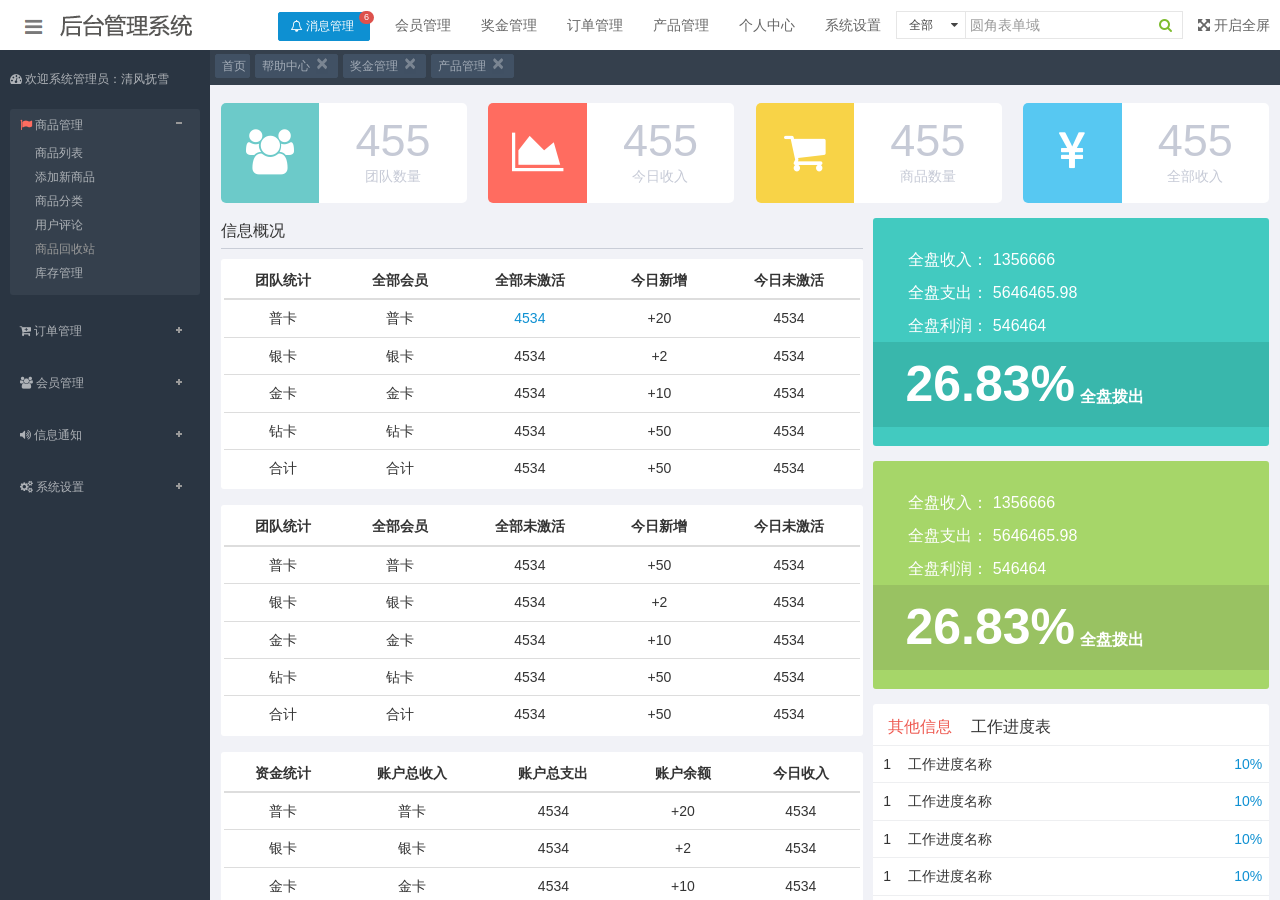
<file: WebContent/amz_3_zx/amz_3_zx/index.html>
<!doctype html>
<html class="no-js">
<head>
<meta charset="utf-8">
<meta http-equiv="X-UA-Compatible" content="IE=edge">
<title>Amaze UI Admin index Examples</title>
<meta name="description" content="这是一个 index 页面">
<meta name="keywords" content="index">
<meta name="viewport" content="width=device-width, initial-scale=1, maximum-scale=1, user-scalable=no">
<meta name="renderer" content="webkit">
<meta http-equiv="Cache-Control" content="no-siteapp" />
<link rel="icon" type="image/png" href="assets/i/favicon.png">
<link rel="apple-touch-icon-precomposed" href="assets/i/app-icon72x72@2x.png">
<meta name="apple-mobile-web-app-title" content="Amaze UI" />
<link rel="stylesheet" href="assets/css/amazeui.min.css"/>
<link rel="stylesheet" href="assets/css/admin.css">
<script src="assets/js/jquery.min.js"></script>
<script src="assets/js/app.js"></script>
</head>
<body>
<!--[if lte IE 9]><p class="browsehappy">升级你的浏览器吧！ <a href="http://se.360.cn/" target="_blank">升级浏览器</a>以获得更好的体验！</p><![endif]-->
</head>

<body>
<header class="am-topbar admin-header">
  <div class="am-topbar-brand"><img src="assets/i/logo.png"></div>

  <div class="am-collapse am-topbar-collapse" id="topbar-collapse">
    <ul class="am-nav am-nav-pills am-topbar-nav admin-header-list">

   <li class="am-dropdown tognzhi" data-am-dropdown>
  <button class="am-btn am-btn-primary am-dropdown-toggle am-btn-xs am-radius am-icon-bell-o" data-am-dropdown-toggle> 消息管理<span class="am-badge am-badge-danger am-round">6</span></button>
  <ul class="am-dropdown-content">
  	
  	
  	
    <li class="am-dropdown-header">所有消息都在这里</li>

    

    <li><a href="#">未激活会员 <span class="am-badge am-badge-danger am-round">556</span></a></li>
    <li><a href="#">未激活代理 <span class="am-badge am-badge-danger am-round">69</span></a></a></li>
    <li><a href="#">未处理汇款</a></li>
    <li><a href="#">未发放提现</a></li>
    <li><a href="#">未发货订单</a></li>
    <li><a href="#">低库存产品</a></li>
    <li><a href="#">信息反馈</a></li>
    
    
    
  </ul>
</li>

 <li class="kuanjie">
 	
 	<a href="#">会员管理</a>          
 	<a href="#">奖金管理</a> 
 	<a href="#">订单管理</a>   
 	<a href="#">产品管理</a> 
 	<a href="#">个人中心</a> 
 	<a href="#">系统设置</a>
 </li>

 <li class="soso">
 	
<p>   
	
	<select data-am-selected="{btnWidth: 70, btnSize: 'sm', btnStyle: 'default'}">
          <option value="b">全部</option>
          <option value="o">产品</option>
          <option value="o">会员</option>
          
        </select>

</p>

<p class="ycfg"><input type="text" class="am-form-field am-input-sm" placeholder="圆角表单域" /></p>
<p><button class="am-btn am-btn-xs am-btn-default am-xiao"><i class="am-icon-search"></i></button></p>
 </li>




      <li class="am-hide-sm-only" style="float: right;"><a href="javascript:;" id="admin-fullscreen"><span class="am-icon-arrows-alt"></span> <span class="admin-fullText">开启全屏</span></a></li>
    </ul>
  </div>
</header>

<div class="am-cf admin-main"> 

<div class="nav-navicon admin-main admin-sidebar">
    
    
    <div class="sideMenu am-icon-dashboard" style="color:#aeb2b7; margin: 10px 0 0 0;"> 欢迎系统管理员：清风抚雪</div>
    <div class="sideMenu">
      <h3 class="am-icon-flag"><em></em> <a href="#">商品管理</a></h3>
      <ul>
        <li><a href="商品列表.html">商品列表</a></li>
        <li class="func" dataType='html' dataLink='msn.htm' iconImg='images/msn.gif'><a href="添加新商品.html">添加新商品</a></li>
        <li><a href="商品分类.html">商品分类</a></li>
        <li><a href="用户评论.html">用户评论</a></li>
        <li>商品回收站</li>
        <li><a href="库存管理.html">库存管理</a> </li>
      </ul>
      <h3 class="am-icon-cart-plus"><em></em> <a href="#"> 订单管理</a></h3>
      <ul>
        <li><a href="订单列表.html">订单列表</a></li>
        <li>合并订单</li>
        <li>订单打印</li>
        <li>添加订单</li>
        <li>发货单列表</li>
        <li>换货单列表</li>
      </ul>
      <h3 class="am-icon-users"><em></em> <a href="#">会员管理</a></h3>
      <ul>
        <li><a href="会员列表.html">会员列表</a> </li>
        <li>未激活会员</li>
        <li>团队系谱图</li>
        <li>会员推荐图</li>
        <li>推荐列表</li>
      </ul>
      <h3 class="am-icon-volume-up"><em></em> <a href="信息通知.html">信息通知</a></h3>
      <ul>
        <li>站内消息 /留言 </li>
        <li>短信</li>
        <li>邮件</li>
        <li>微信</li>
        <li>客服</li>
      </ul>
      <h3 class="am-icon-gears"><em></em> <a href="系统设置.html">系统设置</a></h3>
      <ul>
        <li>数据备份</li>
        <li>邮件/短信管理</li>
        <li>上传/下载</li>
        <li>权限</li>
        <li>网站设置</li>
        <li>第三方支付</li>
        <li>提现 /转账 出入账汇率</li>
        <li>平台设置</li>
        <li>声音文件</li>
      </ul>
    </div>
    <!-- sideMenu End --> 
    
    <script type="text/javascript">
			jQuery(".sideMenu").slide({
				titCell:"h3", //鼠标触发对象
				targetCell:"ul", //与titCell一一对应，第n个titCell控制第n个targetCell的显示隐藏
				effect:"slideDown", //targetCell下拉效果
				delayTime:300 , //效果时间
				triggerTime:150, //鼠标延迟触发时间（默认150）
				defaultPlay:true,//默认是否执行效果（默认true）
				returnDefault:true //鼠标从.sideMen移走后返回默认状态（默认false）
				});
		</script> 

    
    
    
    
    
    
    
</div>

<div class=" admin-content">
	
		<div class="daohang">
			<ul>
				<li><button type="button" class="am-btn am-btn-default am-radius am-btn-xs"> 首页 </li>
				<li><button type="button" class="am-btn am-btn-default am-radius am-btn-xs">帮助中心<a href="javascript: void(0)" class="am-close am-close-spin" data-am-modal-close="">×</a></button></li>
				<li><button type="button" class="am-btn am-btn-default am-radius am-btn-xs">奖金管理<a href="javascript: void(0)" class="am-close am-close-spin" data-am-modal-close="">×</a></button></li>
				<li><button type="button" class="am-btn am-btn-default am-radius am-btn-xs">产品管理<a href="javascript: void(0)" class="am-close am-close-spin" data-am-modal-close="">×</a></button></li>
				
				
			</ul>

       

	
</div>
	
	


<div class="admin">
	

	
	
   
   <div class="admin-index">
      <dl data-am-scrollspy="{animation: 'slide-right', delay: 100}">
        <dt class="qs"><i class="am-icon-users"></i></dt>
        <dd>455</dd>
        <dd class="f12">团队数量</dd>
      </dl>
      <dl data-am-scrollspy="{animation: 'slide-right', delay: 300}">
        <dt class="cs"><i class="am-icon-area-chart"></i></dt>
        <dd>455</dd>
        <dd class="f12">今日收入</dd>
      </dl>
      <dl data-am-scrollspy="{animation: 'slide-right', delay: 600}">
        <dt class="hs"><i class="am-icon-shopping-cart"></i></dt>
        <dd>455</dd>
        <dd class="f12">商品数量</dd>
      </dl>
      <dl data-am-scrollspy="{animation: 'slide-right', delay: 900}">
        <dt class="ls"><i class="am-icon-cny"></i></dt>
        <dd>455</dd>
        <dd class="f12">全部收入</dd>
      </dl>
    </div>
    <div class="admin-biaoge">
      <div class="xinxitj">信息概况</div>
      <table class="am-table">
        <thead>
          <tr>
            <th>团队统计</th>
            <th>全部会员</th>
            <th>全部未激活</th>
            <th>今日新增</th>
            <th>今日未激活</th>
          </tr>
        </thead>
        <tbody>
          <tr>
            <td>普卡</td>
            <td>普卡</td>
            <td><a href="#">4534</a></td>
            <td>+20</td>
            <td> 4534 </td>
          </tr>
          <tr>
            <td>银卡</td>
            <td>银卡</td>
            <td>4534</td>
            <td>+2</td>
            <td> 4534 </td>
          </tr>
          <tr>
            <td>金卡</td>
            <td>金卡</td>
            <td>4534</td>
            <td>+10</td>
            <td> 4534 </td>
          </tr>
          <tr>
            <td>钻卡</td>
            <td>钻卡</td>
            <td>4534</td>
            <td>+50</td>
            <td> 4534 </td>
          </tr>
          <tr>
            <td>合计</td>
            <td>合计</td>
            <td>4534</td>
            <td>+50</td>
            <td> 4534 </td>
          </tr>
        </tbody>
      </table>
      <table class="am-table">
        <thead>
          <tr>
            <th>团队统计</th>
            <th>全部会员</th>
            <th>全部未激活</th>
            <th>今日新增</th>
            <th>今日未激活</th>
          </tr>
        </thead>
        <tbody>
          <tr>
            <td>普卡</td>
            <td>普卡</td>
            <td>4534</td>
            <td>+50</td>
            <td> 4534 </td>
          </tr>
          <tr>
            <td>银卡</td>
            <td>银卡</td>
            <td>4534</td>
            <td>+2</td>
            <td> 4534 </td>
          </tr>
          <tr>
            <td>金卡</td>
            <td>金卡</td>
            <td>4534</td>
            <td>+10</td>
            <td> 4534 </td>
          </tr>
          <tr>
            <td>钻卡</td>
            <td>钻卡</td>
            <td>4534</td>
            <td>+50</td>
            <td> 4534 </td>
          </tr>
          <tr>
            <td>合计</td>
            <td>合计</td>
            <td>4534</td>
            <td>+50</td>
            <td> 4534 </td>
          </tr>
        </tbody>
      </table>
      <table class="am-table">
        <thead>
          <tr>
            <th>资金统计</th>
            <th>账户总收入</th>
            <th>账户总支出</th>
            <th>账户余额</th>
            <th>今日收入</th>
          </tr>
        </thead>
        <tbody>
          <tr>
            <td>普卡</td>
            <td>普卡</td>
            <td>4534</td>
            <td>+20</td>
            <td> 4534 </td>
          </tr>
          <tr>
            <td>银卡</td>
            <td>银卡</td>
            <td>4534</td>
            <td>+2</td>
            <td> 4534 </td>
          </tr>
          <tr>
            <td>金卡</td>
            <td>金卡</td>
            <td>4534</td>
            <td>+10</td>
            <td> 4534 </td>
          </tr>
          <tr>
            <td>钻卡</td>
            <td>钻卡</td>
            <td>4534</td>
            <td>+50</td>
            <td> 4534 </td>
          </tr>
          <tr>
            <td>合计</td>
            <td>合计</td>
            <td>4534</td>
            <td>+50</td>
            <td> 4534 </td>
          </tr>
        </tbody>
      </table>
    </div>
    <div class="shuju">
      <div class="shujuone">
        <dl>
          <dt>全盘收入：  1356666</dt>
          <dt>全盘支出：   5646465.98</dt>
          <dt>全盘利润：  546464</dt>
        </dl>
        <ul>
          <h2>26.83%</h2>
          <li>全盘拨出</li>
        </ul>
      </div>
      <div class="shujutow">
        <dl>
          <dt>全盘收入：  1356666</dt>
          <dt>全盘支出：   5646465.98</dt>
          <dt>全盘利润：  546464</dt>
        </dl>
        <ul>
          <h2>26.83%</h2>
          <li>全盘拨出</li>
        </ul>
      </div>
      <div class="slideTxtBox">
        <div class="hd">
          <ul>
            <li>其他信息</li>
            <li>工作进度表</li>
          </ul>
        </div>
        <div class="bd">
          <ul>
            <table width="100%" class="am-table">
              <tbody>
                <tr>
                  <td width="7%"  align="center">1 </td>
                  <td width="83%" >工作进度名称</td>
                  <td width="10%"  align="center"><a href="#">10%</a></td>
                </tr>
                <tr>
                  <td align="center">1 </td>
                  <td>工作进度名称</td>
                  <td  align="center"><a href="#">10%</a></td>
                </tr>
                <tr>
                  <td  align="center">1 </td>
                  <td>工作进度名称</td>
                  <td  align="center"><a href="#">10%</a></td>
                </tr>
                <tr>
                  <td  align="center">1 </td>
                  <td>工作进度名称</td>
                  <td  align="center"><a href="#">10%</a></td>
                </tr>
                
                <tr>
                  <td  align="center">1 </td>
                  <td>工作进度名称</td>
                  <td  align="center"><a href="#">10%</a></td>
                </tr>
                
                <tr>
                  <td  align="center">1 </td>
                  <td>工作进度名称</td>
                  <td  align="center"><a href="#">10%</a></td>
                </tr>
                
                <tr>
                  <td  align="center">1 </td>
                  <td>工作进度名称</td>
                  <td  align="center"><a href="#">10%</a></td>
                </tr>
                
                
                
                
                
                
                
                
              </tbody>
            </table>
          </ul>
          <ul>
            <table class="am-table">
              <tbody>
                <tr>
                  <td>普卡</td>
                  <td>普卡</td>
                  <td><a href="#">4534</a></td>
                  <td>+20</td>
                  <td> 4534 </td>
                </tr>
                <tr>
                  <td>银卡</td>
                  <td>银卡</td>
                  <td>4534</td>
                  <td>+2</td>
                  <td> 4534 </td>
                </tr>
                <tr>
                  <td>金卡</td>
                  <td>金卡</td>
                  <td>4534</td>
                  <td>+10</td>
                  <td> 4534 </td>
                </tr>
                <tr>
                  <td>钻卡</td>
                  <td>钻卡</td>
                  <td>4534</td>
                  <td>+50</td>
                  <td> 4534 </td>
                </tr>
                <tr>
                  <td>合计</td>
                  <td>合计</td>
                  <td>4534</td>
                  <td>+50</td>
                  <td> 4534 </td>
                </tr>
              </tbody>
            </table>
          </ul>
        </div>
      </div>
      <script type="text/javascript">jQuery(".slideTxtBox").slide();</script> 
   
   
   
   
   
   
   
   
</div>

    <div class="foods">
    	<ul>版权所有@2015 .模板收集自 <a href="http://www.cssmoban.com/" target="_blank" title="模板之家">模板之家</a> -  More Templates<a href="http://www.cssmoban.com/" title="网页模板" target="_blank">网页模板</a></ul>
    	<dl><a href="" title="返回头部" class="am-icon-btn am-icon-arrow-up"></a></dl>


    	
    </div>







</div>

</div>




</div>

<!--[if lt IE 9]>
<script src="http://libs.baidu.com/jquery/1.11.1/jquery.min.js"></script>
<script src="http://cdn.staticfile.org/modernizr/2.8.3/modernizr.js"></script>
<script src="assets/js/polyfill/rem.min.js"></script>
<script src="assets/js/polyfill/respond.min.js"></script>
<script src="assets/js/amazeui.legacy.js"></script>
<![endif]--> 

<!--[if (gte IE 9)|!(IE)]><!--> 
<script src="assets/js/amazeui.min.js"></script>
<!--<![endif]-->



</body>
</html>
</file>
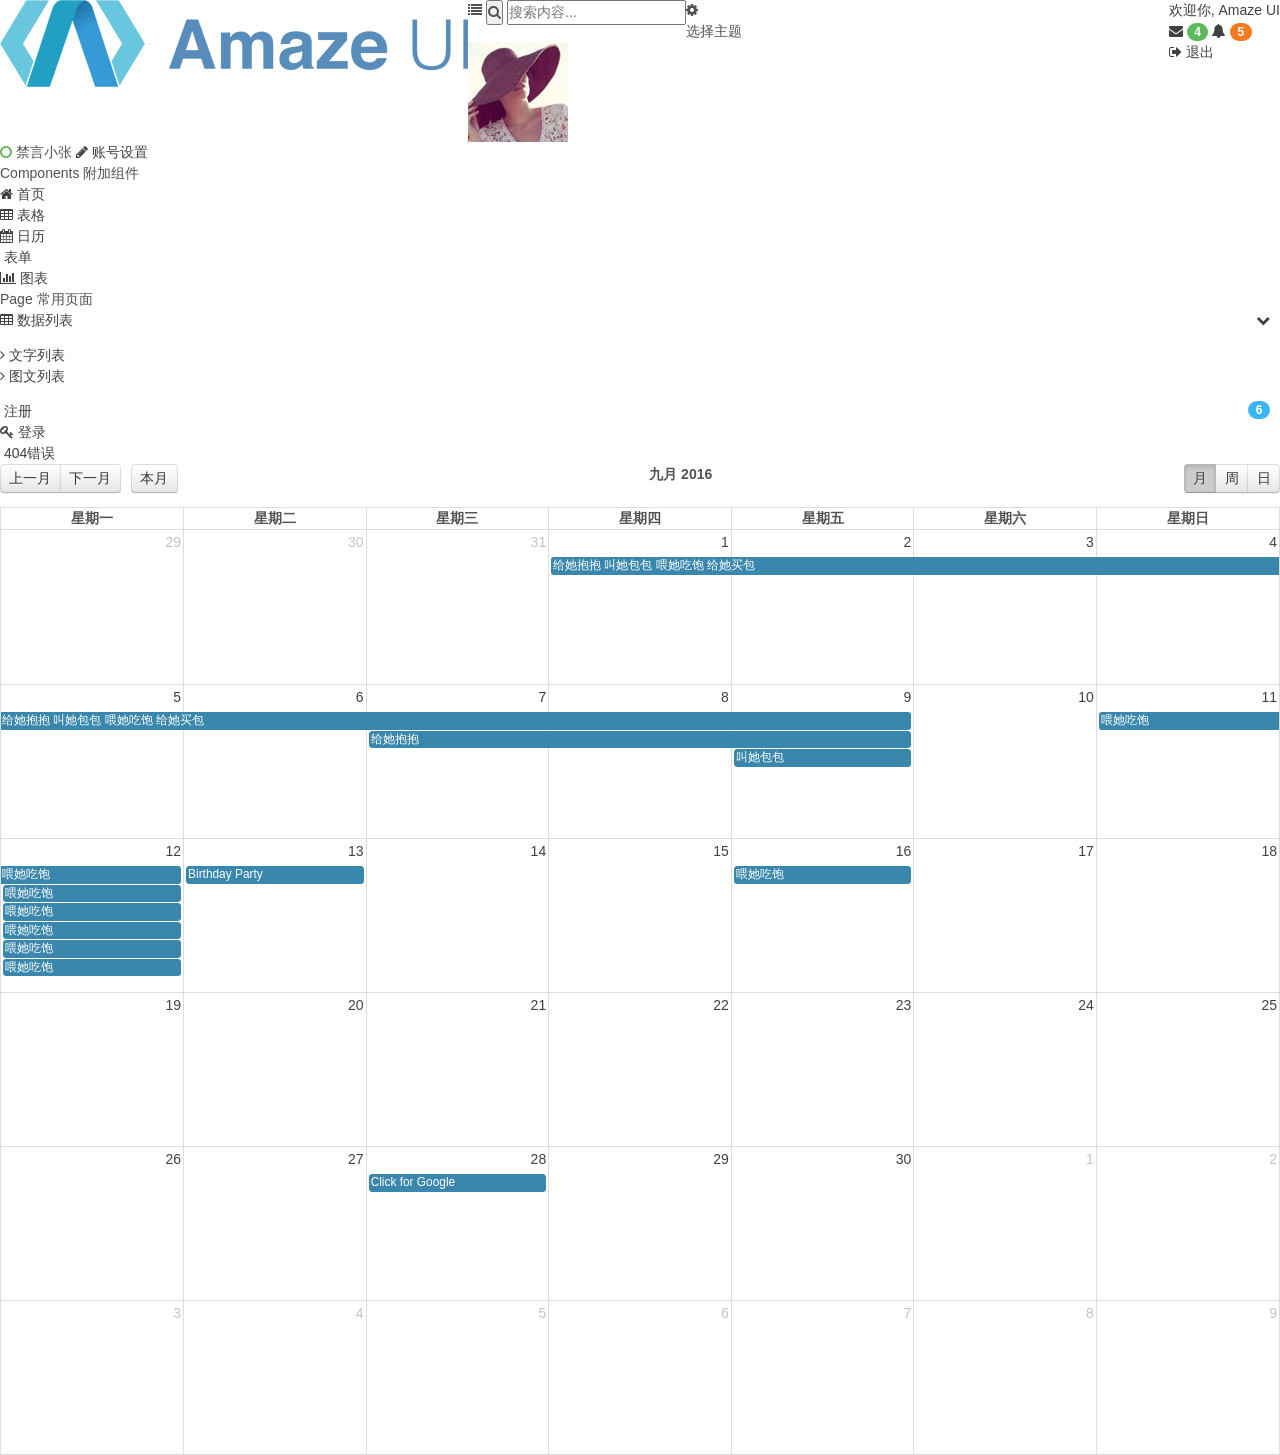
<file: WebContent/amz_3_zx/amz_3_zx/calendar.html>
<!DOCTYPE html>
<html lang="en">

<head>
    <meta charset="utf-8">
    <meta http-equiv="X-UA-Compatible" content="IE=edge">
    <title>Amaze UI Admin index Examples</title>
    <meta name="description" content="这是一个 index 页面">
    <meta name="keywords" content="index">
    <meta name="viewport" content="width=device-width, initial-scale=1">
    <meta name="renderer" content="webkit">
    <meta http-equiv="Cache-Control" content="no-siteapp" />
    <link rel="icon" type="image/png" href="assets/i/favicon.png">
    <link rel="apple-touch-icon-precomposed" href="assets/i/app-icon72x72@2x.png">
    <meta name="apple-mobile-web-app-title" content="Amaze UI" />
    <link rel="stylesheet" href="assets/css/amazeui.min.css" />
    <link rel="stylesheet" href="assets/css/fullcalendar.min.css" />
    <link rel="stylesheet" href="assets/css/fullcalendar.print.css" media='print' />
    <link rel="stylesheet" href="assets/css/app.css">
    <script src="assets/js/jquery.min.js"></script>

</head>

<body data-type="widgets">
    <script src="assets/js/theme.js"></script>
    <div class="am-g tpl-g">
        <!-- 头部 -->
        <header>
            <!-- logo -->
            <div class="am-fl tpl-header-logo">
                <a href="javascript:;"><img src="assets/img/logo.png" alt=""></a>
            </div>
            <!-- 右侧内容 -->
            <div class="tpl-header-fluid">
                <!-- 侧边切换 -->
                <div class="am-fl tpl-header-switch-button am-icon-list">
                    <span>

                </span>
                </div>
                <!-- 搜索 -->
                <div class="am-fl tpl-header-search">
                    <form class="tpl-header-search-form" action="javascript:;">
                        <button class="tpl-header-search-btn am-icon-search"></button>
                        <input class="tpl-header-search-box" type="text" placeholder="搜索内容...">
                    </form>
                </div>
                <!-- 其它功能-->
                <div class="am-fr tpl-header-navbar">
                    <ul>
                        <!-- 欢迎语 -->
                        <li class="am-text-sm tpl-header-navbar-welcome">
                            <a href="javascript:;">欢迎你, <span>Amaze UI</span> </a>
                        </li>

                        <!-- 新邮件 -->
                        <li class="am-dropdown tpl-dropdown" data-am-dropdown>
                            <a href="javascript:;" class="am-dropdown-toggle tpl-dropdown-toggle" data-am-dropdown-toggle>
                                <i class="am-icon-envelope"></i>
                                <span class="am-badge am-badge-success am-round item-feed-badge">4</span>
                            </a>
                            <!-- 弹出列表 -->
                            <ul class="am-dropdown-content tpl-dropdown-content">
                                <li class="tpl-dropdown-menu-messages">
                                    <a href="javascript:;" class="tpl-dropdown-menu-messages-item am-cf">
                                        <div class="menu-messages-ico">
                                            <img src="assets/img/user04.png" alt="">
                                        </div>
                                        <div class="menu-messages-time">
                                            3小时前
                                        </div>
                                        <div class="menu-messages-content">
                                            <div class="menu-messages-content-title">
                                                <i class="am-icon-circle-o am-text-success"></i>
                                                <span>夕风色</span>
                                            </div>
                                            <div class="am-text-truncate"> Amaze UI 的诞生，依托于 GitHub 及其他技术社区上一些优秀的资源；Amaze UI 的成长，则离不开用户的支持。 </div>
                                            <div class="menu-messages-content-time">2016-09-21 下午 16:40</div>
                                        </div>
                                    </a>
                                </li>

                                <li class="tpl-dropdown-menu-messages">
                                    <a href="javascript:;" class="tpl-dropdown-menu-messages-item am-cf">
                                        <div class="menu-messages-ico">
                                            <img src="assets/img/user02.png" alt="">
                                        </div>
                                        <div class="menu-messages-time">
                                            5天前
                                        </div>
                                        <div class="menu-messages-content">
                                            <div class="menu-messages-content-title">
                                                <i class="am-icon-circle-o am-text-warning"></i>
                                                <span>禁言小张</span>
                                            </div>
                                            <div class="am-text-truncate"> 为了能最准确的传达所描述的问题， 建议你在反馈时附上演示，方便我们理解。 </div>
                                            <div class="menu-messages-content-time">2016-09-16 上午 09:23</div>
                                        </div>
                                    </a>
                                </li>
                                <li class="tpl-dropdown-menu-messages">
                                    <a href="javascript:;" class="tpl-dropdown-menu-messages-item am-cf">
                                        <i class="am-icon-circle-o"></i> 进入列表…
                                    </a>
                                </li>
                            </ul>
                        </li>

                        <!-- 新提示 -->
                        <li class="am-dropdown" data-am-dropdown>
                            <a href="javascript:;" class="am-dropdown-toggle" data-am-dropdown-toggle>
                                <i class="am-icon-bell"></i>
                                <span class="am-badge am-badge-warning am-round item-feed-badge">5</span>
                            </a>

                            <!-- 弹出列表 -->
                            <ul class="am-dropdown-content tpl-dropdown-content">
                                <li class="tpl-dropdown-menu-notifications">
                                    <a href="javascript:;" class="tpl-dropdown-menu-notifications-item am-cf">
                                        <div class="tpl-dropdown-menu-notifications-title">
                                            <i class="am-icon-line-chart"></i>
                                            <span> 有6笔新的销售订单</span>
                                        </div>
                                        <div class="tpl-dropdown-menu-notifications-time">
                                            12分钟前
                                        </div>
                                    </a>
                                </li>
                                <li class="tpl-dropdown-menu-notifications">
                                    <a href="javascript:;" class="tpl-dropdown-menu-notifications-item am-cf">
                                        <div class="tpl-dropdown-menu-notifications-title">
                                            <i class="am-icon-star"></i>
                                            <span> 有3个来自人事部的消息</span>
                                        </div>
                                        <div class="tpl-dropdown-menu-notifications-time">
                                            30分钟前
                                        </div>
                                    </a>
                                </li>
                                <li class="tpl-dropdown-menu-notifications">
                                    <a href="javascript:;" class="tpl-dropdown-menu-notifications-item am-cf">
                                        <div class="tpl-dropdown-menu-notifications-title">
                                            <i class="am-icon-folder-o"></i>
                                            <span> 上午开会记录存档</span>
                                        </div>
                                        <div class="tpl-dropdown-menu-notifications-time">
                                            1天前
                                        </div>
                                    </a>
                                </li>


                                <li class="tpl-dropdown-menu-notifications">
                                    <a href="javascript:;" class="tpl-dropdown-menu-notifications-item am-cf">
                                        <i class="am-icon-bell"></i> 进入列表…
                                    </a>
                                </li>
                            </ul>
                        </li>

                        <!-- 退出 -->
                        <li class="am-text-sm">
                            <a href="javascript:;">
                                <span class="am-icon-sign-out"></span> 退出
                            </a>
                        </li>
                    </ul>
                </div>
            </div>

        </header>
        <!-- 风格切换 -->
        <div class="tpl-skiner">
            <div class="tpl-skiner-toggle am-icon-cog">
            </div>
            <div class="tpl-skiner-content">
                <div class="tpl-skiner-content-title">
                    选择主题
                </div>
                <div class="tpl-skiner-content-bar">
                    <span class="skiner-color skiner-white" data-color="theme-white"></span>
                    <span class="skiner-color skiner-black" data-color="theme-black"></span>
                </div>
            </div>
        </div>
        <!-- 侧边导航栏 -->
        <div class="left-sidebar">
            <!-- 用户信息 -->
            <div class="tpl-sidebar-user-panel">
                <div class="tpl-user-panel-slide-toggleable">
                    <div class="tpl-user-panel-profile-picture">
                        <img src="assets/img/user04.png" alt="">
                    </div>
                    <span class="user-panel-logged-in-text">
              <i class="am-icon-circle-o am-text-success tpl-user-panel-status-icon"></i>
              禁言小张
          </span>
                    <a href="javascript:;" class="tpl-user-panel-action-link"> <span class="am-icon-pencil"></span> 账号设置</a>
                </div>
            </div>


            <!-- 菜单 -->
            <ul class="sidebar-nav">
                <li class="sidebar-nav-heading">Components <span class="sidebar-nav-heading-info"> 附加组件</span></li>
                <li class="sidebar-nav-link">
                    <a href="index.html">
                        <i class="am-icon-home sidebar-nav-link-logo"></i> 首页
                    </a>
                </li>
                <li class="sidebar-nav-link">
                    <a href="tables.html">
                        <i class="am-icon-table sidebar-nav-link-logo"></i> 表格
                    </a>
                </li>
                <li class="sidebar-nav-link">
                    <a href="calendar.html" class="active">
                        <i class="am-icon-calendar sidebar-nav-link-logo"></i> 日历
                    </a>
                </li>
                <li class="sidebar-nav-link">
                    <a href="form.html">
                        <i class="am-icon-wpforms sidebar-nav-link-logo"></i> 表单

                    </a>
                </li>
                <li class="sidebar-nav-link">
                    <a href="chart.html">
                        <i class="am-icon-bar-chart sidebar-nav-link-logo"></i> 图表

                    </a>
                </li>

                <li class="sidebar-nav-heading">Page<span class="sidebar-nav-heading-info"> 常用页面</span></li>
                <li class="sidebar-nav-link">
                    <a href="javascript:;" class="sidebar-nav-sub-title">
                        <i class="am-icon-table sidebar-nav-link-logo"></i> 数据列表
                        <span class="am-icon-chevron-down am-fr am-margin-right-sm sidebar-nav-sub-ico"></span>
                    </a>
                    <ul class="sidebar-nav sidebar-nav-sub">
                        <li class="sidebar-nav-link">
                            <a href="table-list.html">
                                <span class="am-icon-angle-right sidebar-nav-link-logo"></span> 文字列表
                            </a>
                        </li>

                        <li class="sidebar-nav-link">
                            <a href="table-list-img.html">
                                <span class="am-icon-angle-right sidebar-nav-link-logo"></span> 图文列表
                            </a>
                        </li>
                    </ul>
                </li>
                <li class="sidebar-nav-link">
                    <a href="sign-up.html">
                        <i class="am-icon-clone sidebar-nav-link-logo"></i> 注册
                        <span class="am-badge am-badge-secondary sidebar-nav-link-logo-ico am-round am-fr am-margin-right-sm">6</span>
                    </a>
                </li>
                <li class="sidebar-nav-link">
                    <a href="login.html">
                        <i class="am-icon-key sidebar-nav-link-logo"></i> 登录
                    </a>
                </li>
                <li class="sidebar-nav-link">
                    <a href="404.html">
                        <i class="am-icon-tv sidebar-nav-link-logo"></i> 404错误
                    </a>
                </li>

            </ul>
        </div>



        <!-- 内容区域 -->
        <div class="tpl-content-wrapper">



            <div class="row-content am-cf">
                <div class="tpl-calendar-box">
                    <div id="calendar"></div>
                </div>






            </div>
        </div>
    </div>
    </div>


    <!-- 弹出层 -->

    <div class="am-modal am-modal-no-btn" id="calendar-edit-box">
        <div class="am-modal-dialog tpl-model-dialog">
            <div class="am-modal-hd">
                <a href="javascript: void(0)" class="am-close edit-box-close am-close-spin" data-am-modal-close>&times;</a>
            </div>
            <div class="am-modal-bd tpl-am-model-bd am-cf">

                <form class="am-form tpl-form-border-form">
                    <div class="am-form-group am-u-sm-12">
                        <label for="user-name" class="am-u-sm-12 am-form-label am-text-left">标题 <span class="tpl-form-line-small-title">Title</span></label>
                        <div class="am-u-sm-12">
                            <input type="text" class="tpl-form-input am-margin-top-xs calendar-edit-box-title" id="user-name" placeholder="" disabled>
                        </div>
                    </div>







                </form>

            </div>
        </div>
    </div>
    <script src="assets/js/moment.js"></script>
    <script src="assets/js/amazeui.min.js"></script>
    <script src="assets/js/fullcalendar.min.js"></script>
    <script src="assets/js/app.js"></script>
    <script>
        $(document).ready(function() {
            var editBox = $('#calendar-edit-box');

            $('.edit-box-close').on('click', function() {
                $('#calendar').fullCalendar('unselect');
            })
            $('#calendar').fullCalendar({

                header: {
                    left: 'prev,next today',
                    center: 'title',
                    right: 'month,agendaWeek,agendaDay'
                },

                monthNames: ["一月", "二月", "三月", "四月", "五月", "六月", "七月", "八月", "九月", "十月", "十一月", "十二月"],
                monthNamesShort: ["一月", "二月", "三月", "四月", "五月", "六月", "七月", "八月", "九月", "十月", "十一月", "十二月"],
                dayNames: ["星期日", "星期一", "星期二", "星期三", "星期四", "星期五", "星期六"],
                dayNamesShort: ["星期日", "星期一", "星期二", "星期三", "星期四", "星期五", "星期六"],
                today: ["今天"],
                firstDay: 1,
                buttonText: {
                    today: '本月',
                    month: '月',
                    week: '周',
                    day: '日',
                    prev: '上一月',
                    next: '下一月'
                },
                defaultDate: '2016-09-12',
                lang: 'zh-cn',
                navLinks: true, // can click day/week names to navigate views
                selectable: true,
                selectHelper: true,
                select: function(start, end) {
                    var title = prompt('填写你的记录的:');
                    var eventData;
                    if (title) {
                        eventData = {
                            title: title,
                            start: start,
                            end: end
                        };
                        $('#calendar').fullCalendar('renderEvent', eventData, true); // stick? = true
                    }
                    $('#calendar').fullCalendar('unselect');



                },
                editable: true,
                eventLimit: true, // allow "more" link when too many events
                eventClick: function(event, jsEvent, view) {

                    // event.source.events[0].title = '222223333'
                    // 修改数据
                    // 标题
                    $('.calendar-edit-box-title').val(event.title)



                    //  弹出框
                    editBox.modal();





                },
                events: [{
                    id: 1,
                    title: '给她抱抱 叫她包包 喂她吃饱 给她买包',
                    start: '2016-09-01',
                    end: '2016-09-10'
                }, {
                    id: 2,
                    title: '给她抱抱',
                    start: '2016-09-07',
                    end: '2016-09-10'
                }, {
                    id: 3,
                    title: '叫她包包',
                    start: '2016-09-09',
                    end: '2016-09-10'
                }, {
                    id: 4,
                    title: '喂她吃饱',
                    start: '2016-09-16',
                    end: '2016-09-10'
                }, {
                    id: 5,
                    title: '喂她吃饱',
                    start: '2016-09-11',
                    end: '2016-09-13'
                }, {
                    id: 6,
                    title: '喂她吃饱',
                    start: '2016-09-12',
                    end: '2016-09-12'
                }, {
                    id: 7,
                    title: '喂她吃饱',
                    start: '2016-09-12',
                    end: '2016-09-12'
                }, {
                    id: 8,
                    title: '喂她吃饱',
                    start: '2016-09-12',
                    end: '2016-09-12'
                }, {
                    id: 9,
                    title: '喂她吃饱',
                    start: '2016-09-12',
                    end: '2016-09-12'
                }, {
                    id: 10,
                    title: '喂她吃饱',
                    start: '2016-09-12',
                    end: '2016-09-12'
                }, {
                    id: 11,
                    title: 'Birthday Party',
                    start: '2016-09-13',
                    end: '2016-09-12'
                }, {
                    id: 12,
                    title: 'Click for Google',
                    start: '2016-09-28',
                    end: '2016-09-12'
                }]
            });

        });
    </script>
</body>

</html>
</file>
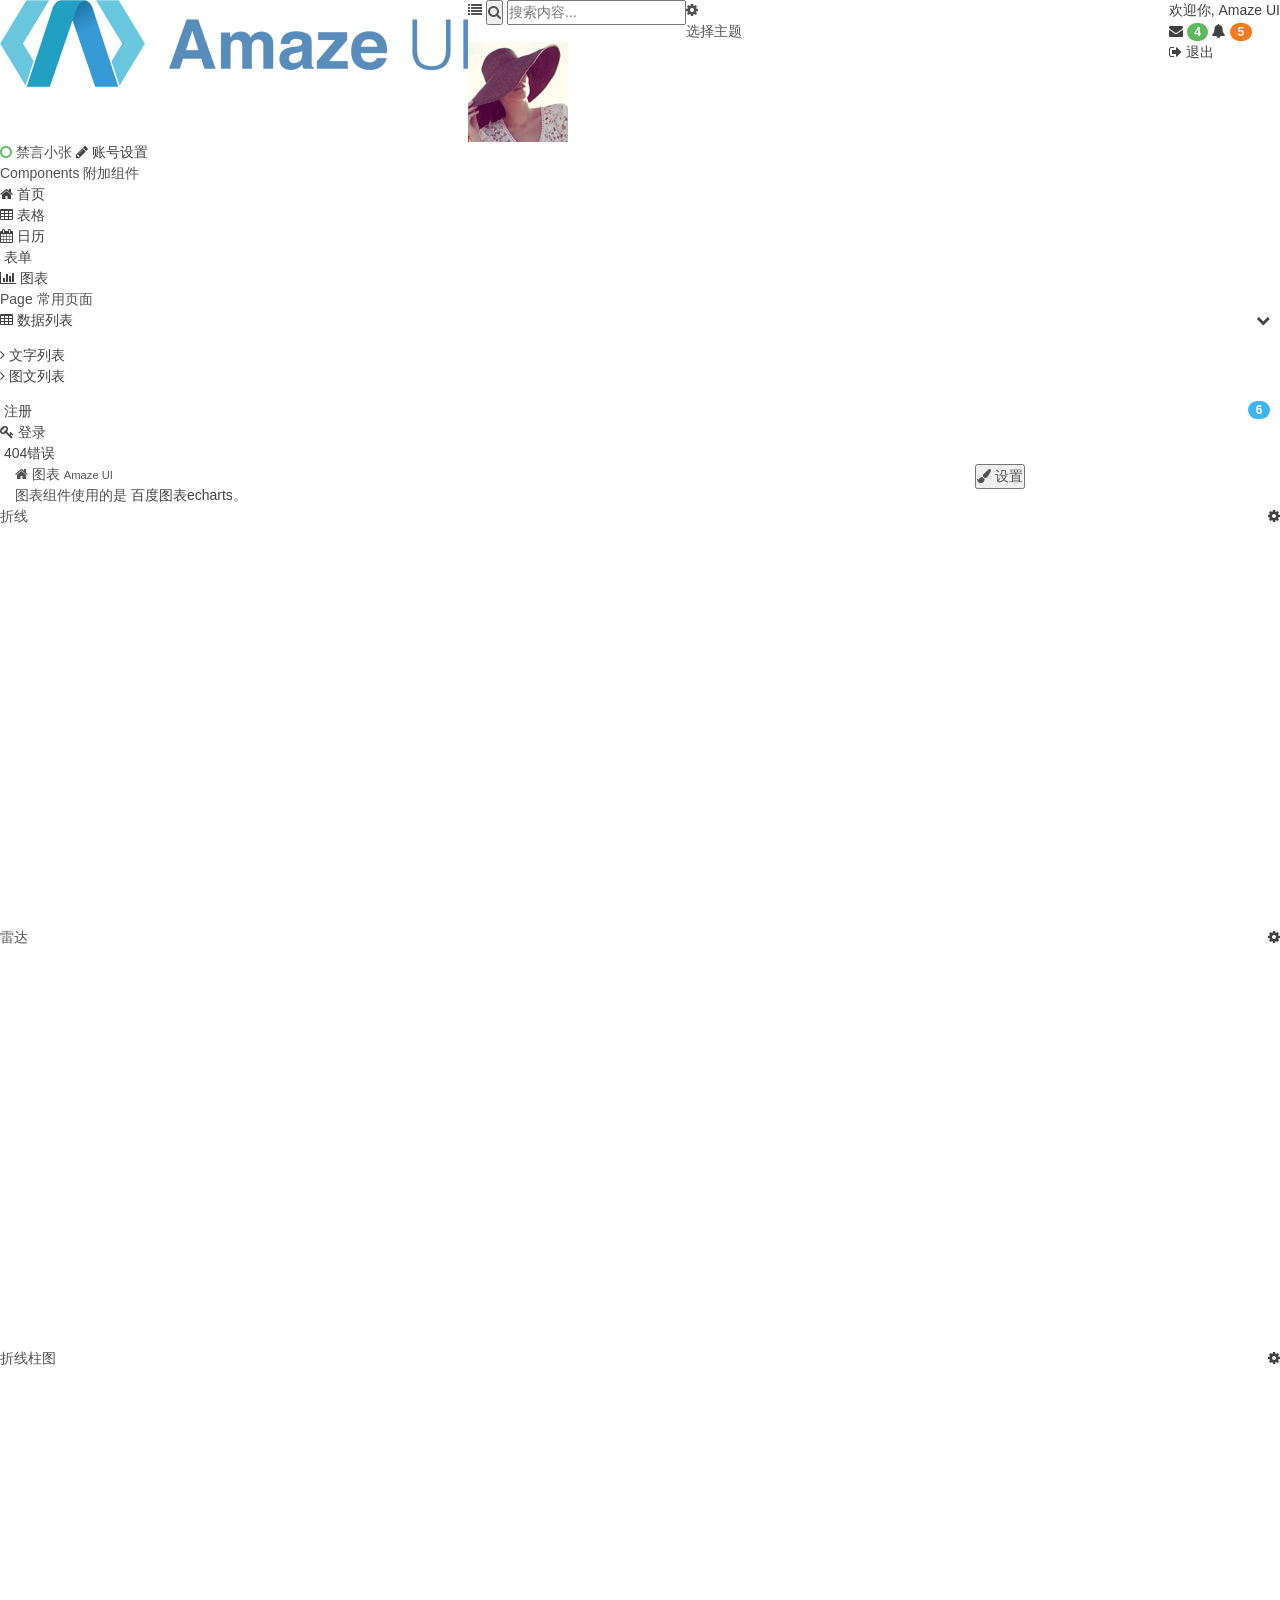
<file: WebContent/amz_3_zx/amz_3_zx/chart.html>
<!DOCTYPE html>
<html lang="en">

<head>
    <meta charset="utf-8">
    <meta http-equiv="X-UA-Compatible" content="IE=edge">
    <title>Amaze UI Admin index Examples</title>
    <meta name="description" content="这是一个 index 页面">
    <meta name="keywords" content="index">
    <meta name="viewport" content="width=device-width, initial-scale=1">
    <meta name="renderer" content="webkit">
    <meta http-equiv="Cache-Control" content="no-siteapp" />
    <link rel="icon" type="image/png" href="assets/i/favicon.png">
    <link rel="apple-touch-icon-precomposed" href="assets/i/app-icon72x72@2x.png">
    <meta name="apple-mobile-web-app-title" content="Amaze UI" />
    <script src="assets/js/echarts.min.js"></script>
    <link rel="stylesheet" href="assets/css/amazeui.min.css" />
    <link rel="stylesheet" href="assets/css/amazeui.datatables.min.css" />
    <link rel="stylesheet" href="assets/css/app.css">
    <script src="assets/js/jquery.min.js"></script>

</head>

<body data-type="chart">
    <script src="assets/js/theme.js"></script>
    <div class="am-g tpl-g">
        <!-- 头部 -->
        <header>
            <!-- logo -->
            <div class="am-fl tpl-header-logo">
                <a href="javascript:;"><img src="assets/img/logo.png" alt=""></a>
            </div>
            <!-- 右侧内容 -->
            <div class="tpl-header-fluid">
                <!-- 侧边切换 -->
                <div class="am-fl tpl-header-switch-button am-icon-list">
                    <span>

                </span>
                </div>
                <!-- 搜索 -->
                <div class="am-fl tpl-header-search">
                    <form class="tpl-header-search-form" action="javascript:;">
                        <button class="tpl-header-search-btn am-icon-search"></button>
                        <input class="tpl-header-search-box" type="text" placeholder="搜索内容...">
                    </form>
                </div>
                <!-- 其它功能-->
                <div class="am-fr tpl-header-navbar">
                    <ul>
                        <!-- 欢迎语 -->
                        <li class="am-text-sm tpl-header-navbar-welcome">
                            <a href="javascript:;">欢迎你, <span>Amaze UI</span> </a>
                        </li>

                        <!-- 新邮件 -->
                        <li class="am-dropdown tpl-dropdown" data-am-dropdown>
                            <a href="javascript:;" class="am-dropdown-toggle tpl-dropdown-toggle" data-am-dropdown-toggle>
                                <i class="am-icon-envelope"></i>
                                <span class="am-badge am-badge-success am-round item-feed-badge">4</span>
                            </a>
                            <!-- 弹出列表 -->
                            <ul class="am-dropdown-content tpl-dropdown-content">
                                <li class="tpl-dropdown-menu-messages">
                                    <a href="javascript:;" class="tpl-dropdown-menu-messages-item am-cf">
                                        <div class="menu-messages-ico">
                                            <img src="assets/img/user04.png" alt="">
                                        </div>
                                        <div class="menu-messages-time">
                                            3小时前
                                        </div>
                                        <div class="menu-messages-content">
                                            <div class="menu-messages-content-title">
                                                <i class="am-icon-circle-o am-text-success"></i>
                                                <span>夕风色</span>
                                            </div>
                                            <div class="am-text-truncate"> Amaze UI 的诞生，依托于 GitHub 及其他技术社区上一些优秀的资源；Amaze UI 的成长，则离不开用户的支持。 </div>
                                            <div class="menu-messages-content-time">2016-09-21 下午 16:40</div>
                                        </div>
                                    </a>
                                </li>

                                <li class="tpl-dropdown-menu-messages">
                                    <a href="javascript:;" class="tpl-dropdown-menu-messages-item am-cf">
                                        <div class="menu-messages-ico">
                                            <img src="assets/img/user02.png" alt="">
                                        </div>
                                        <div class="menu-messages-time">
                                            5天前
                                        </div>
                                        <div class="menu-messages-content">
                                            <div class="menu-messages-content-title">
                                                <i class="am-icon-circle-o am-text-warning"></i>
                                                <span>禁言小张</span>
                                            </div>
                                            <div class="am-text-truncate"> 为了能最准确的传达所描述的问题， 建议你在反馈时附上演示，方便我们理解。 </div>
                                            <div class="menu-messages-content-time">2016-09-16 上午 09:23</div>
                                        </div>
                                    </a>
                                </li>
                                <li class="tpl-dropdown-menu-messages">
                                    <a href="javascript:;" class="tpl-dropdown-menu-messages-item am-cf">
                                        <i class="am-icon-circle-o"></i> 进入列表…
                                    </a>
                                </li>
                            </ul>
                        </li>

                        <!-- 新提示 -->
                        <li class="am-dropdown" data-am-dropdown>
                            <a href="javascript:;" class="am-dropdown-toggle" data-am-dropdown-toggle>
                                <i class="am-icon-bell"></i>
                                <span class="am-badge am-badge-warning am-round item-feed-badge">5</span>
                            </a>

                            <!-- 弹出列表 -->
                            <ul class="am-dropdown-content tpl-dropdown-content">
                                <li class="tpl-dropdown-menu-notifications">
                                    <a href="javascript:;" class="tpl-dropdown-menu-notifications-item am-cf">
                                        <div class="tpl-dropdown-menu-notifications-title">
                                            <i class="am-icon-line-chart"></i>
                                            <span> 有6笔新的销售订单</span>
                                        </div>
                                        <div class="tpl-dropdown-menu-notifications-time">
                                            12分钟前
                                        </div>
                                    </a>
                                </li>
                                <li class="tpl-dropdown-menu-notifications">
                                    <a href="javascript:;" class="tpl-dropdown-menu-notifications-item am-cf">
                                        <div class="tpl-dropdown-menu-notifications-title">
                                            <i class="am-icon-star"></i>
                                            <span> 有3个来自人事部的消息</span>
                                        </div>
                                        <div class="tpl-dropdown-menu-notifications-time">
                                            30分钟前
                                        </div>
                                    </a>
                                </li>
                                <li class="tpl-dropdown-menu-notifications">
                                    <a href="javascript:;" class="tpl-dropdown-menu-notifications-item am-cf">
                                        <div class="tpl-dropdown-menu-notifications-title">
                                            <i class="am-icon-folder-o"></i>
                                            <span> 上午开会记录存档</span>
                                        </div>
                                        <div class="tpl-dropdown-menu-notifications-time">
                                            1天前
                                        </div>
                                    </a>
                                </li>


                                <li class="tpl-dropdown-menu-notifications">
                                    <a href="javascript:;" class="tpl-dropdown-menu-notifications-item am-cf">
                                        <i class="am-icon-bell"></i> 进入列表…
                                    </a>
                                </li>
                            </ul>
                        </li>

                        <!-- 退出 -->
                        <li class="am-text-sm">
                            <a href="javascript:;">
                                <span class="am-icon-sign-out"></span> 退出
                            </a>
                        </li>
                    </ul>
                </div>
            </div>

        </header>
        <!-- 风格切换 -->
        <div class="tpl-skiner">
            <div class="tpl-skiner-toggle am-icon-cog">
            </div>
            <div class="tpl-skiner-content">
                <div class="tpl-skiner-content-title">
                    选择主题
                </div>
                <div class="tpl-skiner-content-bar">
                    <span class="skiner-color skiner-white" data-color="theme-white"></span>
                    <span class="skiner-color skiner-black" data-color="theme-black"></span>
                </div>
            </div>
        </div>
        <!-- 侧边导航栏 -->
        <div class="left-sidebar">
            <!-- 用户信息 -->
            <div class="tpl-sidebar-user-panel">
                <div class="tpl-user-panel-slide-toggleable">
                    <div class="tpl-user-panel-profile-picture">
                        <img src="assets/img/user04.png" alt="">
                    </div>
                    <span class="user-panel-logged-in-text">
              <i class="am-icon-circle-o am-text-success tpl-user-panel-status-icon"></i>
              禁言小张
          </span>
                    <a href="javascript:;" class="tpl-user-panel-action-link"> <span class="am-icon-pencil"></span> 账号设置</a>
                </div>
            </div>

            <!-- 菜单 -->
            <ul class="sidebar-nav">
                <li class="sidebar-nav-heading">Components <span class="sidebar-nav-heading-info"> 附加组件</span></li>
                <li class="sidebar-nav-link">
                    <a href="index.html">
                        <i class="am-icon-home sidebar-nav-link-logo"></i> 首页
                    </a>
                </li>
                <li class="sidebar-nav-link">
                    <a href="tables.html">
                        <i class="am-icon-table sidebar-nav-link-logo"></i> 表格
                    </a>
                </li>
                <li class="sidebar-nav-link">
                    <a href="calendar.html">
                        <i class="am-icon-calendar sidebar-nav-link-logo"></i> 日历
                    </a>
                </li>
                <li class="sidebar-nav-link">
                    <a href="form.html">
                        <i class="am-icon-wpforms sidebar-nav-link-logo"></i> 表单

                    </a>
                </li>
                <li class="sidebar-nav-link">
                    <a href="chart.html" class="active">
                        <i class="am-icon-bar-chart sidebar-nav-link-logo"></i> 图表

                    </a>
                </li>

                <li class="sidebar-nav-heading">Page<span class="sidebar-nav-heading-info"> 常用页面</span></li>
                <li class="sidebar-nav-link">
                    <a href="javascript:;" class="sidebar-nav-sub-title">
                        <i class="am-icon-table sidebar-nav-link-logo"></i> 数据列表
                        <span class="am-icon-chevron-down am-fr am-margin-right-sm sidebar-nav-sub-ico"></span>
                    </a>
                    <ul class="sidebar-nav sidebar-nav-sub">
                        <li class="sidebar-nav-link">
                            <a href="table-list.html">
                                <span class="am-icon-angle-right sidebar-nav-link-logo"></span> 文字列表
                            </a>
                        </li>

                        <li class="sidebar-nav-link">
                            <a href="table-list-img.html">
                                <span class="am-icon-angle-right sidebar-nav-link-logo"></span> 图文列表
                            </a>
                        </li>
                    </ul>
                </li>
                <li class="sidebar-nav-link">
                    <a href="sign-up.html">
                        <i class="am-icon-clone sidebar-nav-link-logo"></i> 注册
                        <span class="am-badge am-badge-secondary sidebar-nav-link-logo-ico am-round am-fr am-margin-right-sm">6</span>
                    </a>
                </li>
                <li class="sidebar-nav-link">
                    <a href="login.html">
                        <i class="am-icon-key sidebar-nav-link-logo"></i> 登录
                    </a>
                </li>
                <li class="sidebar-nav-link">
                    <a href="404.html">
                        <i class="am-icon-tv sidebar-nav-link-logo"></i> 404错误
                    </a>
                </li>

            </ul>
        </div>

        <!-- 内容区域 -->
        <div class="tpl-content-wrapper">

            <div class="container-fluid am-cf">
                <div class="row">
                    <div class="am-u-sm-12 am-u-md-12 am-u-lg-9">
                        <div class="page-header-heading"><span class="am-icon-home page-header-heading-icon"></span> 图表 <small>Amaze UI</small></div>
                        <p class="page-header-description">图表组件使用的是 <a href="http://echarts.baidu.com">百度图表echarts</a>。</p>
                    </div>
                    <div class="am-u-lg-3 tpl-index-settings-button">
                        <button type="button" class="page-header-button"><span class="am-icon-paint-brush"></span> 设置</button>
                    </div>
                </div>

            </div>

            <div class="row-content am-cf">
                <div class="widget am-cf">
                    <div class="widget-head am-cf">
                        <div class="widget-title am-fl">折线</div>
                        <div class="widget-function am-fr">
                            <a href="javascript:;" class="am-icon-cog"></a>
                        </div>
                    </div>
                    <div class="widget-body am-fr">
                        <div style="height: 400px" class="" id="tpl-echarts-A">

                        </div>
                    </div>
                </div>


                <div class="widget am-cf">
                    <div class="widget-head am-cf">
                        <div class="widget-title am-fl">雷达</div>
                        <div class="widget-function am-fr">
                            <a href="javascript:;" class="am-icon-cog"></a>
                        </div>
                    </div>
                    <div class="widget-body am-fr">
                        <div style="height: 400px" id="tpl-echarts-B">

                        </div>
                    </div>
                </div>


                <div class="widget am-cf">
                    <div class="widget-head am-cf">
                        <div class="widget-title am-fl">折线柱图</div>
                        <div class="widget-function am-fr">
                            <a href="javascript:;" class="am-icon-cog"></a>
                        </div>
                    </div>
                    <div class="widget-body am-fr">
                        <div style="height: 400px" id="tpl-echarts-C">

                        </div>
                    </div>
                </div>

            </div>
        </div>
    </div>
    </div>
    <script src="assets/js/amazeui.min.js"></script>
    <script src="assets/js/amazeui.datatables.min.js"></script>
    <script src="assets/js/dataTables.responsive.min.js"></script>
    <script src="assets/js/app.js"></script>

</body>

</html>
</file>
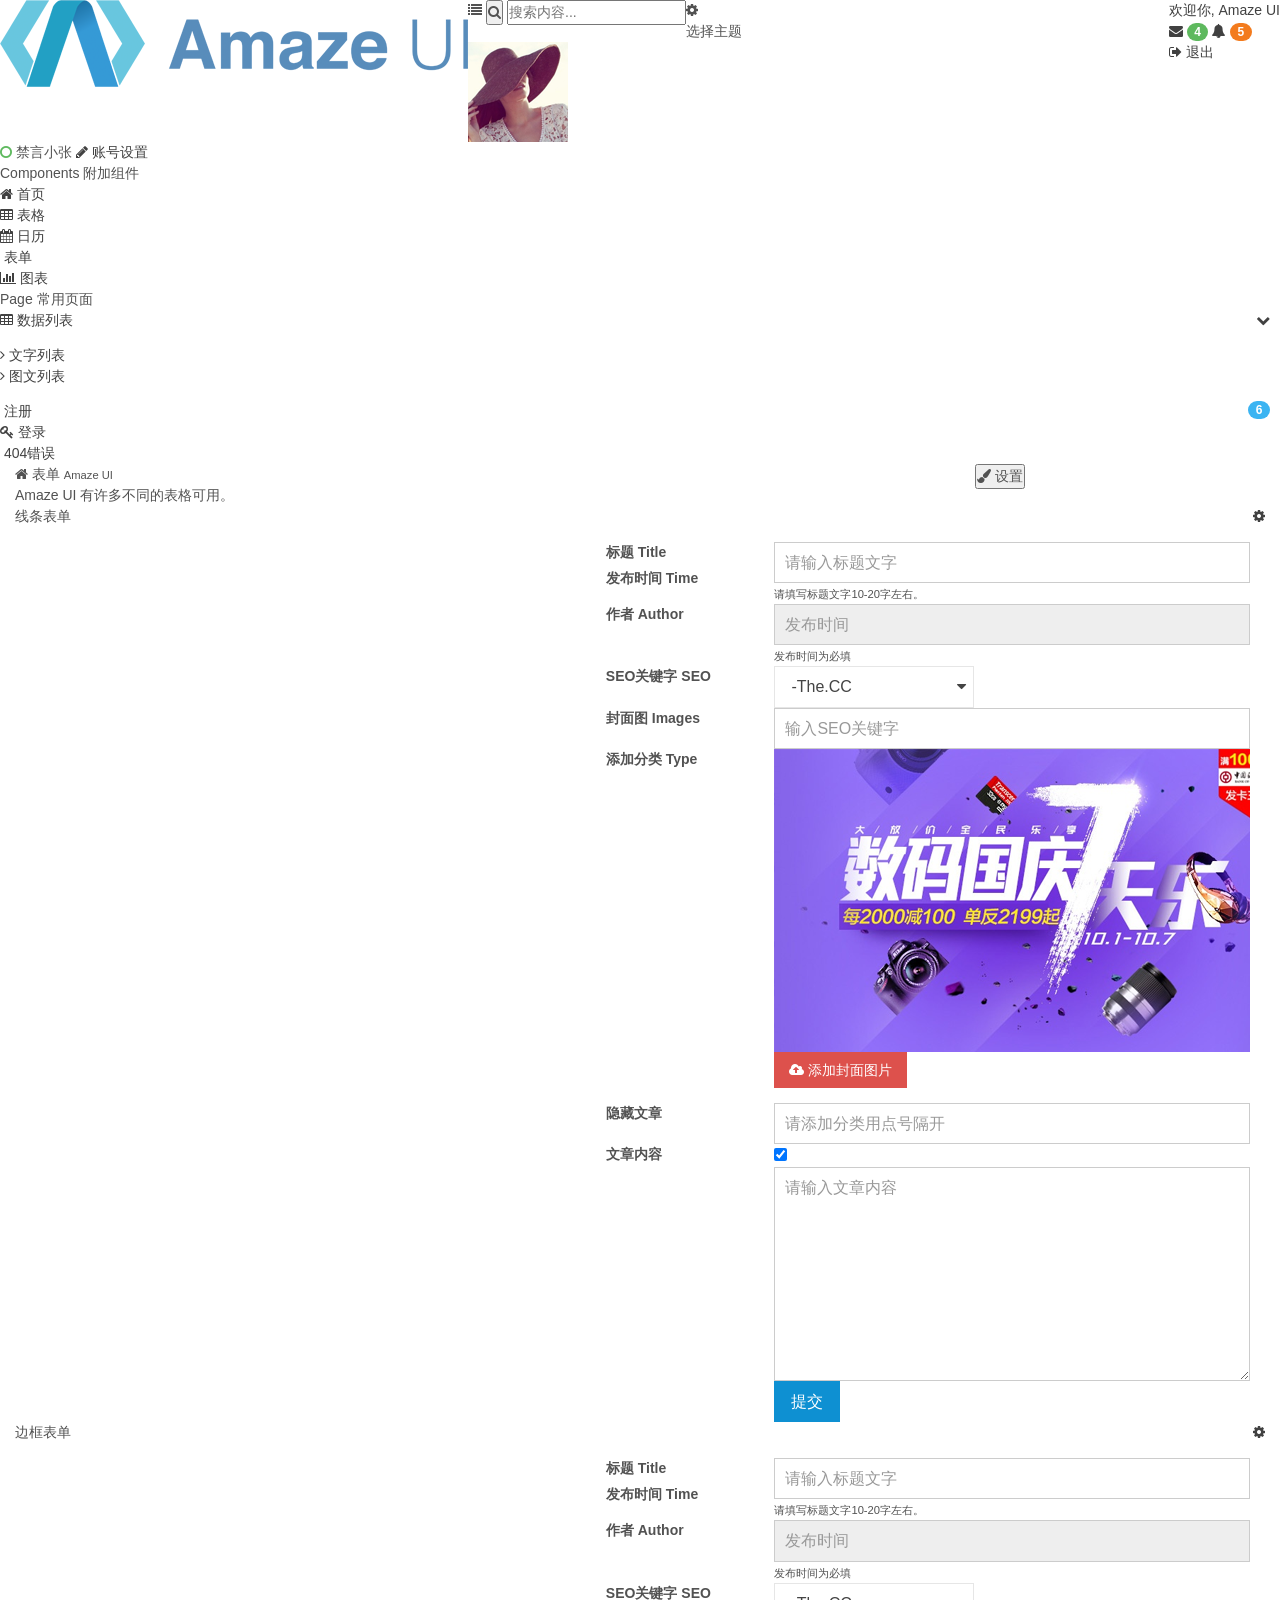
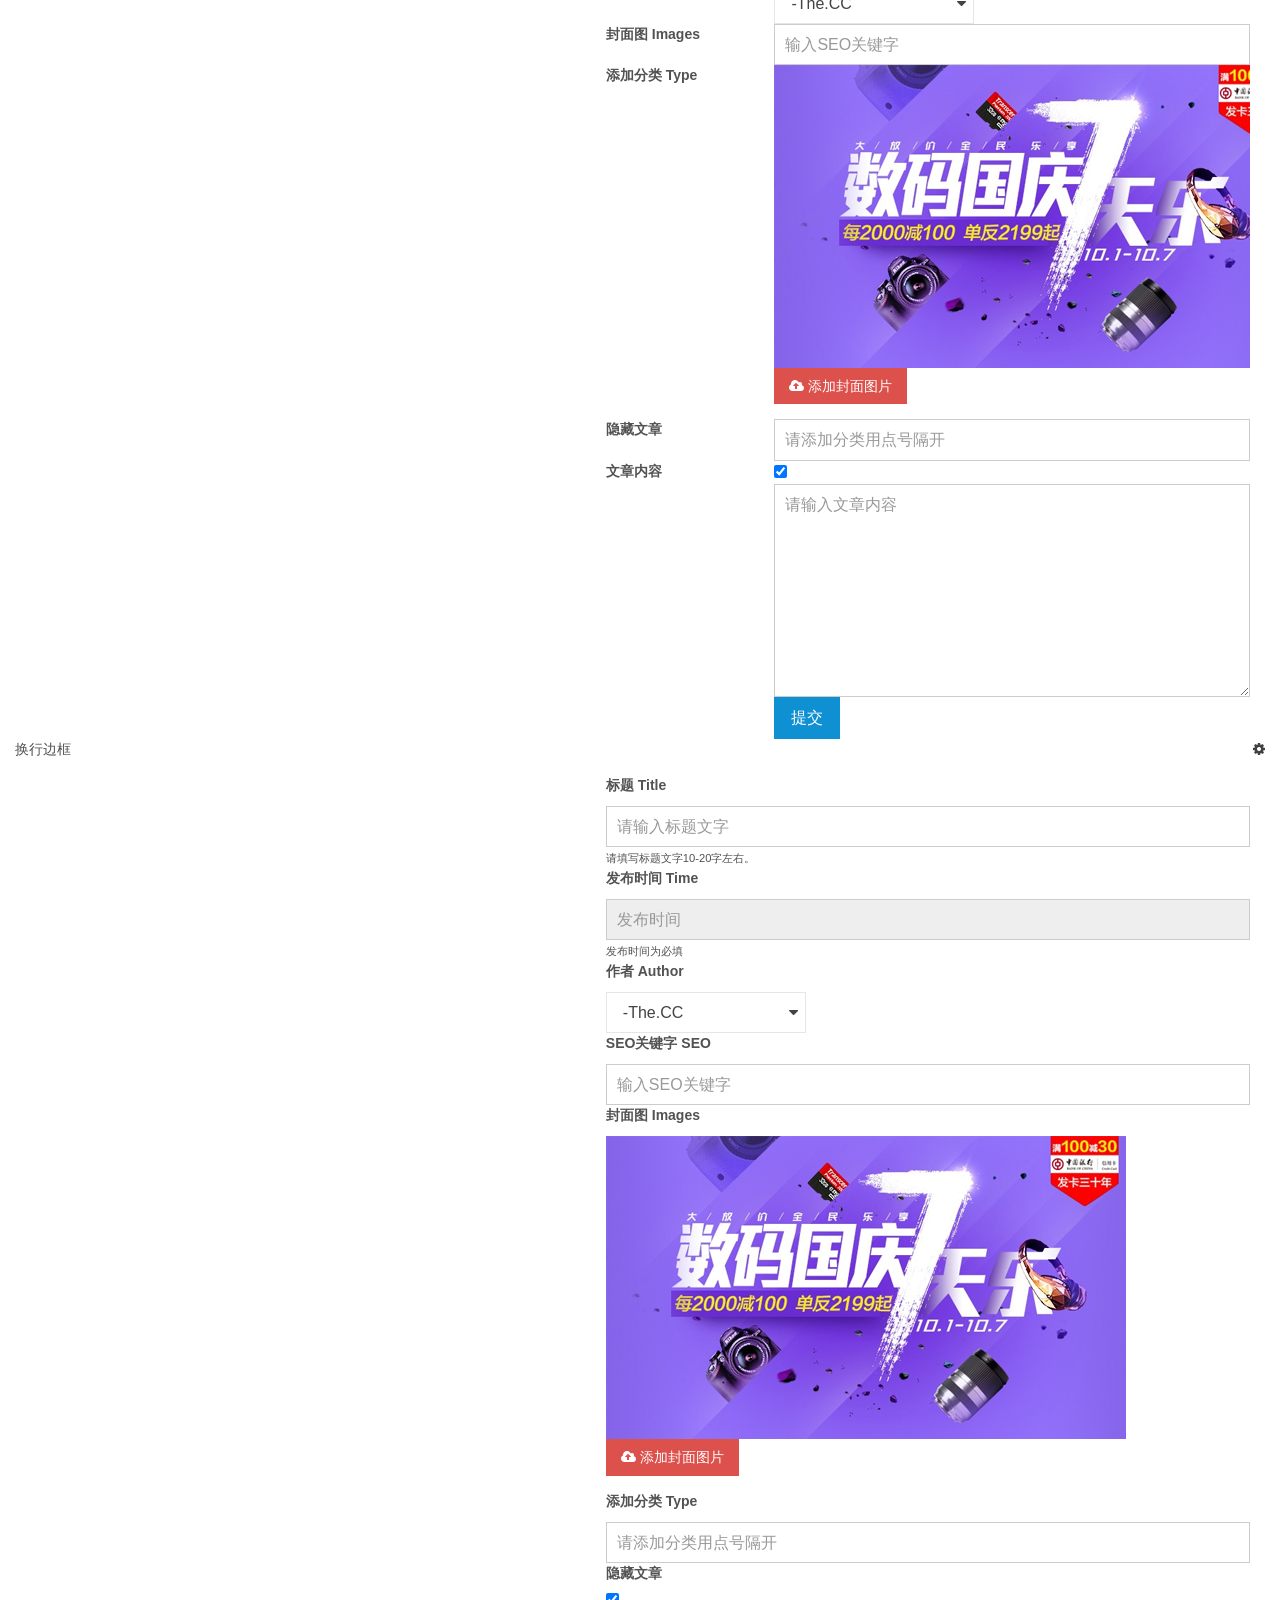
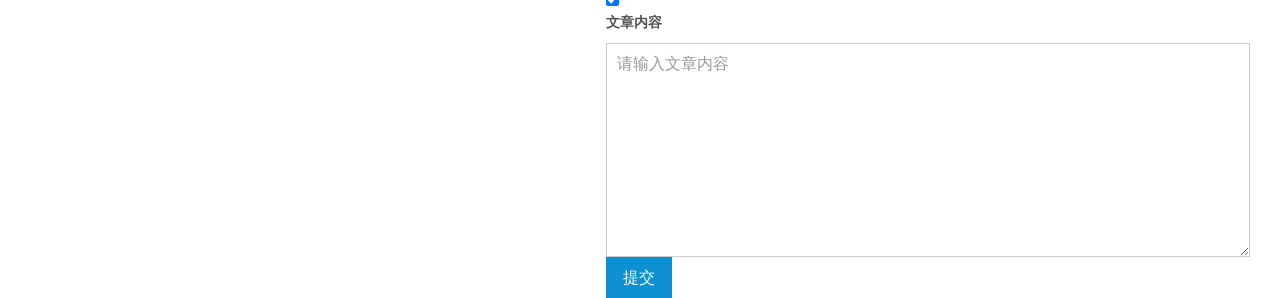
<file: WebContent/amz_3_zx/amz_3_zx/form.html>
<!DOCTYPE html>
<html lang="en">

<head>
    <meta charset="utf-8">
    <meta http-equiv="X-UA-Compatible" content="IE=edge">
    <title>Amaze UI Admin index Examples</title>
    <meta name="description" content="这是一个 index 页面">
    <meta name="keywords" content="index">
    <meta name="viewport" content="width=device-width, initial-scale=1">
    <meta name="renderer" content="webkit">
    <meta http-equiv="Cache-Control" content="no-siteapp" />
    <link rel="icon" type="image/png" href="assets/i/favicon.png">
    <link rel="apple-touch-icon-precomposed" href="assets/i/app-icon72x72@2x.png">
    <meta name="apple-mobile-web-app-title" content="Amaze UI" />
    <script src="assets/js/echarts.min.js"></script>
    <link rel="stylesheet" href="assets/css/amazeui.min.css" />
    <link rel="stylesheet" href="assets/css/amazeui.datatables.min.css" />
    <link rel="stylesheet" href="assets/css/app.css">
    <script src="assets/js/jquery.min.js"></script>

</head>

<body data-type="widgets">
    <script src="assets/js/theme.js"></script>
    <div class="am-g tpl-g">
        <!-- 头部 -->
        <header>
            <!-- logo -->
            <div class="am-fl tpl-header-logo">
                <a href="javascript:;"><img src="assets/img/logo.png" alt=""></a>
            </div>
            <!-- 右侧内容 -->
            <div class="tpl-header-fluid">
                <!-- 侧边切换 -->
                <div class="am-fl tpl-header-switch-button am-icon-list">
                    <span>

                </span>
                </div>
                <!-- 搜索 -->
                <div class="am-fl tpl-header-search">
                    <form class="tpl-header-search-form" action="javascript:;">
                        <button class="tpl-header-search-btn am-icon-search"></button>
                        <input class="tpl-header-search-box" type="text" placeholder="搜索内容...">
                    </form>
                </div>
                <!-- 其它功能-->
                <div class="am-fr tpl-header-navbar">
                    <ul>
                        <!-- 欢迎语 -->
                        <li class="am-text-sm tpl-header-navbar-welcome">
                            <a href="javascript:;">欢迎你, <span>Amaze UI</span> </a>
                        </li>

                        <!-- 新邮件 -->
                        <li class="am-dropdown tpl-dropdown" data-am-dropdown>
                            <a href="javascript:;" class="am-dropdown-toggle tpl-dropdown-toggle" data-am-dropdown-toggle>
                                <i class="am-icon-envelope"></i>
                                <span class="am-badge am-badge-success am-round item-feed-badge">4</span>
                            </a>
                            <!-- 弹出列表 -->
                            <ul class="am-dropdown-content tpl-dropdown-content">
                                <li class="tpl-dropdown-menu-messages">
                                    <a href="javascript:;" class="tpl-dropdown-menu-messages-item am-cf">
                                        <div class="menu-messages-ico">
                                            <img src="assets/img/user04.png" alt="">
                                        </div>
                                        <div class="menu-messages-time">
                                            3小时前
                                        </div>
                                        <div class="menu-messages-content">
                                            <div class="menu-messages-content-title">
                                                <i class="am-icon-circle-o am-text-success"></i>
                                                <span>夕风色</span>
                                            </div>
                                            <div class="am-text-truncate"> Amaze UI 的诞生，依托于 GitHub 及其他技术社区上一些优秀的资源；Amaze UI 的成长，则离不开用户的支持。 </div>
                                            <div class="menu-messages-content-time">2016-09-21 下午 16:40</div>
                                        </div>
                                    </a>
                                </li>

                                <li class="tpl-dropdown-menu-messages">
                                    <a href="javascript:;" class="tpl-dropdown-menu-messages-item am-cf">
                                        <div class="menu-messages-ico">
                                            <img src="assets/img/user02.png" alt="">
                                        </div>
                                        <div class="menu-messages-time">
                                            5天前
                                        </div>
                                        <div class="menu-messages-content">
                                            <div class="menu-messages-content-title">
                                                <i class="am-icon-circle-o am-text-warning"></i>
                                                <span>禁言小张</span>
                                            </div>
                                            <div class="am-text-truncate"> 为了能最准确的传达所描述的问题， 建议你在反馈时附上演示，方便我们理解。 </div>
                                            <div class="menu-messages-content-time">2016-09-16 上午 09:23</div>
                                        </div>
                                    </a>
                                </li>
                                <li class="tpl-dropdown-menu-messages">
                                    <a href="javascript:;" class="tpl-dropdown-menu-messages-item am-cf">
                                        <i class="am-icon-circle-o"></i> 进入列表…
                                    </a>
                                </li>
                            </ul>
                        </li>

                        <!-- 新提示 -->
                        <li class="am-dropdown" data-am-dropdown>
                            <a href="javascript:;" class="am-dropdown-toggle" data-am-dropdown-toggle>
                                <i class="am-icon-bell"></i>
                                <span class="am-badge am-badge-warning am-round item-feed-badge">5</span>
                            </a>

                            <!-- 弹出列表 -->
                            <ul class="am-dropdown-content tpl-dropdown-content">
                                <li class="tpl-dropdown-menu-notifications">
                                    <a href="javascript:;" class="tpl-dropdown-menu-notifications-item am-cf">
                                        <div class="tpl-dropdown-menu-notifications-title">
                                            <i class="am-icon-line-chart"></i>
                                            <span> 有6笔新的销售订单</span>
                                        </div>
                                        <div class="tpl-dropdown-menu-notifications-time">
                                            12分钟前
                                        </div>
                                    </a>
                                </li>
                                <li class="tpl-dropdown-menu-notifications">
                                    <a href="javascript:;" class="tpl-dropdown-menu-notifications-item am-cf">
                                        <div class="tpl-dropdown-menu-notifications-title">
                                            <i class="am-icon-star"></i>
                                            <span> 有3个来自人事部的消息</span>
                                        </div>
                                        <div class="tpl-dropdown-menu-notifications-time">
                                            30分钟前
                                        </div>
                                    </a>
                                </li>
                                <li class="tpl-dropdown-menu-notifications">
                                    <a href="javascript:;" class="tpl-dropdown-menu-notifications-item am-cf">
                                        <div class="tpl-dropdown-menu-notifications-title">
                                            <i class="am-icon-folder-o"></i>
                                            <span> 上午开会记录存档</span>
                                        </div>
                                        <div class="tpl-dropdown-menu-notifications-time">
                                            1天前
                                        </div>
                                    </a>
                                </li>


                                <li class="tpl-dropdown-menu-notifications">
                                    <a href="javascript:;" class="tpl-dropdown-menu-notifications-item am-cf">
                                        <i class="am-icon-bell"></i> 进入列表…
                                    </a>
                                </li>
                            </ul>
                        </li>

                        <!-- 退出 -->
                        <li class="am-text-sm">
                            <a href="javascript:;">
                                <span class="am-icon-sign-out"></span> 退出
                            </a>
                        </li>
                    </ul>
                </div>
            </div>

        </header>
        <!-- 风格切换 -->
        <div class="tpl-skiner">
            <div class="tpl-skiner-toggle am-icon-cog">
            </div>
            <div class="tpl-skiner-content">
                <div class="tpl-skiner-content-title">
                    选择主题
                </div>
                <div class="tpl-skiner-content-bar">
                    <span class="skiner-color skiner-white" data-color="theme-white"></span>
                    <span class="skiner-color skiner-black" data-color="theme-black"></span>
                </div>
            </div>
        </div>
        <!-- 侧边导航栏 -->
        <div class="left-sidebar">
            <!-- 用户信息 -->
            <div class="tpl-sidebar-user-panel">
                <div class="tpl-user-panel-slide-toggleable">
                    <div class="tpl-user-panel-profile-picture">
                        <img src="assets/img/user04.png" alt="">
                    </div>
                    <span class="user-panel-logged-in-text">
              <i class="am-icon-circle-o am-text-success tpl-user-panel-status-icon"></i>
              禁言小张
          </span>
                    <a href="javascript:;" class="tpl-user-panel-action-link"> <span class="am-icon-pencil"></span> 账号设置</a>
                </div>
            </div>

            <!-- 菜单 -->
            <ul class="sidebar-nav">
                <li class="sidebar-nav-heading">Components <span class="sidebar-nav-heading-info"> 附加组件</span></li>
                <li class="sidebar-nav-link">
                    <a href="index.html">
                        <i class="am-icon-home sidebar-nav-link-logo"></i> 首页
                    </a>
                </li>
                <li class="sidebar-nav-link">
                    <a href="tables.html">
                        <i class="am-icon-table sidebar-nav-link-logo"></i> 表格
                    </a>
                </li>
                <li class="sidebar-nav-link">
                    <a href="calendar.html">
                        <i class="am-icon-calendar sidebar-nav-link-logo"></i> 日历
                    </a>
                </li>
                <li class="sidebar-nav-link">
                    <a href="form.html" class="active">
                        <i class="am-icon-wpforms sidebar-nav-link-logo"></i> 表单

                    </a>
                </li>
                <li class="sidebar-nav-link">
                    <a href="chart.html">
                        <i class="am-icon-bar-chart sidebar-nav-link-logo"></i> 图表

                    </a>
                </li>

                <li class="sidebar-nav-heading">Page<span class="sidebar-nav-heading-info"> 常用页面</span></li>
                <li class="sidebar-nav-link">
                    <a href="javascript:;" class="sidebar-nav-sub-title">
                        <i class="am-icon-table sidebar-nav-link-logo"></i> 数据列表
                        <span class="am-icon-chevron-down am-fr am-margin-right-sm sidebar-nav-sub-ico"></span>
                    </a>
                    <ul class="sidebar-nav sidebar-nav-sub">
                        <li class="sidebar-nav-link">
                            <a href="table-list.html">
                                <span class="am-icon-angle-right sidebar-nav-link-logo"></span> 文字列表
                            </a>
                        </li>

                        <li class="sidebar-nav-link">
                            <a href="table-list-img.html">
                                <span class="am-icon-angle-right sidebar-nav-link-logo"></span> 图文列表
                            </a>
                        </li>
                    </ul>
                </li>
                <li class="sidebar-nav-link">
                    <a href="sign-up.html">
                        <i class="am-icon-clone sidebar-nav-link-logo"></i> 注册
                        <span class="am-badge am-badge-secondary sidebar-nav-link-logo-ico am-round am-fr am-margin-right-sm">6</span>
                    </a>
                </li>
                <li class="sidebar-nav-link">
                    <a href="login.html">
                        <i class="am-icon-key sidebar-nav-link-logo"></i> 登录
                    </a>
                </li>
                <li class="sidebar-nav-link">
                    <a href="404.html">
                        <i class="am-icon-tv sidebar-nav-link-logo"></i> 404错误
                    </a>
                </li>

            </ul>
        </div>

        <!-- 内容区域 -->
        <div class="tpl-content-wrapper">

            <div class="container-fluid am-cf">
                <div class="row">
                    <div class="am-u-sm-12 am-u-md-12 am-u-lg-9">
                        <div class="page-header-heading"><span class="am-icon-home page-header-heading-icon"></span> 表单 <small>Amaze UI</small></div>
                        <p class="page-header-description">Amaze UI 有许多不同的表格可用。</p>
                    </div>
                    <div class="am-u-lg-3 tpl-index-settings-button">
                        <button type="button" class="page-header-button"><span class="am-icon-paint-brush"></span> 设置</button>
                    </div>
                </div>

            </div>

            <div class="row-content am-cf">


                <div class="row">

                    <div class="am-u-sm-12 am-u-md-12 am-u-lg-12">
                        <div class="widget am-cf">
                            <div class="widget-head am-cf">
                                <div class="widget-title am-fl">线条表单</div>
                                <div class="widget-function am-fr">
                                    <a href="javascript:;" class="am-icon-cog"></a>
                                </div>
                            </div>
                            <div class="widget-body am-fr">

                                <form class="am-form tpl-form-line-form">
                                    <div class="am-form-group">
                                        <label for="user-name" class="am-u-sm-3 am-form-label">标题 <span class="tpl-form-line-small-title">Title</span></label>
                                        <div class="am-u-sm-9">
                                            <input type="text" class="tpl-form-input" id="user-name" placeholder="请输入标题文字">
                                            <small>请填写标题文字10-20字左右。</small>
                                        </div>
                                    </div>

                                    <div class="am-form-group">
                                        <label for="user-email" class="am-u-sm-3 am-form-label">发布时间 <span class="tpl-form-line-small-title">Time</span></label>
                                        <div class="am-u-sm-9">
                                            <input type="text" class="am-form-field tpl-form-no-bg" placeholder="发布时间" data-am-datepicker="" readonly="">
                                            <small>发布时间为必填</small>
                                        </div>
                                    </div>

                                    <div class="am-form-group">
                                        <label for="user-phone" class="am-u-sm-3 am-form-label">作者 <span class="tpl-form-line-small-title">Author</span></label>
                                        <div class="am-u-sm-9">
                                            <select data-am-selected="{searchBox: 1}" style="display: none;">
  <option value="a">-The.CC</option>
  <option value="b">夕风色</option>
  <option value="o">Orange</option>
</select>

                                        </div>
                                    </div>

                                    <div class="am-form-group">
                                        <label class="am-u-sm-3 am-form-label">SEO关键字 <span class="tpl-form-line-small-title">SEO</span></label>
                                        <div class="am-u-sm-9">
                                            <input type="text" placeholder="输入SEO关键字">
                                        </div>
                                    </div>

                                    <div class="am-form-group">
                                        <label for="user-weibo" class="am-u-sm-3 am-form-label">封面图 <span class="tpl-form-line-small-title">Images</span></label>
                                        <div class="am-u-sm-9">
                                            <div class="am-form-group am-form-file">
                                                <div class="tpl-form-file-img">
                                                    <img src="assets/img/a5.png" alt="">
                                                </div>
                                                <button type="button" class="am-btn am-btn-danger am-btn-sm">
    <i class="am-icon-cloud-upload"></i> 添加封面图片</button>
                                                <input id="doc-form-file" type="file" multiple="">
                                            </div>

                                        </div>
                                    </div>

                                    <div class="am-form-group">
                                        <label for="user-weibo" class="am-u-sm-3 am-form-label">添加分类 <span class="tpl-form-line-small-title">Type</span></label>
                                        <div class="am-u-sm-9">
                                            <input type="text" id="user-weibo" placeholder="请添加分类用点号隔开">
                                            <div>

                                            </div>
                                        </div>
                                    </div>

                                    <div class="am-form-group">
                                        <label for="user-intro" class="am-u-sm-3 am-form-label">隐藏文章</label>
                                        <div class="am-u-sm-9">
                                            <div class="tpl-switch">
                                                <input type="checkbox" class="ios-switch bigswitch tpl-switch-btn" checked="">
                                                <div class="tpl-switch-btn-view">
                                                    <div>
                                                    </div>
                                                </div>
                                            </div>

                                        </div>
                                    </div>

                                    <div class="am-form-group">
                                        <label for="user-intro" class="am-u-sm-3 am-form-label">文章内容</label>
                                        <div class="am-u-sm-9">
                                            <textarea class="" rows="10" id="user-intro" placeholder="请输入文章内容"></textarea>
                                        </div>
                                    </div>

                                    <div class="am-form-group">
                                        <div class="am-u-sm-9 am-u-sm-push-3">
                                            <button type="button" class="am-btn am-btn-primary tpl-btn-bg-color-success ">提交</button>
                                        </div>
                                    </div>
                                </form>
                            </div>
                        </div>
                    </div>
                </div>

                <div class="row">

                    <div class="am-u-sm-12 am-u-md-12 am-u-lg-12">
                        <div class="widget am-cf">
                            <div class="widget-head am-cf">
                                <div class="widget-title am-fl">边框表单</div>
                                <div class="widget-function am-fr">
                                    <a href="javascript:;" class="am-icon-cog"></a>
                                </div>
                            </div>
                            <div class="widget-body am-fr">

                                <form class="am-form tpl-form-border-form tpl-form-border-br">
                                    <div class="am-form-group">
                                        <label for="user-name" class="am-u-sm-3 am-form-label">标题 <span class="tpl-form-line-small-title">Title</span></label>
                                        <div class="am-u-sm-9">
                                            <input type="text" class="tpl-form-input" id="user-name" placeholder="请输入标题文字">
                                            <small>请填写标题文字10-20字左右。</small>
                                        </div>
                                    </div>

                                    <div class="am-form-group">
                                        <label for="user-email" class="am-u-sm-3 am-form-label">发布时间 <span class="tpl-form-line-small-title">Time</span></label>
                                        <div class="am-u-sm-9">
                                            <input type="text" class="am-form-field tpl-form-no-bg" placeholder="发布时间" data-am-datepicker="" readonly="">
                                            <small>发布时间为必填</small>
                                        </div>
                                    </div>

                                    <div class="am-form-group">
                                        <label for="user-phone" class="am-u-sm-3 am-form-label">作者 <span class="tpl-form-line-small-title">Author</span></label>
                                        <div class="am-u-sm-9">
                                            <select data-am-selected="{searchBox: 1}" style="display: none;">
  <option value="a">-The.CC</option>
  <option value="b">夕风色</option>
  <option value="o">Orange</option>
</select>

                                        </div>
                                    </div>

                                    <div class="am-form-group">
                                        <label class="am-u-sm-3 am-form-label">SEO关键字 <span class="tpl-form-line-small-title">SEO</span></label>
                                        <div class="am-u-sm-9">
                                            <input type="text" placeholder="输入SEO关键字">
                                        </div>
                                    </div>

                                    <div class="am-form-group">
                                        <label for="user-weibo" class="am-u-sm-3 am-form-label">封面图 <span class="tpl-form-line-small-title">Images</span></label>
                                        <div class="am-u-sm-9">
                                            <div class="am-form-group am-form-file">
                                                <div class="tpl-form-file-img">
                                                    <img src="assets/img/a5.png" alt="">
                                                </div>
                                                <button type="button" class="am-btn am-btn-danger am-btn-sm">
    <i class="am-icon-cloud-upload"></i> 添加封面图片</button>
                                                <input id="doc-form-file" type="file" multiple="">
                                            </div>

                                        </div>
                                    </div>

                                    <div class="am-form-group">
                                        <label for="user-weibo" class="am-u-sm-3 am-form-label">添加分类 <span class="tpl-form-line-small-title">Type</span></label>
                                        <div class="am-u-sm-9">
                                            <input type="text" id="user-weibo" placeholder="请添加分类用点号隔开">
                                            <div>

                                            </div>
                                        </div>
                                    </div>

                                    <div class="am-form-group">
                                        <label for="user-intro" class="am-u-sm-3 am-form-label">隐藏文章</label>
                                        <div class="am-u-sm-9">
                                            <div class="tpl-switch">
                                                <input type="checkbox" class="ios-switch bigswitch tpl-switch-btn" checked="">
                                                <div class="tpl-switch-btn-view">
                                                    <div>
                                                    </div>
                                                </div>
                                            </div>

                                        </div>
                                    </div>

                                    <div class="am-form-group">
                                        <label for="user-intro" class="am-u-sm-3 am-form-label">文章内容</label>
                                        <div class="am-u-sm-9">
                                            <textarea class="" rows="10" id="user-intro" placeholder="请输入文章内容"></textarea>
                                        </div>
                                    </div>

                                    <div class="am-form-group">
                                        <div class="am-u-sm-9 am-u-sm-push-3">
                                            <button type="button" class="am-btn am-btn-primary tpl-btn-bg-color-success ">提交</button>
                                        </div>
                                    </div>
                                </form>
                            </div>
                        </div>
                    </div>
                </div>

                <div class="row">

                    <div class="am-u-sm-12 am-u-md-12 am-u-lg-12">
                        <div class="widget am-cf">
                            <div class="widget-head am-cf">
                                <div class="widget-title am-fl">换行边框</div>
                                <div class="widget-function am-fr">
                                    <a href="javascript:;" class="am-icon-cog"></a>
                                </div>
                            </div>
                            <div class="widget-body am-fr">

                                <form class="am-form tpl-form-border-form">
                                    <div class="am-form-group">
                                        <label for="user-name" class="am-u-sm-12 am-form-label am-text-left">标题 <span class="tpl-form-line-small-title">Title</span></label>
                                        <div class="am-u-sm-12">
                                            <input type="text" class="tpl-form-input am-margin-top-xs" id="user-name" placeholder="请输入标题文字">
                                            <small>请填写标题文字10-20字左右。</small>
                                        </div>
                                    </div>

                                    <div class="am-form-group">
                                        <label for="user-email" class="am-u-sm-12 am-form-label am-text-left">发布时间 <span class="tpl-form-line-small-title">Time</span></label>
                                        <div class="am-u-sm-12">
                                            <input type="text" class="am-form-field tpl-form-no-bg am-margin-top-xs" placeholder="发布时间" data-am-datepicker="" readonly="">
                                            <small>发布时间为必填</small>
                                        </div>
                                    </div>

                                    <div class="am-form-group">
                                        <label for="user-phone" class="am-u-sm-12 am-form-label am-text-left">作者 <span class="tpl-form-line-small-title">Author</span></label>
                                        <div class="am-u-sm-12  am-margin-top-xs">
                                            <select data-am-selected="{searchBox: 1}" style="display: none;">
  <option value="a">-The.CC</option>
  <option value="b">夕风色</option>
  <option value="o">Orange</option>
</select>

                                        </div>
                                    </div>

                                    <div class="am-form-group">
                                        <label class="am-u-sm-12 am-form-label  am-text-left">SEO关键字 <span class="tpl-form-line-small-title">SEO</span></label>
                                        <div class="am-u-sm-12">
                                            <input type="text" class="am-margin-top-xs" placeholder="输入SEO关键字">
                                        </div>
                                    </div>

                                    <div class="am-form-group">
                                        <label for="user-weibo" class="am-u-sm-12 am-form-label  am-text-left">封面图 <span class="tpl-form-line-small-title">Images</span></label>
                                        <div class="am-u-sm-12 am-margin-top-xs">
                                            <div class="am-form-group am-form-file">
                                                <div class="tpl-form-file-img">
                                                    <img src="assets/img/a5.png" alt="">
                                                </div>
                                                <button type="button" class="am-btn am-btn-danger am-btn-sm ">
    <i class="am-icon-cloud-upload"></i> 添加封面图片</button>
                                                <input id="doc-form-file" type="file" multiple="">
                                            </div>

                                        </div>
                                    </div>

                                    <div class="am-form-group">
                                        <label for="user-weibo" class="am-u-sm-12 am-form-label  am-text-left">添加分类 <span class="tpl-form-line-small-title">Type</span></label>
                                        <div class="am-u-sm-12">
                                            <input type="text" id="user-weibo" class="am-margin-top-xs" placeholder="请添加分类用点号隔开">
                                            <div>

                                            </div>
                                        </div>
                                    </div>

                                    <div class="am-form-group">
                                        <label for="user-intro" class="am-u-sm-12 am-form-label  am-text-left">隐藏文章</label>
                                        <div class="am-u-sm-12">
                                            <div class="tpl-switch">
                                                <input type="checkbox" class="ios-switch bigswitch tpl-switch-btn am-margin-top-xs" checked="">
                                                <div class="tpl-switch-btn-view">
                                                    <div>
                                                    </div>
                                                </div>
                                            </div>

                                        </div>
                                    </div>

                                    <div class="am-form-group">
                                        <label for="user-intro" class="am-u-sm-12 am-form-label  am-text-left">文章内容</label>
                                        <div class="am-u-sm-12 am-margin-top-xs">
                                            <textarea class="" rows="10" id="user-intro" placeholder="请输入文章内容"></textarea>
                                        </div>
                                    </div>

                                    <div class="am-form-group">
                                        <div class="am-u-sm-12 am-u-sm-push-12">
                                            <button type="button" class="am-btn am-btn-primary tpl-btn-bg-color-success ">提交</button>
                                        </div>
                                    </div>
                                </form>
                            </div>
                        </div>
                    </div>
                </div>


            </div>
        </div>
    </div>
    </div>
    <script src="assets/js/amazeui.min.js"></script>
    <script src="assets/js/amazeui.datatables.min.js"></script>
    <script src="assets/js/dataTables.responsive.min.js"></script>
    <script src="assets/js/app.js"></script>

</body>

</html>
</file>
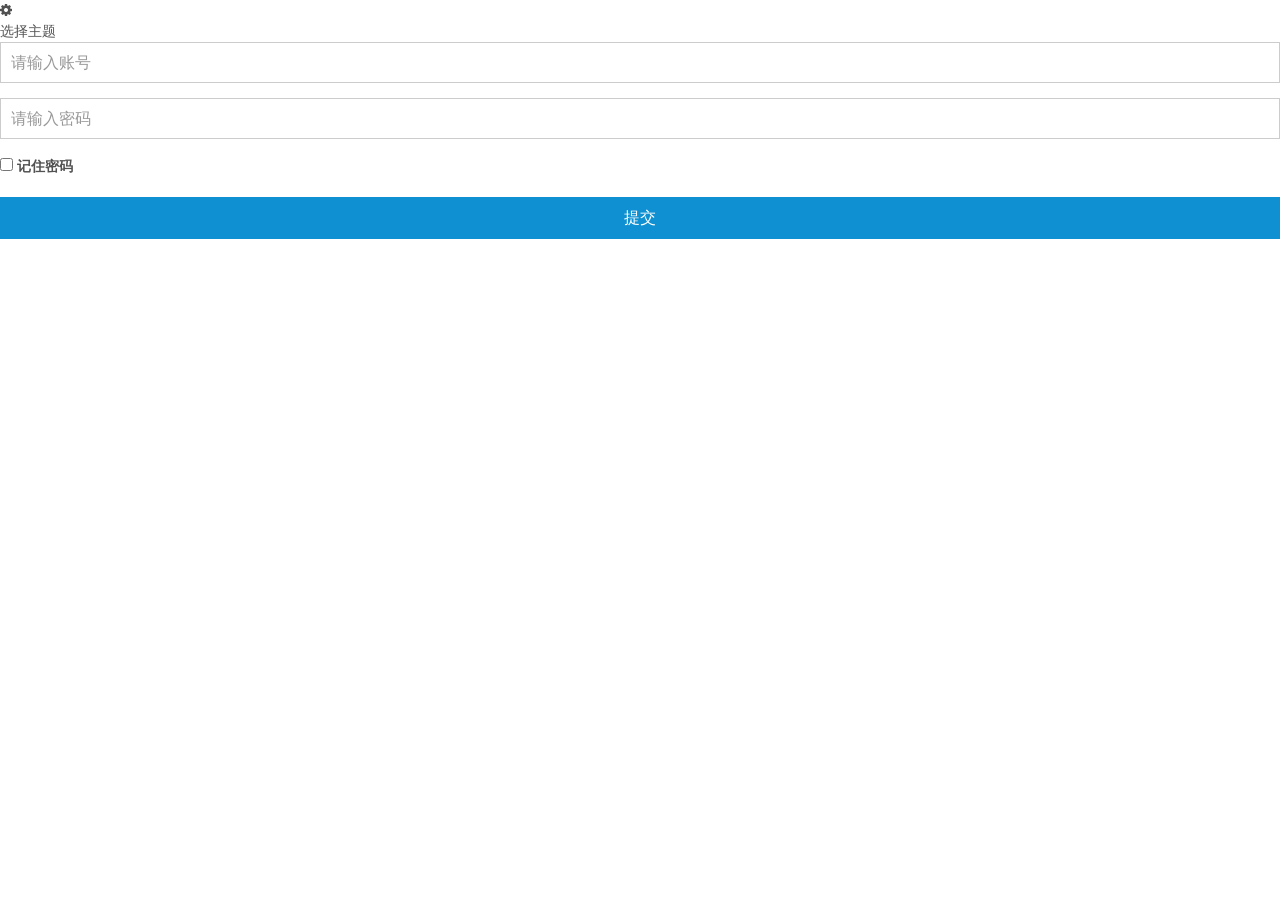
<file: WebContent/amz_3_zx/amz_3_zx/login.html>
<!DOCTYPE html>
<html lang="en">

<head>
    <meta charset="utf-8">
    <meta http-equiv="X-UA-Compatible" content="IE=edge">
    <title>Amaze UI Admin index Examples</title>
    <meta name="description" content="这是一个 index 页面">
    <meta name="keywords" content="index">
    <meta name="viewport" content="width=device-width, initial-scale=1">
    <meta name="renderer" content="webkit">
    <meta http-equiv="Cache-Control" content="no-siteapp" />
    <link rel="icon" type="image/png" href="assets/i/favicon.png">
    <link rel="apple-touch-icon-precomposed" href="assets/i/app-icon72x72@2x.png">
    <meta name="apple-mobile-web-app-title" content="Amaze UI" />
    <link rel="stylesheet" href="assets/css/amazeui.min.css" />
    <link rel="stylesheet" href="assets/css/amazeui.datatables.min.css" />
    <link rel="stylesheet" href="assets/css/app.css">
    <script src="assets/js/jquery.min.js"></script>

</head>

<body data-type="login">
    <script src="assets/js/theme.js"></script>
    <div class="am-g tpl-g">
        <!-- 风格切换 -->
        <div class="tpl-skiner">
            <div class="tpl-skiner-toggle am-icon-cog">
            </div>
            <div class="tpl-skiner-content">
                <div class="tpl-skiner-content-title">
                    选择主题
                </div>
                <div class="tpl-skiner-content-bar">
                    <span class="skiner-color skiner-white" data-color="theme-white"></span>
                    <span class="skiner-color skiner-black" data-color="theme-black"></span>
                </div>
            </div>
        </div>
        <div class="tpl-login">
            <div class="tpl-login-content">
                <div class="tpl-login-logo">

                </div>



                <form class="am-form tpl-form-line-form">
                    <div class="am-form-group">
                        <input type="text" class="tpl-form-input" id="user-name" placeholder="请输入账号">

                    </div>

                    <div class="am-form-group">
                        <input type="password" class="tpl-form-input" id="user-name" placeholder="请输入密码">

                    </div>
                    <div class="am-form-group tpl-login-remember-me">
                        <input id="remember-me" type="checkbox">
                        <label for="remember-me">
       
                        记住密码
                         </label>
                    </div>
                    <div class="am-form-group">

                        <button type="button" class="am-btn am-btn-primary  am-btn-block tpl-btn-bg-color-success  tpl-login-btn">提交</button>

                    </div>
                </form>
            </div>
        </div>
    </div>
    <script src="assets/js/amazeui.min.js"></script>
    <script src="assets/js/app.js"></script>

</body>

</html>
</file>
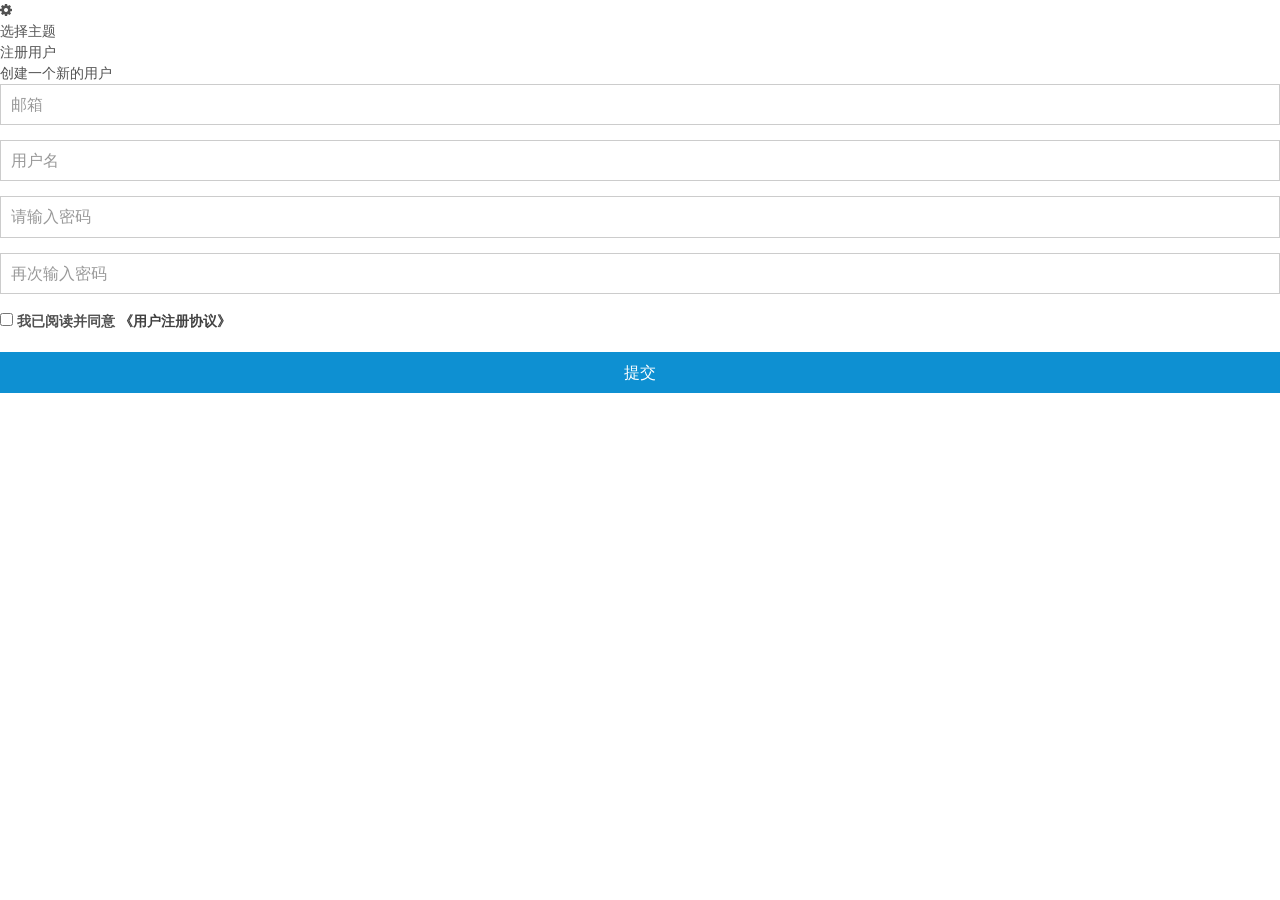
<file: WebContent/amz_3_zx/amz_3_zx/sign-up.html>
<!DOCTYPE html>
<html lang="en">

<head>
    <meta charset="utf-8">
    <meta http-equiv="X-UA-Compatible" content="IE=edge">
    <title>Amaze UI Admin index Examples</title>
    <meta name="description" content="这是一个 index 页面">
    <meta name="keywords" content="index">
    <meta name="viewport" content="width=device-width, initial-scale=1">
    <meta name="renderer" content="webkit">
    <meta http-equiv="Cache-Control" content="no-siteapp" />
    <link rel="icon" type="image/png" href="assets/i/favicon.png">
    <link rel="apple-touch-icon-precomposed" href="assets/i/app-icon72x72@2x.png">
    <meta name="apple-mobile-web-app-title" content="Amaze UI" />
    <link rel="stylesheet" href="assets/css/amazeui.min.css" />
    <link rel="stylesheet" href="assets/css/amazeui.datatables.min.css" />
    <link rel="stylesheet" href="assets/css/app.css">
    <script src="assets/js/jquery.min.js"></script>

</head>

<body data-type="login">
    <script src="assets/js/theme.js"></script>
    <div class="am-g tpl-g">
        <!-- 风格切换 -->
        <div class="tpl-skiner">
            <div class="tpl-skiner-toggle am-icon-cog">
            </div>
            <div class="tpl-skiner-content">
                <div class="tpl-skiner-content-title">
                    选择主题
                </div>
                <div class="tpl-skiner-content-bar">
                    <span class="skiner-color skiner-white" data-color="theme-white"></span>
                    <span class="skiner-color skiner-black" data-color="theme-black"></span>
                </div>
            </div>
        </div>
        <div class="tpl-login">
            <div class="tpl-login-content">
                <div class="tpl-login-title">注册用户</div>
                <span class="tpl-login-content-info">
                  创建一个新的用户
              </span>


                <form class="am-form tpl-form-line-form">
                    <div class="am-form-group">
                        <input type="text" class="tpl-form-input" id="user-name" placeholder="邮箱">

                    </div>

                    <div class="am-form-group">
                        <input type="text" class="tpl-form-input" id="user-name" placeholder="用户名">
                    </div>

                    <div class="am-form-group">
                        <input type="password" class="tpl-form-input" id="user-name" placeholder="请输入密码">
                    </div>

                    <div class="am-form-group">
                        <input type="password" class="tpl-form-input" id="user-name" placeholder="再次输入密码">
                    </div>

                    <div class="am-form-group tpl-login-remember-me">
                        <input id="remember-me" type="checkbox">
                        <label for="remember-me">
       
                        我已阅读并同意 <a href="javascript:;">《用户注册协议》</a> 
                         </label>

                    </div>






                    <div class="am-form-group">

                        <button type="button" class="am-btn am-btn-primary  am-btn-block tpl-btn-bg-color-success  tpl-login-btn">提交</button>

                    </div>
                </form>
            </div>
        </div>
    </div>
    <script src="assets/js/amazeui.min.js"></script>
    <script src="assets/js/app.js"></script>

</body>

</html>
</file>
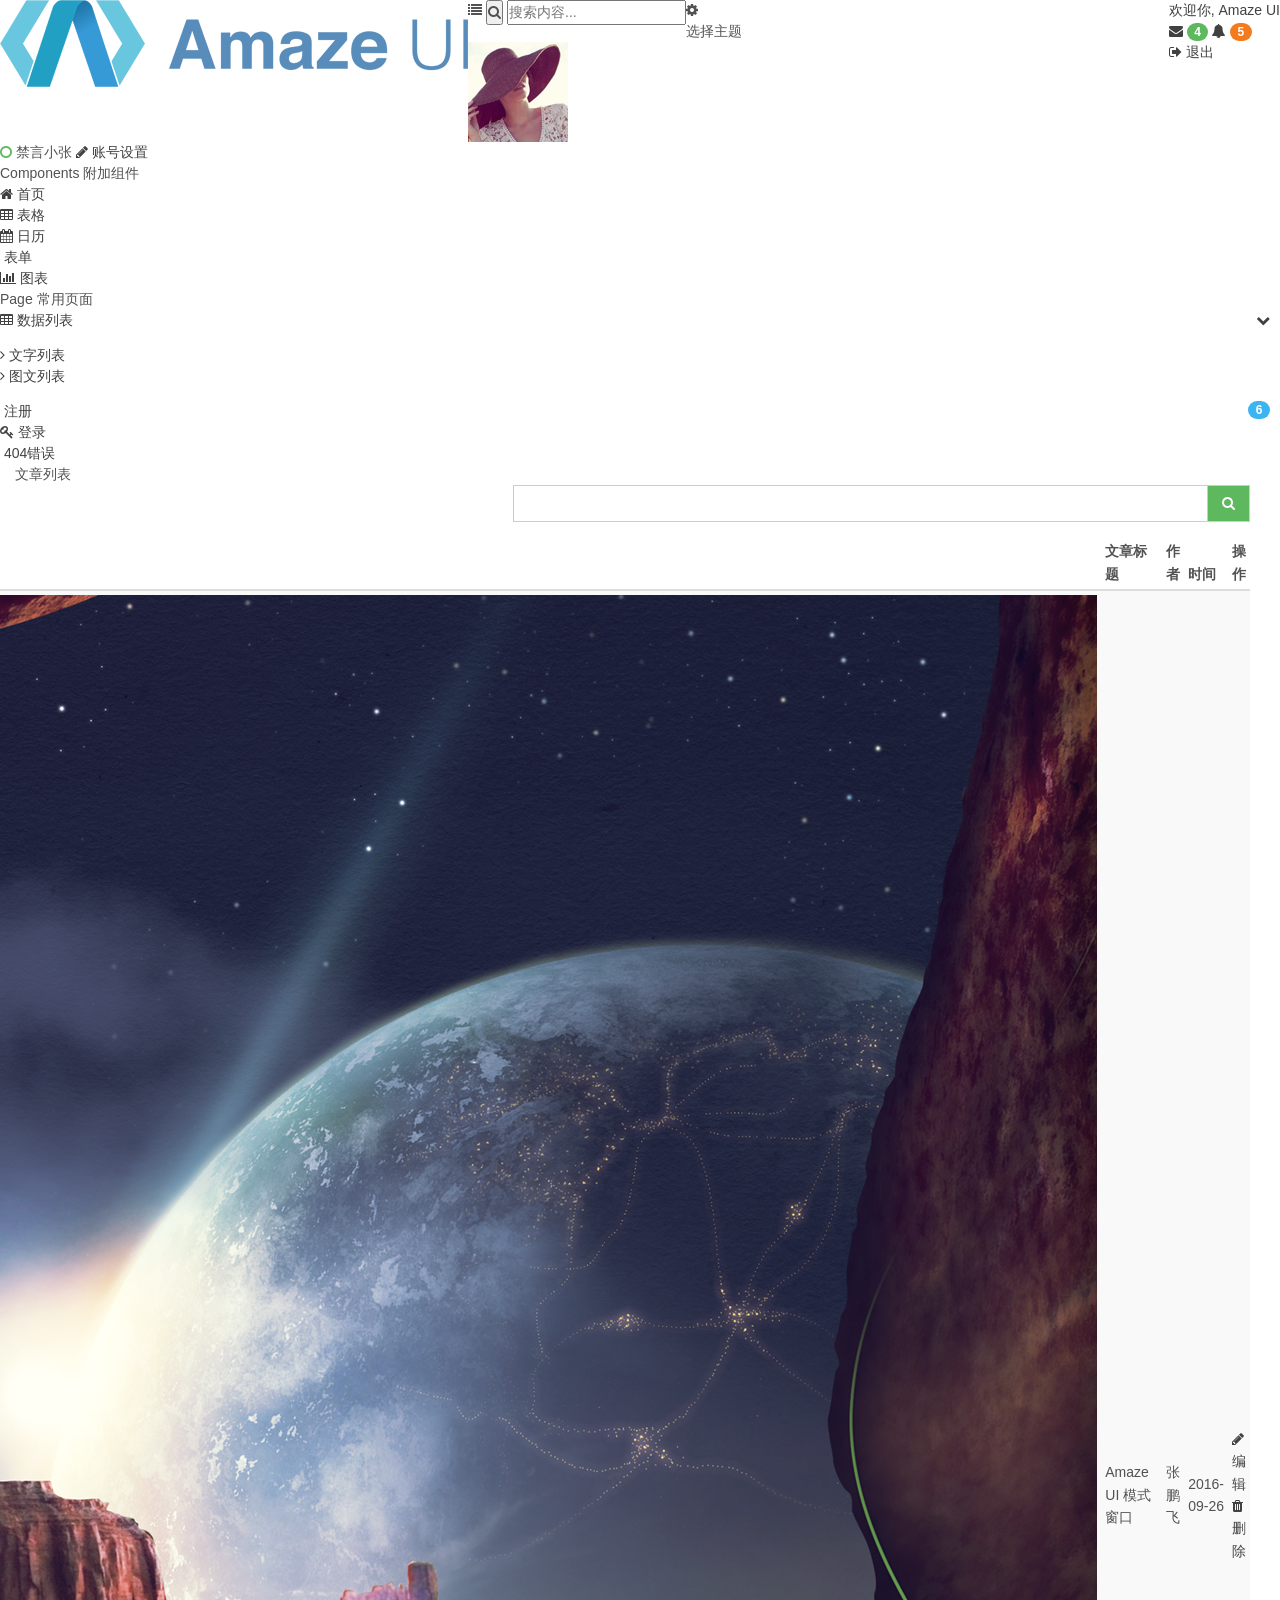
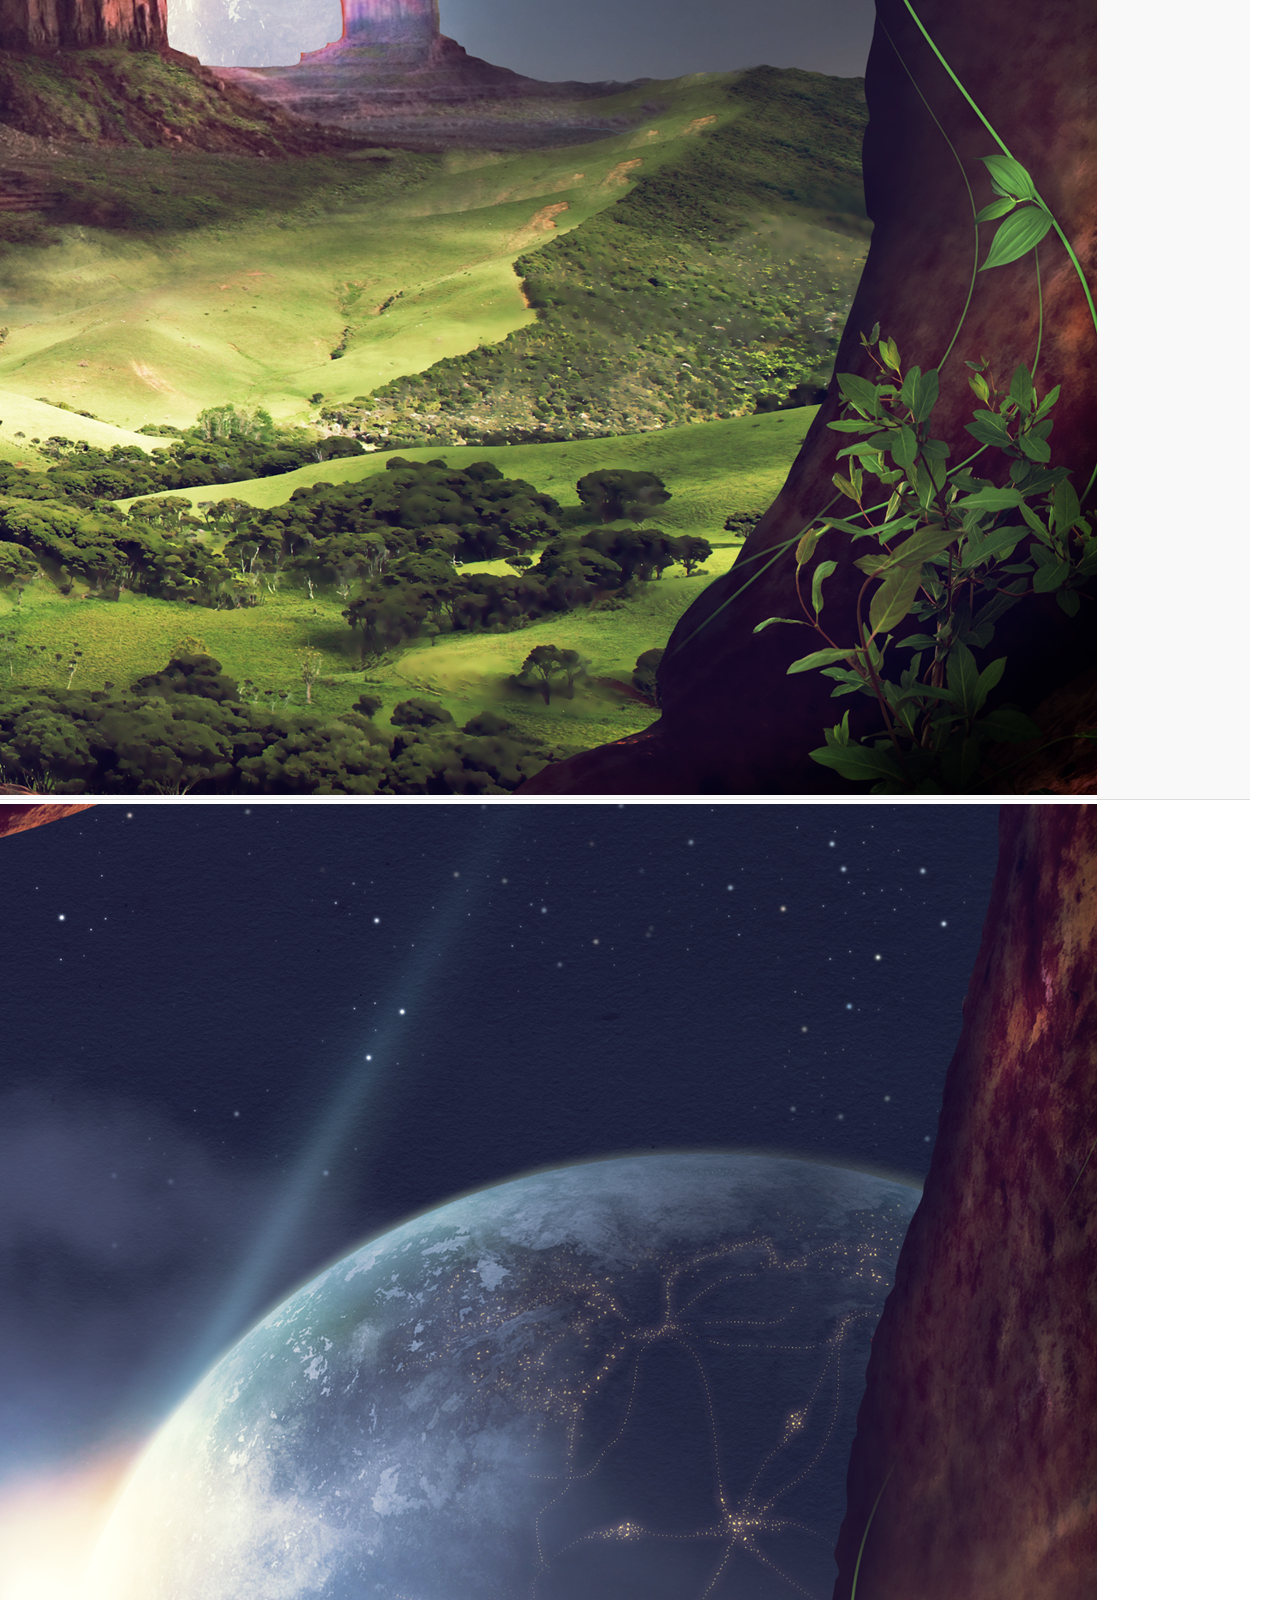
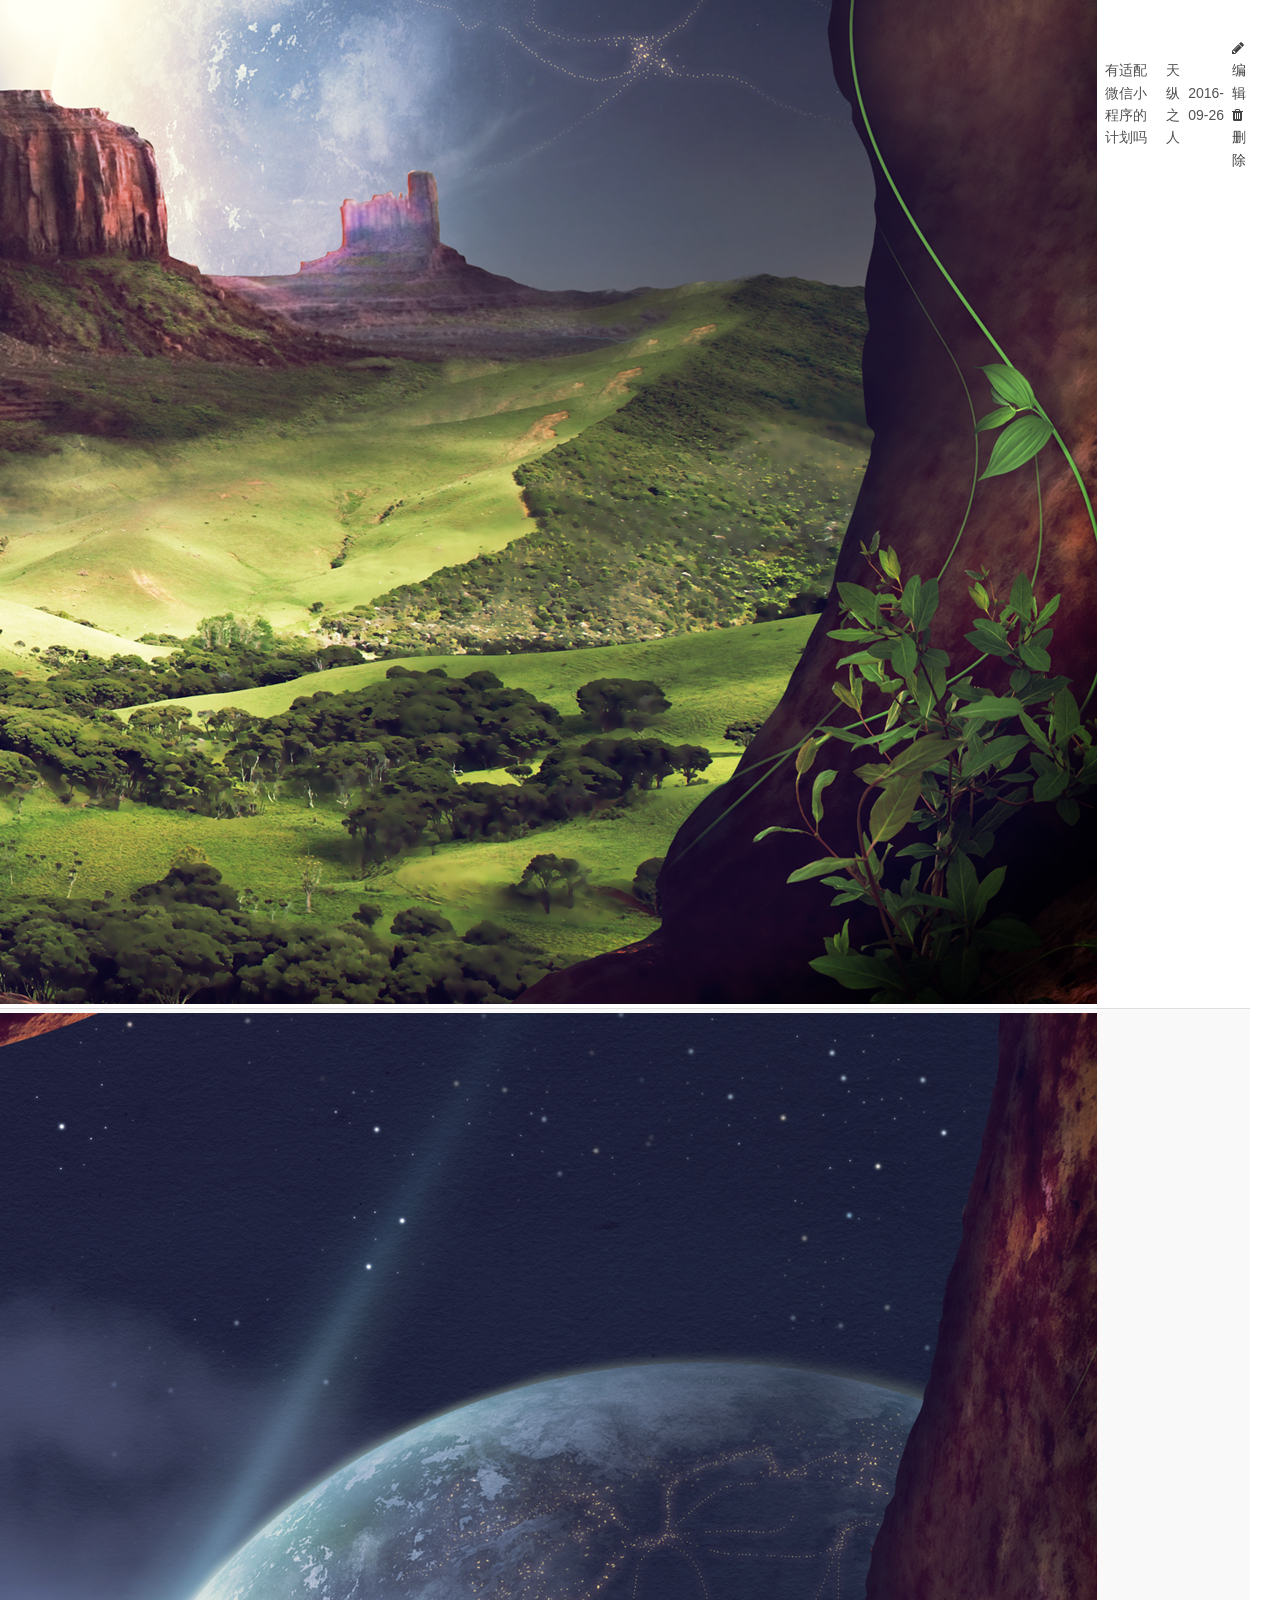
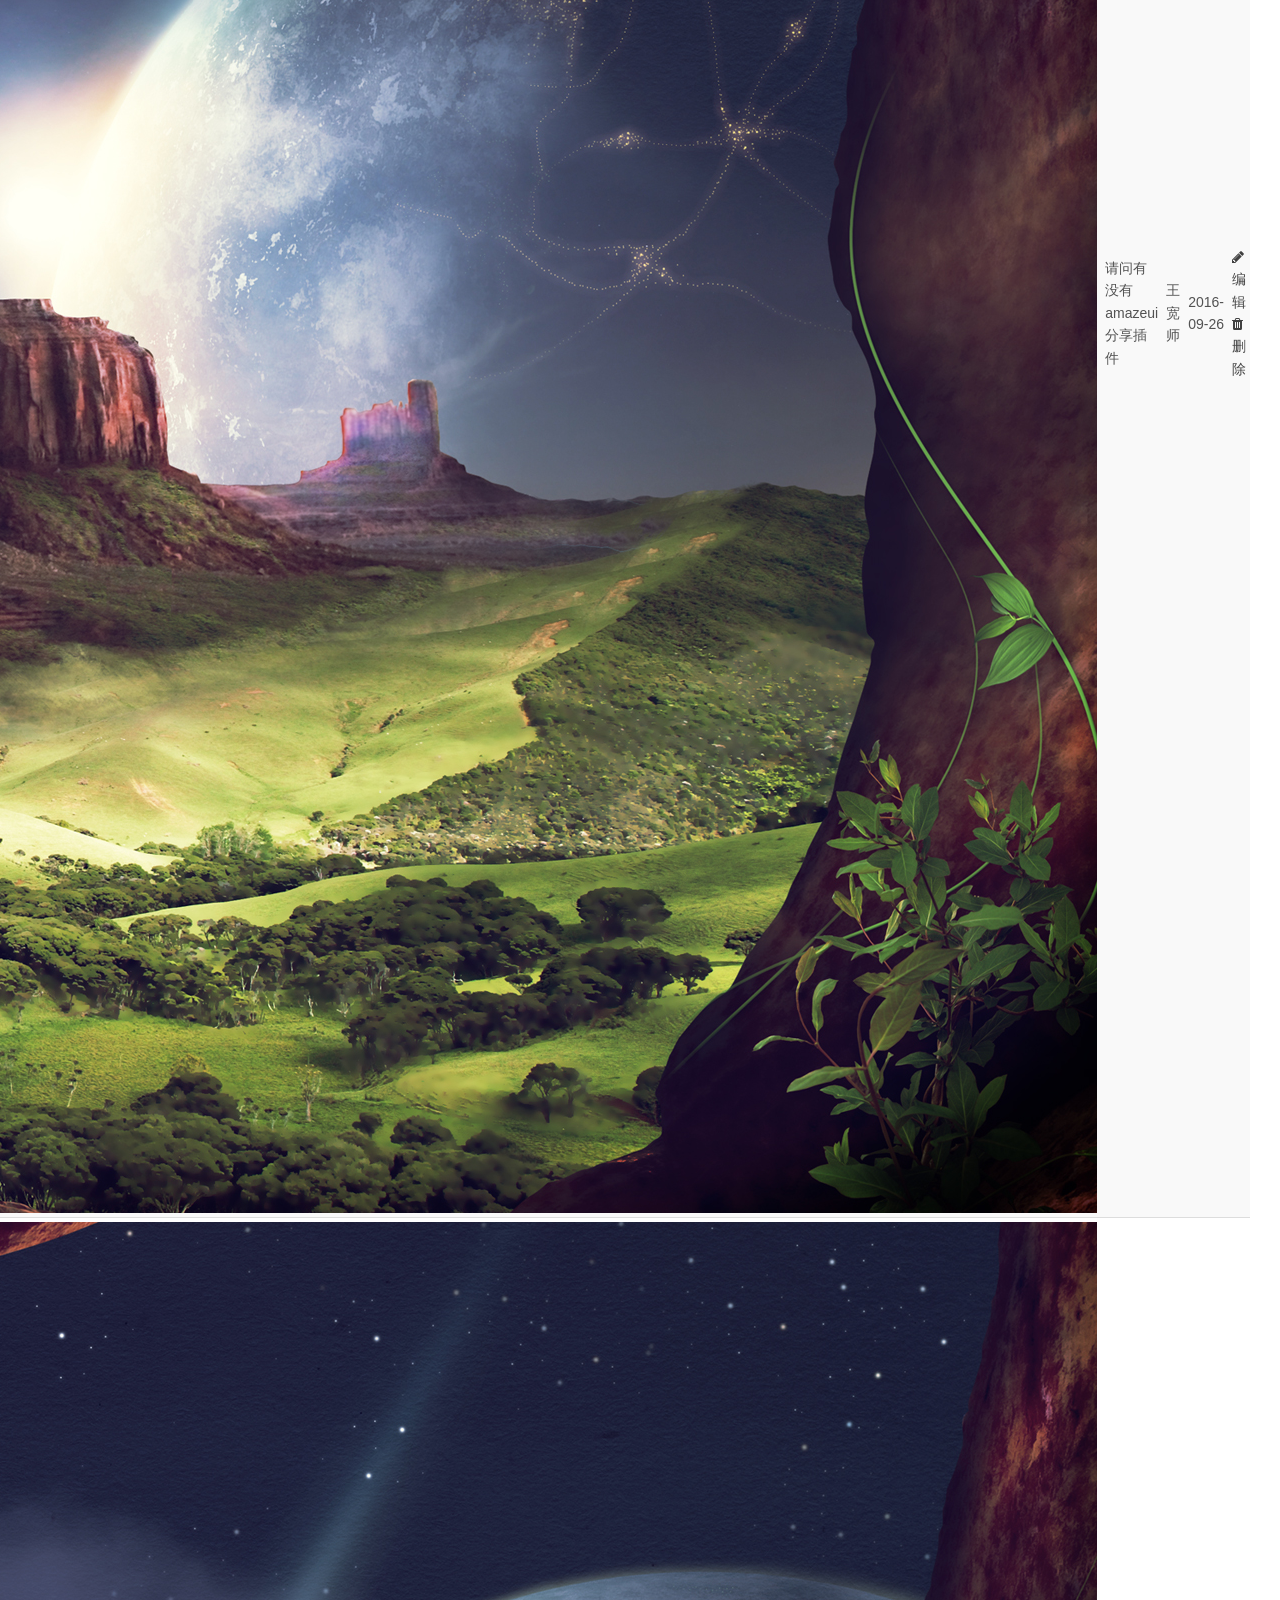
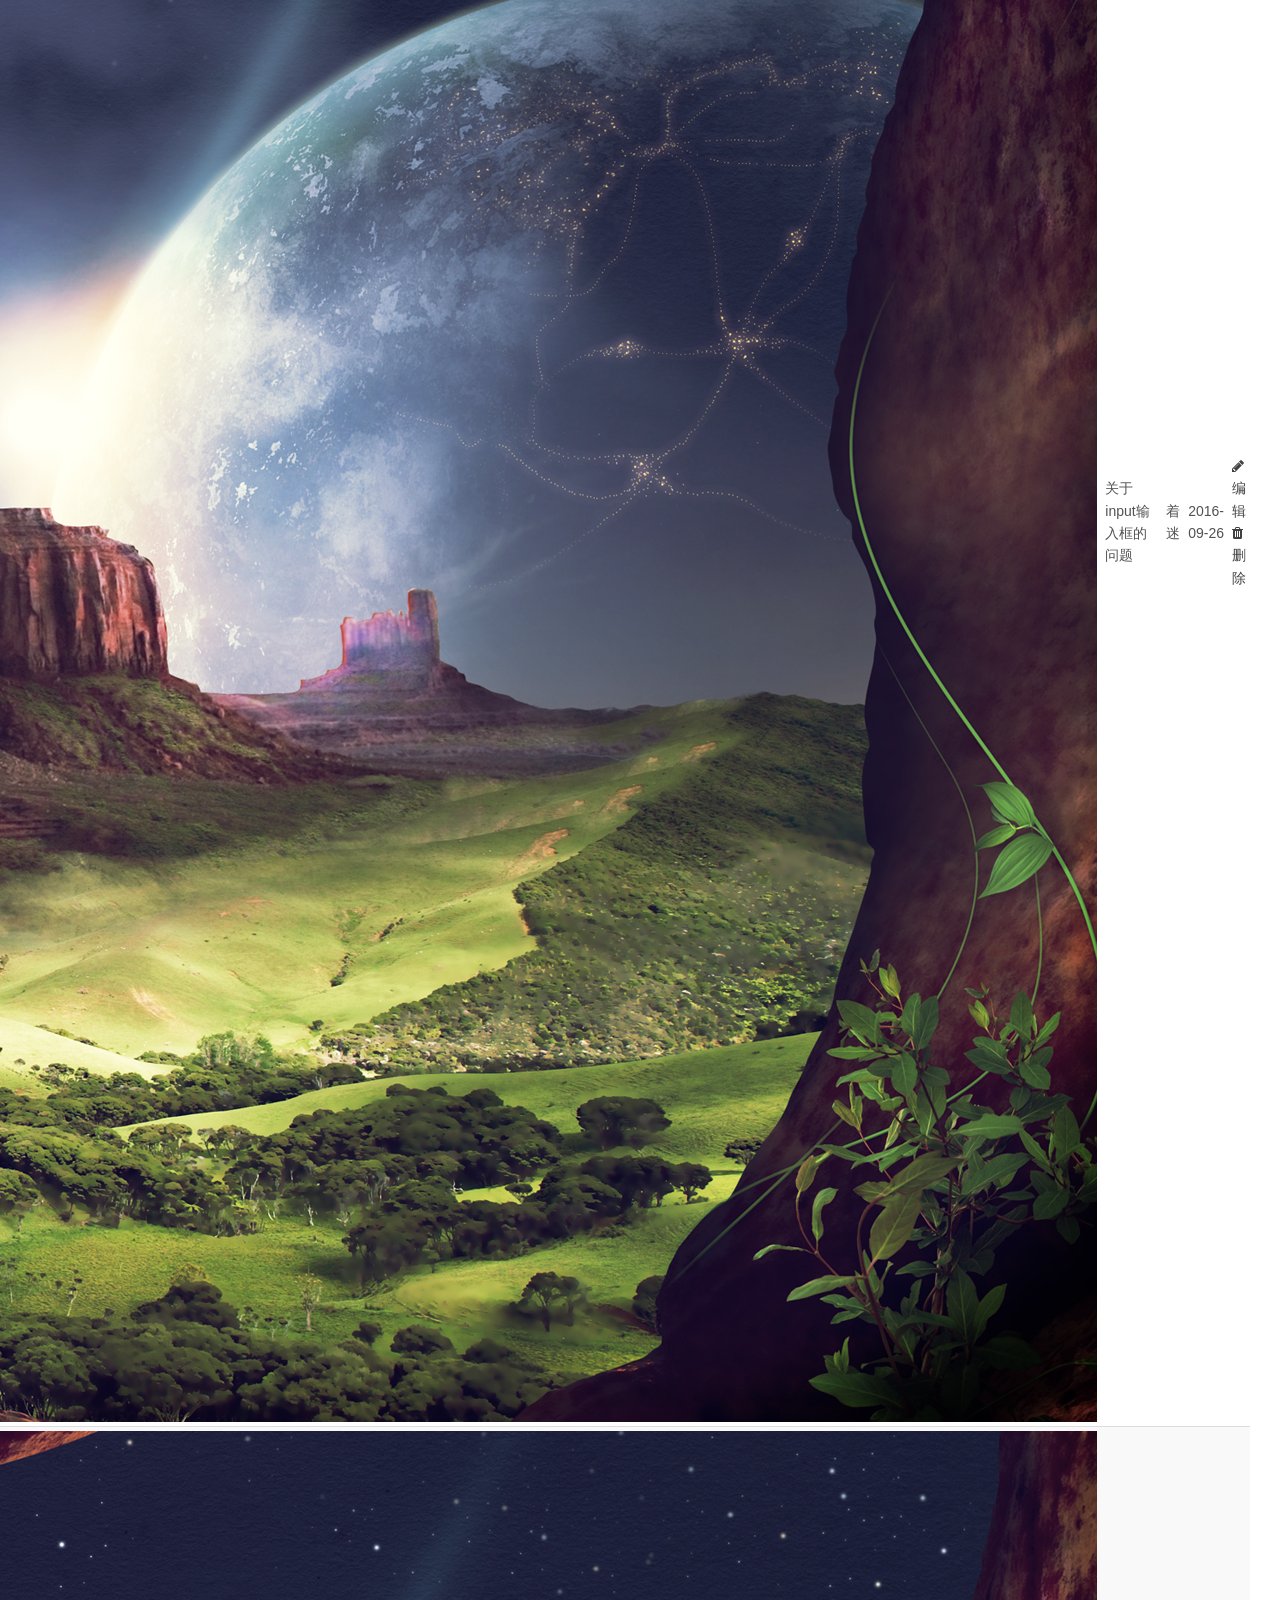
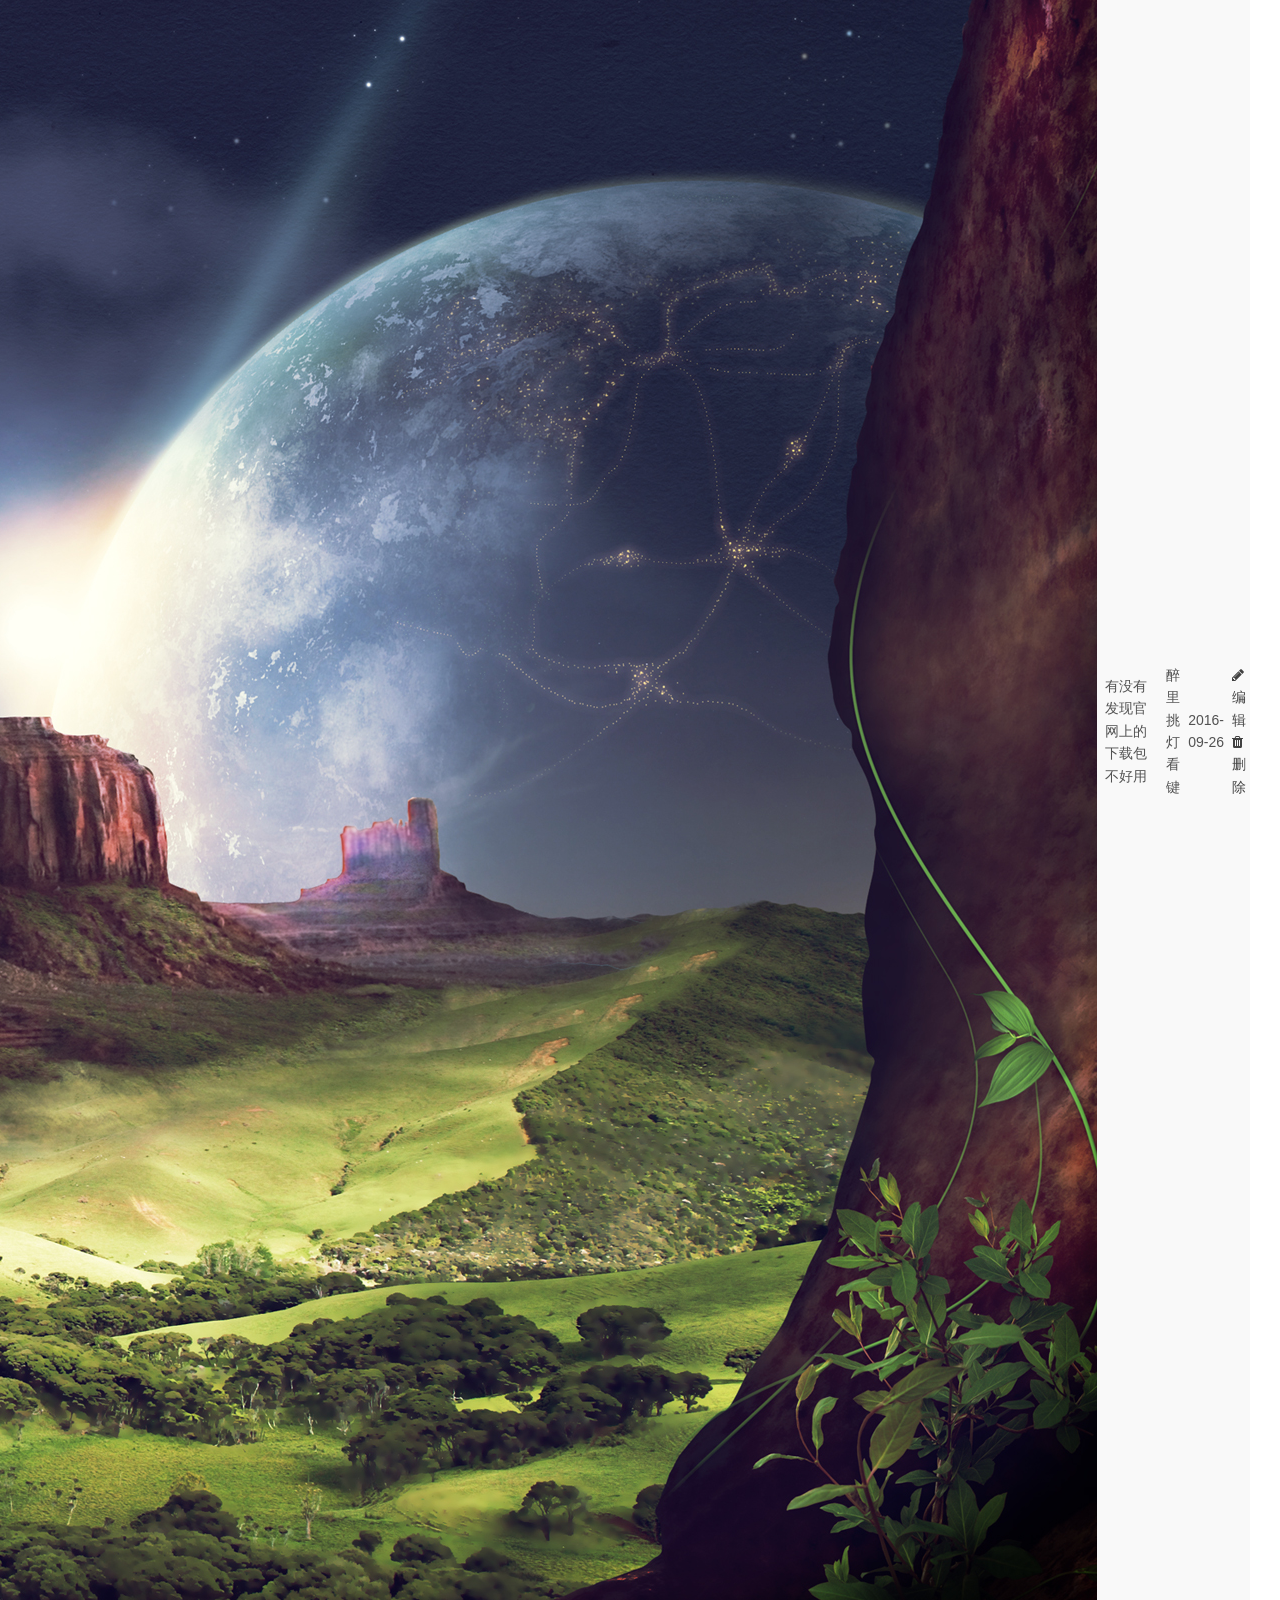
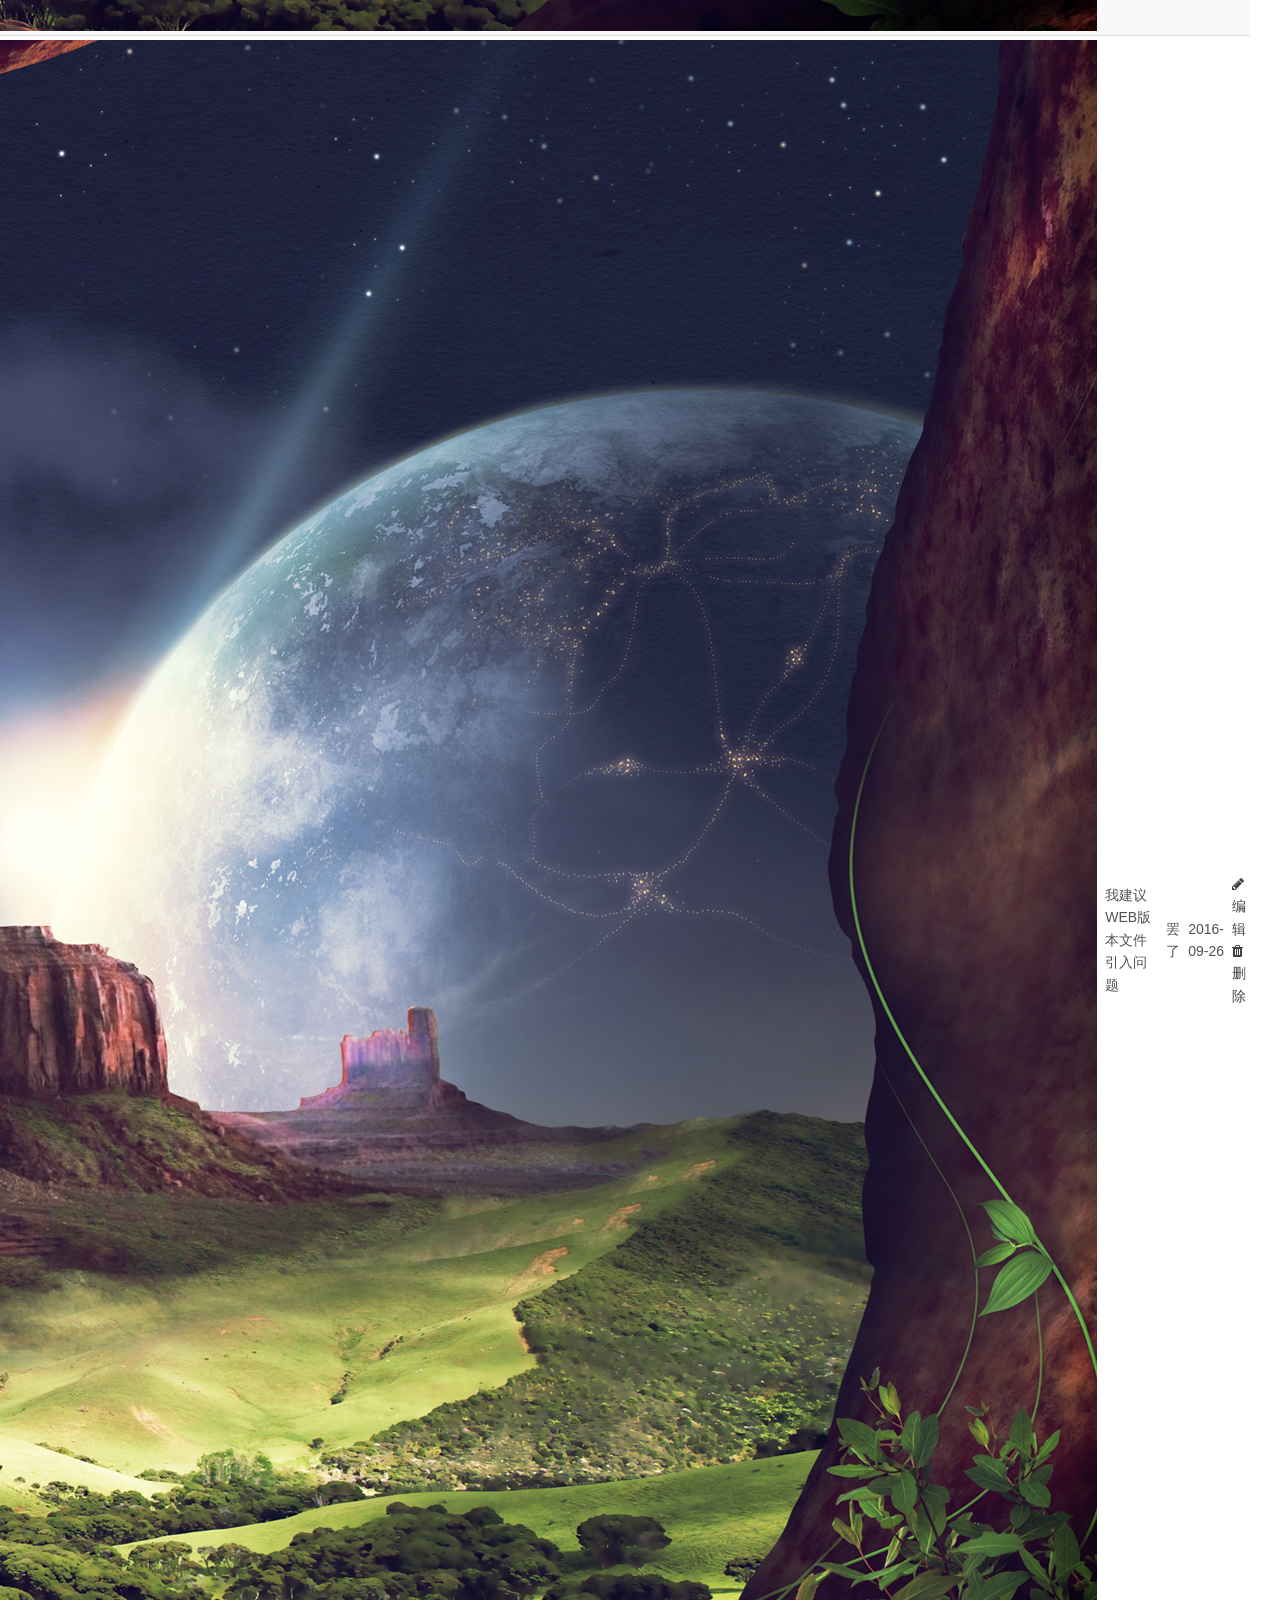
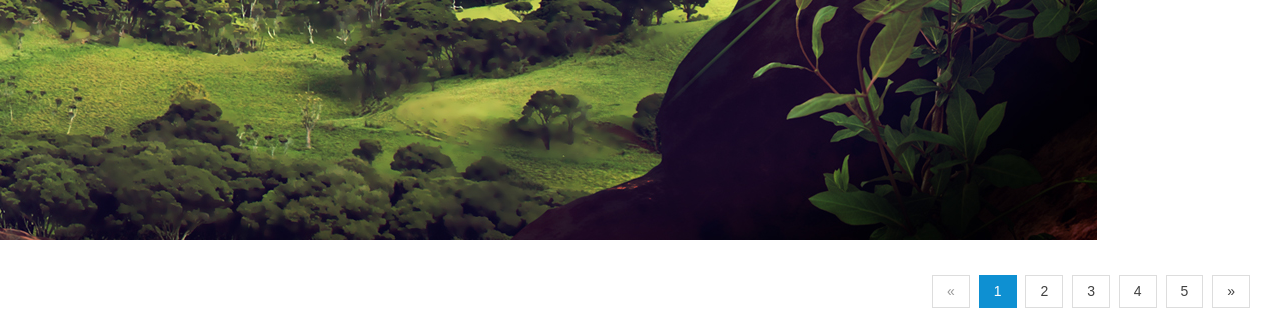
<file: WebContent/amz_3_zx/amz_3_zx/table-list-img.html>
<!DOCTYPE html>
<html lang="en">

<head>
    <meta charset="utf-8">
    <meta http-equiv="X-UA-Compatible" content="IE=edge">
    <title>Amaze UI Admin index Examples</title>
    <meta name="description" content="这是一个 index 页面">
    <meta name="keywords" content="index">
    <meta name="viewport" content="width=device-width, initial-scale=1">
    <meta name="renderer" content="webkit">
    <meta http-equiv="Cache-Control" content="no-siteapp" />
    <link rel="icon" type="image/png" href="assets/i/favicon.png">
    <link rel="apple-touch-icon-precomposed" href="assets/i/app-icon72x72@2x.png">
    <meta name="apple-mobile-web-app-title" content="Amaze UI" />
    <link rel="stylesheet" href="assets/css/amazeui.min.css" />
    <link rel="stylesheet" href="assets/css/amazeui.datatables.min.css" />
    <link rel="stylesheet" href="assets/css/app.css">
    <script src="assets/js/jquery.min.js"></script>

</head>

<body data-type="widgets">
    <script src="assets/js/theme.js"></script>
    <div class="am-g tpl-g">
        <!-- 头部 -->
        <header>
            <!-- logo -->
            <div class="am-fl tpl-header-logo">
                <a href="javascript:;"><img src="assets/img/logo.png" alt=""></a>
            </div>
            <!-- 右侧内容 -->
            <div class="tpl-header-fluid">
                <!-- 侧边切换 -->
                <div class="am-fl tpl-header-switch-button am-icon-list">
                    <span>

                </span>
                </div>
                <!-- 搜索 -->
                <div class="am-fl tpl-header-search">
                    <form class="tpl-header-search-form" action="javascript:;">
                        <button class="tpl-header-search-btn am-icon-search"></button>
                        <input class="tpl-header-search-box" type="text" placeholder="搜索内容...">
                    </form>
                </div>
                <!-- 其它功能-->
                <div class="am-fr tpl-header-navbar">
                    <ul>
                        <!-- 欢迎语 -->
                        <li class="am-text-sm tpl-header-navbar-welcome">
                            <a href="javascript:;">欢迎你, <span>Amaze UI</span> </a>
                        </li>

                        <!-- 新邮件 -->
                        <li class="am-dropdown tpl-dropdown" data-am-dropdown>
                            <a href="javascript:;" class="am-dropdown-toggle tpl-dropdown-toggle" data-am-dropdown-toggle>
                                <i class="am-icon-envelope"></i>
                                <span class="am-badge am-badge-success am-round item-feed-badge">4</span>
                            </a>
                            <!-- 弹出列表 -->
                            <ul class="am-dropdown-content tpl-dropdown-content">
                                <li class="tpl-dropdown-menu-messages">
                                    <a href="javascript:;" class="tpl-dropdown-menu-messages-item am-cf">
                                        <div class="menu-messages-ico">
                                            <img src="assets/img/user04.png" alt="">
                                        </div>
                                        <div class="menu-messages-time">
                                            3小时前
                                        </div>
                                        <div class="menu-messages-content">
                                            <div class="menu-messages-content-title">
                                                <i class="am-icon-circle-o am-text-success"></i>
                                                <span>夕风色</span>
                                            </div>
                                            <div class="am-text-truncate"> Amaze UI 的诞生，依托于 GitHub 及其他技术社区上一些优秀的资源；Amaze UI 的成长，则离不开用户的支持。 </div>
                                            <div class="menu-messages-content-time">2016-09-21 下午 16:40</div>
                                        </div>
                                    </a>
                                </li>

                                <li class="tpl-dropdown-menu-messages">
                                    <a href="javascript:;" class="tpl-dropdown-menu-messages-item am-cf">
                                        <div class="menu-messages-ico">
                                            <img src="assets/img/user02.png" alt="">
                                        </div>
                                        <div class="menu-messages-time">
                                            5天前
                                        </div>
                                        <div class="menu-messages-content">
                                            <div class="menu-messages-content-title">
                                                <i class="am-icon-circle-o am-text-warning"></i>
                                                <span>禁言小张</span>
                                            </div>
                                            <div class="am-text-truncate"> 为了能最准确的传达所描述的问题， 建议你在反馈时附上演示，方便我们理解。 </div>
                                            <div class="menu-messages-content-time">2016-09-16 上午 09:23</div>
                                        </div>
                                    </a>
                                </li>
                                <li class="tpl-dropdown-menu-messages">
                                    <a href="javascript:;" class="tpl-dropdown-menu-messages-item am-cf">
                                        <i class="am-icon-circle-o"></i> 进入列表…
                                    </a>
                                </li>
                            </ul>
                        </li>

                        <!-- 新提示 -->
                        <li class="am-dropdown" data-am-dropdown>
                            <a href="javascript:;" class="am-dropdown-toggle" data-am-dropdown-toggle>
                                <i class="am-icon-bell"></i>
                                <span class="am-badge am-badge-warning am-round item-feed-badge">5</span>
                            </a>

                            <!-- 弹出列表 -->
                            <ul class="am-dropdown-content tpl-dropdown-content">
                                <li class="tpl-dropdown-menu-notifications">
                                    <a href="javascript:;" class="tpl-dropdown-menu-notifications-item am-cf">
                                        <div class="tpl-dropdown-menu-notifications-title">
                                            <i class="am-icon-line-chart"></i>
                                            <span> 有6笔新的销售订单</span>
                                        </div>
                                        <div class="tpl-dropdown-menu-notifications-time">
                                            12分钟前
                                        </div>
                                    </a>
                                </li>
                                <li class="tpl-dropdown-menu-notifications">
                                    <a href="javascript:;" class="tpl-dropdown-menu-notifications-item am-cf">
                                        <div class="tpl-dropdown-menu-notifications-title">
                                            <i class="am-icon-star"></i>
                                            <span> 有3个来自人事部的消息</span>
                                        </div>
                                        <div class="tpl-dropdown-menu-notifications-time">
                                            30分钟前
                                        </div>
                                    </a>
                                </li>
                                <li class="tpl-dropdown-menu-notifications">
                                    <a href="javascript:;" class="tpl-dropdown-menu-notifications-item am-cf">
                                        <div class="tpl-dropdown-menu-notifications-title">
                                            <i class="am-icon-folder-o"></i>
                                            <span> 上午开会记录存档</span>
                                        </div>
                                        <div class="tpl-dropdown-menu-notifications-time">
                                            1天前
                                        </div>
                                    </a>
                                </li>


                                <li class="tpl-dropdown-menu-notifications">
                                    <a href="javascript:;" class="tpl-dropdown-menu-notifications-item am-cf">
                                        <i class="am-icon-bell"></i> 进入列表…
                                    </a>
                                </li>
                            </ul>
                        </li>

                        <!-- 退出 -->
                        <li class="am-text-sm">
                            <a href="javascript:;">
                                <span class="am-icon-sign-out"></span> 退出
                            </a>
                        </li>
                    </ul>
                </div>
            </div>

        </header>
        <!-- 风格切换 -->
        <div class="tpl-skiner">
            <div class="tpl-skiner-toggle am-icon-cog">
            </div>
            <div class="tpl-skiner-content">
                <div class="tpl-skiner-content-title">
                    选择主题
                </div>
                <div class="tpl-skiner-content-bar">
                    <span class="skiner-color skiner-white" data-color="theme-white"></span>
                    <span class="skiner-color skiner-black" data-color="theme-black"></span>
                </div>
            </div>
        </div>
        <!-- 侧边导航栏 -->
        <div class="left-sidebar">
            <!-- 用户信息 -->
            <div class="tpl-sidebar-user-panel">
                <div class="tpl-user-panel-slide-toggleable">
                    <div class="tpl-user-panel-profile-picture">
                        <img src="assets/img/user04.png" alt="">
                    </div>
                    <span class="user-panel-logged-in-text">
              <i class="am-icon-circle-o am-text-success tpl-user-panel-status-icon"></i>
              禁言小张
          </span>
                    <a href="javascript:;" class="tpl-user-panel-action-link"> <span class="am-icon-pencil"></span> 账号设置</a>
                </div>
            </div>


            <!-- 菜单 -->
            <ul class="sidebar-nav">
                <li class="sidebar-nav-heading">Components <span class="sidebar-nav-heading-info"> 附加组件</span></li>
                <li class="sidebar-nav-link">
                    <a href="index.html">
                        <i class="am-icon-home sidebar-nav-link-logo"></i> 首页
                    </a>
                </li>
                <li class="sidebar-nav-link">
                    <a href="tables.html">
                        <i class="am-icon-table sidebar-nav-link-logo"></i> 表格
                    </a>
                </li>
                <li class="sidebar-nav-link">
                    <a href="calendar.html">
                        <i class="am-icon-calendar sidebar-nav-link-logo"></i> 日历
                    </a>
                </li>
                <li class="sidebar-nav-link">
                    <a href="form.html">
                        <i class="am-icon-wpforms sidebar-nav-link-logo"></i> 表单

                    </a>
                </li>
                <li class="sidebar-nav-link">
                    <a href="chart.html">
                        <i class="am-icon-bar-chart sidebar-nav-link-logo"></i> 图表

                    </a>
                </li>

                <li class="sidebar-nav-heading">Page<span class="sidebar-nav-heading-info"> 常用页面</span></li>
                <li class="sidebar-nav-link">
                    <a href="javascript:;" class="sidebar-nav-sub-title active">
                        <i class="am-icon-table sidebar-nav-link-logo"></i> 数据列表
                        <span class="am-icon-chevron-down am-fr am-margin-right-sm sidebar-nav-sub-ico sidebar-nav-sub-ico-rotate"></span>
                    </a>
                    <ul class="sidebar-nav sidebar-nav-sub" style="display: block;">
                        <li class="sidebar-nav-link">
                            <a href="table-list.html">
                                <span class="am-icon-angle-right sidebar-nav-link-logo"></span> 文字列表
                            </a>
                        </li>

                        <li class="sidebar-nav-link">
                            <a href="table-list-img.html" class="sub-active">
                                <span class="am-icon-angle-right sidebar-nav-link-logo"></span> 图文列表
                            </a>
                        </li>
                    </ul>
                </li>
                <li class="sidebar-nav-link">
                    <a href="sign-up.html">
                        <i class="am-icon-clone sidebar-nav-link-logo"></i> 注册
                        <span class="am-badge am-badge-secondary sidebar-nav-link-logo-ico am-round am-fr am-margin-right-sm">6</span>
                    </a>
                </li>
                <li class="sidebar-nav-link">
                    <a href="login.html">
                        <i class="am-icon-key sidebar-nav-link-logo"></i> 登录
                    </a>
                </li>
                <li class="sidebar-nav-link">
                    <a href="404.html">
                        <i class="am-icon-tv sidebar-nav-link-logo"></i> 404错误
                    </a>
                </li>

            </ul>
        </div>



        <!-- 内容区域 -->
        <div class="tpl-content-wrapper">
            <div class="row-content am-cf">
                <div class="row">
                    <div class="am-u-sm-12 am-u-md-12 am-u-lg-12">
                        <div class="widget am-cf">
                            <div class="widget-head am-cf">
                                <div class="widget-title  am-cf">文章列表</div>


                            </div>
                            <div class="widget-body  am-fr">

                                <div class="am-u-sm-12 am-u-md-6 am-u-lg-6">
                                    <div class="am-form-group">
                                        <div class="am-btn-toolbar">
                                            <div class="am-btn-group am-btn-group-xs">
                                                <button type="button" class="am-btn am-btn-default am-btn-success"><span class="am-icon-plus"></span> 新增</button>
                                                <button type="button" class="am-btn am-btn-default am-btn-secondary"><span class="am-icon-save"></span> 保存</button>
                                                <button type="button" class="am-btn am-btn-default am-btn-warning"><span class="am-icon-archive"></span> 审核</button>
                                                <button type="button" class="am-btn am-btn-default am-btn-danger"><span class="am-icon-trash-o"></span> 删除</button>
                                            </div>
                                        </div>
                                    </div>
                                </div>
                                <div class="am-u-sm-12 am-u-md-6 am-u-lg-3">
                                    <div class="am-form-group tpl-table-list-select">
                                        <select data-am-selected="{btnSize: 'sm'}">
              <option value="option1">所有类别</option>
              <option value="option2">IT业界</option>
              <option value="option3">数码产品</option>
              <option value="option3">笔记本电脑</option>
              <option value="option3">平板电脑</option>
              <option value="option3">只能手机</option>
              <option value="option3">超极本</option>
            </select>
                                    </div>
                                </div>
                                <div class="am-u-sm-12 am-u-md-12 am-u-lg-3">
                                    <div class="am-input-group am-input-group-sm tpl-form-border-form cl-p">
                                        <input type="text" class="am-form-field ">
                                        <span class="am-input-group-btn">
            <button class="am-btn  am-btn-default am-btn-success tpl-table-list-field am-icon-search" type="button"></button>
          </span>
                                    </div>
                                </div>

                                <div class="am-u-sm-12">
                                    <table width="100%" class="am-table am-table-compact am-table-striped tpl-table-black ">
                                        <thead>
                                            <tr>
                                                <th>文章缩略图</th>
                                                <th>文章标题</th>
                                                <th>作者</th>
                                                <th>时间</th>
                                                <th>操作</th>
                                            </tr>
                                        </thead>
                                        <tbody>
                                            <tr class="gradeX">
                                                <td>
                                                    <img src="assets/img/k.jpg" class="tpl-table-line-img" alt="">
                                                </td>
                                                <td class="am-text-middle">Amaze UI 模式窗口</td>
                                                <td class="am-text-middle">张鹏飞</td>
                                                <td class="am-text-middle">2016-09-26</td>
                                                <td class="am-text-middle">
                                                    <div class="tpl-table-black-operation">
                                                        <a href="javascript:;">
                                                            <i class="am-icon-pencil"></i> 编辑
                                                        </a>
                                                        <a href="javascript:;" class="tpl-table-black-operation-del">
                                                            <i class="am-icon-trash"></i> 删除
                                                        </a>
                                                    </div>
                                                </td>
                                            </tr>
                                            <tr class="even gradeC">
                                                <td>
                                                    <img src="assets/img/k.jpg" class="tpl-table-line-img" alt="">
                                                </td>
                                                <td class="am-text-middle">有适配微信小程序的计划吗</td>
                                                <td class="am-text-middle">天纵之人</td>
                                                <td class="am-text-middle">2016-09-26</td>
                                                <td class="am-text-middle">
                                                    <div class="tpl-table-black-operation">
                                                        <a href="javascript:;">
                                                            <i class="am-icon-pencil"></i> 编辑
                                                        </a>
                                                        <a href="javascript:;" class="tpl-table-black-operation-del">
                                                            <i class="am-icon-trash"></i> 删除
                                                        </a>
                                                    </div>
                                                </td>
                                            </tr>
                                            <tr class="gradeX">
                                                <td>
                                                    <img src="assets/img/k.jpg" class="tpl-table-line-img" alt="">
                                                </td>
                                                <td class="am-text-middle">请问有没有amazeui 分享插件</td>
                                                <td class="am-text-middle">王宽师</td>
                                                <td class="am-text-middle">2016-09-26</td>
                                                <td class="am-text-middle">
                                                    <div class="tpl-table-black-operation">
                                                        <a href="javascript:;">
                                                            <i class="am-icon-pencil"></i> 编辑
                                                        </a>
                                                        <a href="javascript:;" class="tpl-table-black-operation-del">
                                                            <i class="am-icon-trash"></i> 删除
                                                        </a>
                                                    </div>
                                                </td>
                                            </tr>
                                            <tr class="even gradeC">
                                                <td>
                                                    <img src="assets/img/k.jpg" class="tpl-table-line-img" alt="">
                                                </td>
                                                <td class="am-text-middle">关于input输入框的问题</td>
                                                <td class="am-text-middle">着迷</td>
                                                <td class="am-text-middle">2016-09-26</td>
                                                <td class="am-text-middle">
                                                    <div class="tpl-table-black-operation">
                                                        <a href="javascript:;">
                                                            <i class="am-icon-pencil"></i> 编辑
                                                        </a>
                                                        <a href="javascript:;" class="tpl-table-black-operation-del">
                                                            <i class="am-icon-trash"></i> 删除
                                                        </a>
                                                    </div>
                                                </td>
                                            </tr>
                                            <tr class="even gradeC">
                                                <td>
                                                    <img src="assets/img/k.jpg" class="tpl-table-line-img" alt="">
                                                </td>
                                                <td class="am-text-middle">有没有发现官网上的下载包不好用</td>
                                                <td class="am-text-middle">醉里挑灯看键</td>
                                                <td class="am-text-middle">2016-09-26</td>
                                                <td class="am-text-middle">
                                                    <div class="tpl-table-black-operation">
                                                        <a href="javascript:;">
                                                            <i class="am-icon-pencil"></i> 编辑
                                                        </a>
                                                        <a href="javascript:;" class="tpl-table-black-operation-del">
                                                            <i class="am-icon-trash"></i> 删除
                                                        </a>
                                                    </div>
                                                </td>
                                            </tr>

                                            <tr class="even gradeC">
                                                <td>
                                                    <img src="assets/img/k.jpg" class="tpl-table-line-img" alt="">
                                                </td>
                                                <td class="am-text-middle">我建议WEB版本文件引入问题</td>
                                                <td class="am-text-middle">罢了</td>
                                                <td class="am-text-middle">2016-09-26</td>
                                                <td class="am-text-middle">
                                                    <div class="tpl-table-black-operation">
                                                        <a href="javascript:;">
                                                            <i class="am-icon-pencil"></i> 编辑
                                                        </a>
                                                        <a href="javascript:;" class="tpl-table-black-operation-del">
                                                            <i class="am-icon-trash"></i> 删除
                                                        </a>
                                                    </div>
                                                </td>
                                            </tr>
                                            <!-- more data -->
                                        </tbody>
                                    </table>
                                </div>
                                <div class="am-u-lg-12 am-cf">

                                    <div class="am-fr">
                                        <ul class="am-pagination tpl-pagination">
                                            <li class="am-disabled"><a href="#">«</a></li>
                                            <li class="am-active"><a href="#">1</a></li>
                                            <li><a href="#">2</a></li>
                                            <li><a href="#">3</a></li>
                                            <li><a href="#">4</a></li>
                                            <li><a href="#">5</a></li>
                                            <li><a href="#">»</a></li>
                                        </ul>
                                    </div>
                                </div>
                            </div>
                        </div>
                    </div>
                </div>
            </div>
        </div>
    </div>
    </div>
    <script src="assets/js/amazeui.min.js"></script>
    <script src="assets/js/app.js"></script>

</body>

</html>
</file>
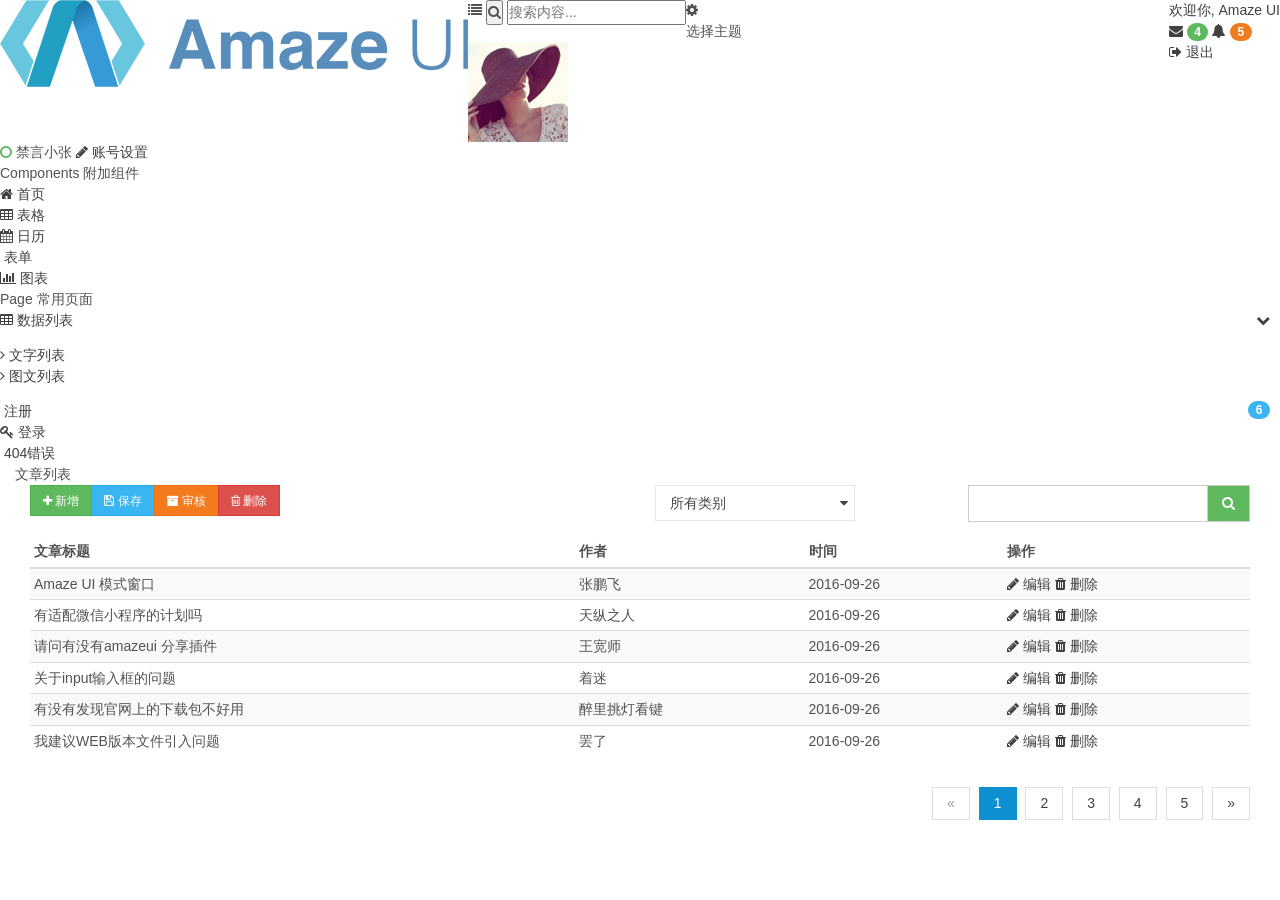
<file: WebContent/amz_3_zx/amz_3_zx/table-list.html>
<!DOCTYPE html>
<html lang="en">

<head>
    <meta charset="utf-8">
    <meta http-equiv="X-UA-Compatible" content="IE=edge">
    <title>Amaze UI Admin index Examples</title>
    <meta name="description" content="这是一个 index 页面">
    <meta name="keywords" content="index">
    <meta name="viewport" content="width=device-width, initial-scale=1">
    <meta name="renderer" content="webkit">
    <meta http-equiv="Cache-Control" content="no-siteapp" />
    <link rel="icon" type="image/png" href="assets/i/favicon.png">
    <link rel="apple-touch-icon-precomposed" href="assets/i/app-icon72x72@2x.png">
    <meta name="apple-mobile-web-app-title" content="Amaze UI" />
    <script src="assets/js/echarts.min.js"></script>
    <link rel="stylesheet" href="assets/css/amazeui.min.css" />
    <link rel="stylesheet" href="assets/css/amazeui.datatables.min.css" />
    <link rel="stylesheet" href="assets/css/app.css">
    <script src="assets/js/jquery.min.js"></script>

</head>

<body data-type="widgets">
    <script src="assets/js/theme.js"></script>
    <div class="am-g tpl-g">
        <!-- 头部 -->
        <header>
            <!-- logo -->
            <div class="am-fl tpl-header-logo">
                <a href="javascript:;"><img src="assets/img/logo.png" alt=""></a>
            </div>
            <!-- 右侧内容 -->
            <div class="tpl-header-fluid">
                <!-- 侧边切换 -->
                <div class="am-fl tpl-header-switch-button am-icon-list">
                    <span>

                </span>
                </div>
                <!-- 搜索 -->
                <div class="am-fl tpl-header-search">
                    <form class="tpl-header-search-form" action="javascript:;">
                        <button class="tpl-header-search-btn am-icon-search"></button>
                        <input class="tpl-header-search-box" type="text" placeholder="搜索内容...">
                    </form>
                </div>
                <!-- 其它功能-->
                <div class="am-fr tpl-header-navbar">
                    <ul>
                        <!-- 欢迎语 -->
                        <li class="am-text-sm tpl-header-navbar-welcome">
                            <a href="javascript:;">欢迎你, <span>Amaze UI</span> </a>
                        </li>

                        <!-- 新邮件 -->
                        <li class="am-dropdown tpl-dropdown" data-am-dropdown>
                            <a href="javascript:;" class="am-dropdown-toggle tpl-dropdown-toggle" data-am-dropdown-toggle>
                                <i class="am-icon-envelope"></i>
                                <span class="am-badge am-badge-success am-round item-feed-badge">4</span>
                            </a>
                            <!-- 弹出列表 -->
                            <ul class="am-dropdown-content tpl-dropdown-content">
                                <li class="tpl-dropdown-menu-messages">
                                    <a href="javascript:;" class="tpl-dropdown-menu-messages-item am-cf">
                                        <div class="menu-messages-ico">
                                            <img src="assets/img/user04.png" alt="">
                                        </div>
                                        <div class="menu-messages-time">
                                            3小时前
                                        </div>
                                        <div class="menu-messages-content">
                                            <div class="menu-messages-content-title">
                                                <i class="am-icon-circle-o am-text-success"></i>
                                                <span>夕风色</span>
                                            </div>
                                            <div class="am-text-truncate"> Amaze UI 的诞生，依托于 GitHub 及其他技术社区上一些优秀的资源；Amaze UI 的成长，则离不开用户的支持。 </div>
                                            <div class="menu-messages-content-time">2016-09-21 下午 16:40</div>
                                        </div>
                                    </a>
                                </li>

                                <li class="tpl-dropdown-menu-messages">
                                    <a href="javascript:;" class="tpl-dropdown-menu-messages-item am-cf">
                                        <div class="menu-messages-ico">
                                            <img src="assets/img/user02.png" alt="">
                                        </div>
                                        <div class="menu-messages-time">
                                            5天前
                                        </div>
                                        <div class="menu-messages-content">
                                            <div class="menu-messages-content-title">
                                                <i class="am-icon-circle-o am-text-warning"></i>
                                                <span>禁言小张</span>
                                            </div>
                                            <div class="am-text-truncate"> 为了能最准确的传达所描述的问题， 建议你在反馈时附上演示，方便我们理解。 </div>
                                            <div class="menu-messages-content-time">2016-09-16 上午 09:23</div>
                                        </div>
                                    </a>
                                </li>
                                <li class="tpl-dropdown-menu-messages">
                                    <a href="javascript:;" class="tpl-dropdown-menu-messages-item am-cf">
                                        <i class="am-icon-circle-o"></i> 进入列表…
                                    </a>
                                </li>
                            </ul>
                        </li>

                        <!-- 新提示 -->
                        <li class="am-dropdown" data-am-dropdown>
                            <a href="javascript:;" class="am-dropdown-toggle" data-am-dropdown-toggle>
                                <i class="am-icon-bell"></i>
                                <span class="am-badge am-badge-warning am-round item-feed-badge">5</span>
                            </a>

                            <!-- 弹出列表 -->
                            <ul class="am-dropdown-content tpl-dropdown-content">
                                <li class="tpl-dropdown-menu-notifications">
                                    <a href="javascript:;" class="tpl-dropdown-menu-notifications-item am-cf">
                                        <div class="tpl-dropdown-menu-notifications-title">
                                            <i class="am-icon-line-chart"></i>
                                            <span> 有6笔新的销售订单</span>
                                        </div>
                                        <div class="tpl-dropdown-menu-notifications-time">
                                            12分钟前
                                        </div>
                                    </a>
                                </li>
                                <li class="tpl-dropdown-menu-notifications">
                                    <a href="javascript:;" class="tpl-dropdown-menu-notifications-item am-cf">
                                        <div class="tpl-dropdown-menu-notifications-title">
                                            <i class="am-icon-star"></i>
                                            <span> 有3个来自人事部的消息</span>
                                        </div>
                                        <div class="tpl-dropdown-menu-notifications-time">
                                            30分钟前
                                        </div>
                                    </a>
                                </li>
                                <li class="tpl-dropdown-menu-notifications">
                                    <a href="javascript:;" class="tpl-dropdown-menu-notifications-item am-cf">
                                        <div class="tpl-dropdown-menu-notifications-title">
                                            <i class="am-icon-folder-o"></i>
                                            <span> 上午开会记录存档</span>
                                        </div>
                                        <div class="tpl-dropdown-menu-notifications-time">
                                            1天前
                                        </div>
                                    </a>
                                </li>


                                <li class="tpl-dropdown-menu-notifications">
                                    <a href="javascript:;" class="tpl-dropdown-menu-notifications-item am-cf">
                                        <i class="am-icon-bell"></i> 进入列表…
                                    </a>
                                </li>
                            </ul>
                        </li>

                        <!-- 退出 -->
                        <li class="am-text-sm">
                            <a href="javascript:;">
                                <span class="am-icon-sign-out"></span> 退出
                            </a>
                        </li>
                    </ul>
                </div>
            </div>

        </header>
        <!-- 风格切换 -->
        <div class="tpl-skiner">
            <div class="tpl-skiner-toggle am-icon-cog">
            </div>
            <div class="tpl-skiner-content">
                <div class="tpl-skiner-content-title">
                    选择主题
                </div>
                <div class="tpl-skiner-content-bar">
                    <span class="skiner-color skiner-white" data-color="theme-white"></span>
                    <span class="skiner-color skiner-black" data-color="theme-black"></span>
                </div>
            </div>
        </div>
        <!-- 侧边导航栏 -->
        <div class="left-sidebar">
            <!-- 用户信息 -->
            <div class="tpl-sidebar-user-panel">
                <div class="tpl-user-panel-slide-toggleable">
                    <div class="tpl-user-panel-profile-picture">
                        <img src="assets/img/user04.png" alt="">
                    </div>
                    <span class="user-panel-logged-in-text">
              <i class="am-icon-circle-o am-text-success tpl-user-panel-status-icon"></i>
              禁言小张
          </span>
                    <a href="javascript:;" class="tpl-user-panel-action-link"> <span class="am-icon-pencil"></span> 账号设置</a>
                </div>
            </div>

            <!-- 菜单 -->
            <ul class="sidebar-nav">
                <li class="sidebar-nav-heading">Components <span class="sidebar-nav-heading-info"> 附加组件</span></li>
                <li class="sidebar-nav-link">
                    <a href="index.html">
                        <i class="am-icon-home sidebar-nav-link-logo"></i> 首页
                    </a>
                </li>
                <li class="sidebar-nav-link">
                    <a href="tables.html">
                        <i class="am-icon-table sidebar-nav-link-logo"></i> 表格
                    </a>
                </li>
                <li class="sidebar-nav-link">
                    <a href="calendar.html">
                        <i class="am-icon-calendar sidebar-nav-link-logo"></i> 日历
                    </a>
                </li>
                <li class="sidebar-nav-link">
                    <a href="form.html">
                        <i class="am-icon-wpforms sidebar-nav-link-logo"></i> 表单

                    </a>
                </li>
                <li class="sidebar-nav-link">
                    <a href="chart.html">
                        <i class="am-icon-bar-chart sidebar-nav-link-logo"></i> 图表

                    </a>
                </li>

                <li class="sidebar-nav-heading">Page<span class="sidebar-nav-heading-info"> 常用页面</span></li>
                <li class="sidebar-nav-link">
                    <a href="javascript:;" class="sidebar-nav-sub-title active">
                        <i class="am-icon-table sidebar-nav-link-logo"></i> 数据列表
                        <span class="am-icon-chevron-down am-fr am-margin-right-sm sidebar-nav-sub-ico sidebar-nav-sub-ico-rotate"></span>
                    </a>
                    <ul class="sidebar-nav sidebar-nav-sub" style="display: block;">
                        <li class="sidebar-nav-link">
                            <a href="table-list.html" class="sub-active">
                                <span class="am-icon-angle-right sidebar-nav-link-logo"></span> 文字列表
                            </a>
                        </li>

                        <li class="sidebar-nav-link">
                            <a href="table-list-img.html">
                                <span class="am-icon-angle-right sidebar-nav-link-logo"></span> 图文列表
                            </a>
                        </li>
                    </ul>
                </li>
                <li class="sidebar-nav-link">
                    <a href="sign-up.html">
                        <i class="am-icon-clone sidebar-nav-link-logo"></i> 注册
                        <span class="am-badge am-badge-secondary sidebar-nav-link-logo-ico am-round am-fr am-margin-right-sm">6</span>
                    </a>
                </li>
                <li class="sidebar-nav-link">
                    <a href="login.html">
                        <i class="am-icon-key sidebar-nav-link-logo"></i> 登录
                    </a>
                </li>
                <li class="sidebar-nav-link">
                    <a href="404.html">
                        <i class="am-icon-tv sidebar-nav-link-logo"></i> 404错误
                    </a>
                </li>

            </ul>
        </div>


        <!-- 内容区域 -->
        <div class="tpl-content-wrapper">
            <div class="row-content am-cf">
                <div class="row">
                    <div class="am-u-sm-12 am-u-md-12 am-u-lg-12">
                        <div class="widget am-cf">
                            <div class="widget-head am-cf">
                                <div class="widget-title  am-cf">文章列表</div>


                            </div>
                            <div class="widget-body  am-fr">

                                <div class="am-u-sm-12 am-u-md-6 am-u-lg-6">
                                    <div class="am-form-group">
                                        <div class="am-btn-toolbar">
                                            <div class="am-btn-group am-btn-group-xs">
                                                <button type="button" class="am-btn am-btn-default am-btn-success"><span class="am-icon-plus"></span> 新增</button>
                                                <button type="button" class="am-btn am-btn-default am-btn-secondary"><span class="am-icon-save"></span> 保存</button>
                                                <button type="button" class="am-btn am-btn-default am-btn-warning"><span class="am-icon-archive"></span> 审核</button>
                                                <button type="button" class="am-btn am-btn-default am-btn-danger"><span class="am-icon-trash-o"></span> 删除</button>
                                            </div>
                                        </div>
                                    </div>
                                </div>
                                <div class="am-u-sm-12 am-u-md-6 am-u-lg-3">
                                    <div class="am-form-group tpl-table-list-select">
                                        <select data-am-selected="{btnSize: 'sm'}">
              <option value="option1">所有类别</option>
              <option value="option2">IT业界</option>
              <option value="option3">数码产品</option>
              <option value="option3">笔记本电脑</option>
              <option value="option3">平板电脑</option>
              <option value="option3">只能手机</option>
              <option value="option3">超极本</option>
            </select>
                                    </div>
                                </div>
                                <div class="am-u-sm-12 am-u-md-12 am-u-lg-3">
                                    <div class="am-input-group am-input-group-sm tpl-form-border-form cl-p">
                                        <input type="text" class="am-form-field ">
                                        <span class="am-input-group-btn">
            <button class="am-btn  am-btn-default am-btn-success tpl-table-list-field am-icon-search" type="button"></button>
          </span>
                                    </div>
                                </div>

                                <div class="am-u-sm-12">
                                    <table width="100%" class="am-table am-table-compact am-table-striped tpl-table-black " id="example-r">
                                        <thead>
                                            <tr>
                                                <th>文章标题</th>
                                                <th>作者</th>
                                                <th>时间</th>
                                                <th>操作</th>
                                            </tr>
                                        </thead>
                                        <tbody>
                                            <tr class="gradeX">
                                                <td>Amaze UI 模式窗口</td>
                                                <td>张鹏飞</td>
                                                <td>2016-09-26</td>
                                                <td>
                                                    <div class="tpl-table-black-operation">
                                                        <a href="javascript:;">
                                                            <i class="am-icon-pencil"></i> 编辑
                                                        </a>
                                                        <a href="javascript:;" class="tpl-table-black-operation-del">
                                                            <i class="am-icon-trash"></i> 删除
                                                        </a>
                                                    </div>
                                                </td>
                                            </tr>
                                            <tr class="even gradeC">
                                                <td>有适配微信小程序的计划吗</td>
                                                <td>天纵之人</td>
                                                <td>2016-09-26</td>
                                                <td>
                                                    <div class="tpl-table-black-operation">
                                                        <a href="javascript:;">
                                                            <i class="am-icon-pencil"></i> 编辑
                                                        </a>
                                                        <a href="javascript:;" class="tpl-table-black-operation-del">
                                                            <i class="am-icon-trash"></i> 删除
                                                        </a>
                                                    </div>
                                                </td>
                                            </tr>
                                            <tr class="gradeX">
                                                <td>请问有没有amazeui 分享插件</td>
                                                <td>王宽师</td>
                                                <td>2016-09-26</td>
                                                <td>
                                                    <div class="tpl-table-black-operation">
                                                        <a href="javascript:;">
                                                            <i class="am-icon-pencil"></i> 编辑
                                                        </a>
                                                        <a href="javascript:;" class="tpl-table-black-operation-del">
                                                            <i class="am-icon-trash"></i> 删除
                                                        </a>
                                                    </div>
                                                </td>
                                            </tr>
                                            <tr class="even gradeC">
                                                <td>关于input输入框的问题</td>
                                                <td>着迷</td>
                                                <td>2016-09-26</td>
                                                <td>
                                                    <div class="tpl-table-black-operation">
                                                        <a href="javascript:;">
                                                            <i class="am-icon-pencil"></i> 编辑
                                                        </a>
                                                        <a href="javascript:;" class="tpl-table-black-operation-del">
                                                            <i class="am-icon-trash"></i> 删除
                                                        </a>
                                                    </div>
                                                </td>
                                            </tr>
                                            <tr class="even gradeC">
                                                <td>有没有发现官网上的下载包不好用</td>
                                                <td>醉里挑灯看键</td>
                                                <td>2016-09-26</td>
                                                <td>
                                                    <div class="tpl-table-black-operation">
                                                        <a href="javascript:;">
                                                            <i class="am-icon-pencil"></i> 编辑
                                                        </a>
                                                        <a href="javascript:;" class="tpl-table-black-operation-del">
                                                            <i class="am-icon-trash"></i> 删除
                                                        </a>
                                                    </div>
                                                </td>
                                            </tr>

                                            <tr class="even gradeC">
                                                <td>我建议WEB版本文件引入问题</td>
                                                <td>罢了</td>
                                                <td>2016-09-26</td>
                                                <td>
                                                    <div class="tpl-table-black-operation">
                                                        <a href="javascript:;">
                                                            <i class="am-icon-pencil"></i> 编辑
                                                        </a>
                                                        <a href="javascript:;" class="tpl-table-black-operation-del">
                                                            <i class="am-icon-trash"></i> 删除
                                                        </a>
                                                    </div>
                                                </td>
                                            </tr>
                                            <!-- more data -->
                                        </tbody>
                                    </table>
                                </div>
                                <div class="am-u-lg-12 am-cf">

                                    <div class="am-fr">
                                        <ul class="am-pagination tpl-pagination">
                                            <li class="am-disabled"><a href="#">«</a></li>
                                            <li class="am-active"><a href="#">1</a></li>
                                            <li><a href="#">2</a></li>
                                            <li><a href="#">3</a></li>
                                            <li><a href="#">4</a></li>
                                            <li><a href="#">5</a></li>
                                            <li><a href="#">»</a></li>
                                        </ul>
                                    </div>
                                </div>
                            </div>
                        </div>
                    </div>
                </div>
            </div>
        </div>
    </div>
    </div>
    <script src="assets/js/amazeui.min.js"></script>
    <script src="assets/js/amazeui.datatables.min.js"></script>
    <script src="assets/js/dataTables.responsive.min.js"></script>
    <script src="assets/js/app.js"></script>

</body>

</html>
</file>
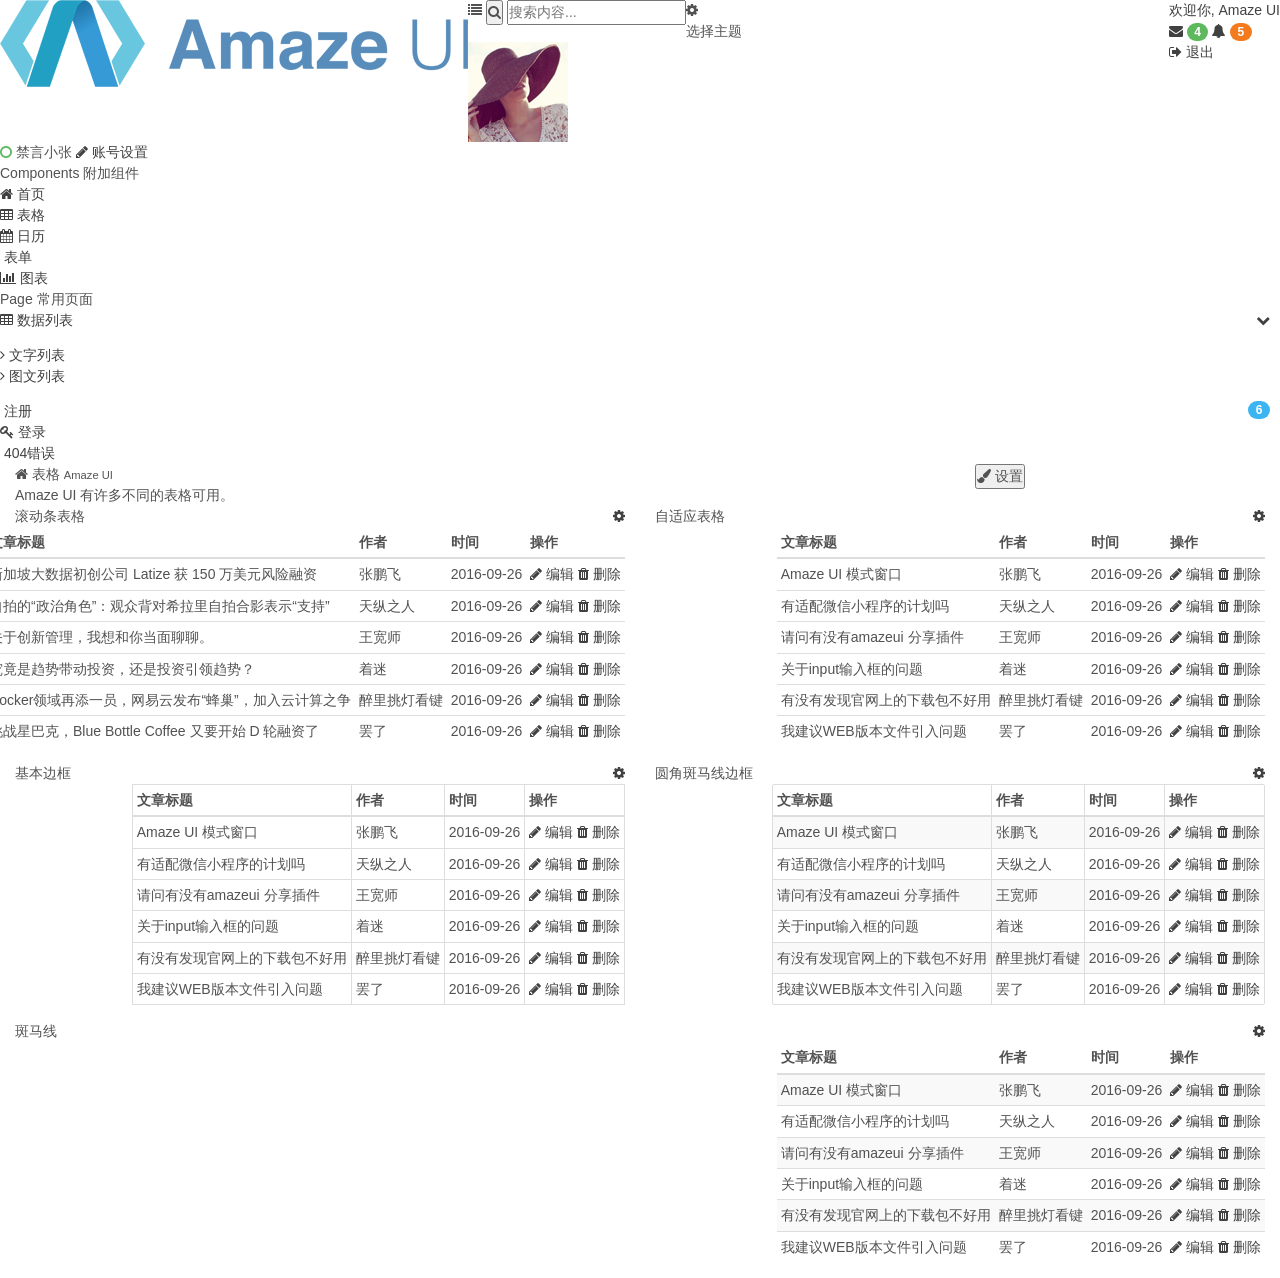
<file: WebContent/amz_3_zx/amz_3_zx/tables.html>
<!DOCTYPE html>
<html lang="en">

<head>
    <meta charset="utf-8">
    <meta http-equiv="X-UA-Compatible" content="IE=edge">
    <title>Amaze UI Admin index Examples</title>
    <meta name="description" content="这是一个 index 页面">
    <meta name="keywords" content="index">
    <meta name="viewport" content="width=device-width, initial-scale=1">
    <meta name="renderer" content="webkit">
    <meta http-equiv="Cache-Control" content="no-siteapp" />
    <link rel="icon" type="image/png" href="assets/i/favicon.png">
    <link rel="apple-touch-icon-precomposed" href="assets/i/app-icon72x72@2x.png">
    <meta name="apple-mobile-web-app-title" content="Amaze UI" />
    <script src="assets/js/echarts.min.js"></script>
    <link rel="stylesheet" href="assets/css/amazeui.min.css" />
    <link rel="stylesheet" href="assets/css/amazeui.datatables.min.css" />
    <link rel="stylesheet" href="assets/css/app.css">
    <script src="assets/js/jquery.min.js"></script>

</head>

<body data-type="widgets">
    <script src="assets/js/theme.js"></script>
    <div class="am-g tpl-g">
        <!-- 头部 -->
        <header>
            <!-- logo -->
            <div class="am-fl tpl-header-logo">
                <a href="javascript:;"><img src="assets/img/logo.png" alt=""></a>
            </div>
            <!-- 右侧内容 -->
            <div class="tpl-header-fluid">
                <!-- 侧边切换 -->
                <div class="am-fl tpl-header-switch-button am-icon-list">
                    <span>

                </span>
                </div>
                <!-- 搜索 -->
                <div class="am-fl tpl-header-search">
                    <form class="tpl-header-search-form" action="javascript:;">
                        <button class="tpl-header-search-btn am-icon-search"></button>
                        <input class="tpl-header-search-box" type="text" placeholder="搜索内容...">
                    </form>
                </div>
                <!-- 其它功能-->
                <div class="am-fr tpl-header-navbar">
                    <ul>
                        <!-- 欢迎语 -->
                        <li class="am-text-sm tpl-header-navbar-welcome">
                            <a href="javascript:;">欢迎你, <span>Amaze UI</span> </a>
                        </li>

                        <!-- 新邮件 -->
                        <li class="am-dropdown tpl-dropdown" data-am-dropdown>
                            <a href="javascript:;" class="am-dropdown-toggle tpl-dropdown-toggle" data-am-dropdown-toggle>
                                <i class="am-icon-envelope"></i>
                                <span class="am-badge am-badge-success am-round item-feed-badge">4</span>
                            </a>
                            <!-- 弹出列表 -->
                            <ul class="am-dropdown-content tpl-dropdown-content">
                                <li class="tpl-dropdown-menu-messages">
                                    <a href="javascript:;" class="tpl-dropdown-menu-messages-item am-cf">
                                        <div class="menu-messages-ico">
                                            <img src="assets/img/user04.png" alt="">
                                        </div>
                                        <div class="menu-messages-time">
                                            3小时前
                                        </div>
                                        <div class="menu-messages-content">
                                            <div class="menu-messages-content-title">
                                                <i class="am-icon-circle-o am-text-success"></i>
                                                <span>夕风色</span>
                                            </div>
                                            <div class="am-text-truncate"> Amaze UI 的诞生，依托于 GitHub 及其他技术社区上一些优秀的资源；Amaze UI 的成长，则离不开用户的支持。 </div>
                                            <div class="menu-messages-content-time">2016-09-21 下午 16:40</div>
                                        </div>
                                    </a>
                                </li>

                                <li class="tpl-dropdown-menu-messages">
                                    <a href="javascript:;" class="tpl-dropdown-menu-messages-item am-cf">
                                        <div class="menu-messages-ico">
                                            <img src="assets/img/user02.png" alt="">
                                        </div>
                                        <div class="menu-messages-time">
                                            5天前
                                        </div>
                                        <div class="menu-messages-content">
                                            <div class="menu-messages-content-title">
                                                <i class="am-icon-circle-o am-text-warning"></i>
                                                <span>禁言小张</span>
                                            </div>
                                            <div class="am-text-truncate"> 为了能最准确的传达所描述的问题， 建议你在反馈时附上演示，方便我们理解。 </div>
                                            <div class="menu-messages-content-time">2016-09-16 上午 09:23</div>
                                        </div>
                                    </a>
                                </li>
                                <li class="tpl-dropdown-menu-messages">
                                    <a href="javascript:;" class="tpl-dropdown-menu-messages-item am-cf">
                                        <i class="am-icon-circle-o"></i> 进入列表…
                                    </a>
                                </li>
                            </ul>
                        </li>

                        <!-- 新提示 -->
                        <li class="am-dropdown" data-am-dropdown>
                            <a href="javascript:;" class="am-dropdown-toggle" data-am-dropdown-toggle>
                                <i class="am-icon-bell"></i>
                                <span class="am-badge am-badge-warning am-round item-feed-badge">5</span>
                            </a>

                            <!-- 弹出列表 -->
                            <ul class="am-dropdown-content tpl-dropdown-content">
                                <li class="tpl-dropdown-menu-notifications">
                                    <a href="javascript:;" class="tpl-dropdown-menu-notifications-item am-cf">
                                        <div class="tpl-dropdown-menu-notifications-title">
                                            <i class="am-icon-line-chart"></i>
                                            <span> 有6笔新的销售订单</span>
                                        </div>
                                        <div class="tpl-dropdown-menu-notifications-time">
                                            12分钟前
                                        </div>
                                    </a>
                                </li>
                                <li class="tpl-dropdown-menu-notifications">
                                    <a href="javascript:;" class="tpl-dropdown-menu-notifications-item am-cf">
                                        <div class="tpl-dropdown-menu-notifications-title">
                                            <i class="am-icon-star"></i>
                                            <span> 有3个来自人事部的消息</span>
                                        </div>
                                        <div class="tpl-dropdown-menu-notifications-time">
                                            30分钟前
                                        </div>
                                    </a>
                                </li>
                                <li class="tpl-dropdown-menu-notifications">
                                    <a href="javascript:;" class="tpl-dropdown-menu-notifications-item am-cf">
                                        <div class="tpl-dropdown-menu-notifications-title">
                                            <i class="am-icon-folder-o"></i>
                                            <span> 上午开会记录存档</span>
                                        </div>
                                        <div class="tpl-dropdown-menu-notifications-time">
                                            1天前
                                        </div>
                                    </a>
                                </li>


                                <li class="tpl-dropdown-menu-notifications">
                                    <a href="javascript:;" class="tpl-dropdown-menu-notifications-item am-cf">
                                        <i class="am-icon-bell"></i> 进入列表…
                                    </a>
                                </li>
                            </ul>
                        </li>

                        <!-- 退出 -->
                        <li class="am-text-sm">
                            <a href="javascript:;">
                                <span class="am-icon-sign-out"></span> 退出
                            </a>
                        </li>
                    </ul>
                </div>
            </div>

        </header>
        <!-- 风格切换 -->
        <div class="tpl-skiner">
            <div class="tpl-skiner-toggle am-icon-cog">
            </div>
            <div class="tpl-skiner-content">
                <div class="tpl-skiner-content-title">
                    选择主题
                </div>
                <div class="tpl-skiner-content-bar">
                    <span class="skiner-color skiner-white" data-color="theme-white"></span>
                    <span class="skiner-color skiner-black" data-color="theme-black"></span>
                </div>
            </div>
        </div>
        <!-- 侧边导航栏 -->
        <div class="left-sidebar">
            <!-- 用户信息 -->
            <div class="tpl-sidebar-user-panel">
                <div class="tpl-user-panel-slide-toggleable">
                    <div class="tpl-user-panel-profile-picture">
                        <img src="assets/img/user04.png" alt="">
                    </div>
                    <span class="user-panel-logged-in-text">
              <i class="am-icon-circle-o am-text-success tpl-user-panel-status-icon"></i>
              禁言小张
          </span>
                    <a href="javascript:;" class="tpl-user-panel-action-link"> <span class="am-icon-pencil"></span> 账号设置</a>
                </div>
            </div>


            <!-- 菜单 -->
            <ul class="sidebar-nav">
                <li class="sidebar-nav-heading">Components <span class="sidebar-nav-heading-info"> 附加组件</span></li>
                <li class="sidebar-nav-link">
                    <a href="index.html">
                        <i class="am-icon-home sidebar-nav-link-logo"></i> 首页
                    </a>
                </li>
                <li class="sidebar-nav-link">
                    <a href="tables.html" class="active">
                        <i class="am-icon-table sidebar-nav-link-logo"></i> 表格
                    </a>
                </li>
                <li class="sidebar-nav-link">
                    <a href="calendar.html">
                        <i class="am-icon-calendar sidebar-nav-link-logo"></i> 日历
                    </a>
                </li>
                <li class="sidebar-nav-link">
                    <a href="form.html">
                        <i class="am-icon-wpforms sidebar-nav-link-logo"></i> 表单

                    </a>
                </li>
                <li class="sidebar-nav-link">
                    <a href="chart.html">
                        <i class="am-icon-bar-chart sidebar-nav-link-logo"></i> 图表

                    </a>
                </li>

                <li class="sidebar-nav-heading">Page<span class="sidebar-nav-heading-info"> 常用页面</span></li>
                <li class="sidebar-nav-link">
                    <a href="javascript:;" class="sidebar-nav-sub-title">
                        <i class="am-icon-table sidebar-nav-link-logo"></i> 数据列表
                        <span class="am-icon-chevron-down am-fr am-margin-right-sm sidebar-nav-sub-ico"></span>
                    </a>
                    <ul class="sidebar-nav sidebar-nav-sub">
                        <li class="sidebar-nav-link">
                            <a href="table-list.html">
                                <span class="am-icon-angle-right sidebar-nav-link-logo"></span> 文字列表
                            </a>
                        </li>

                        <li class="sidebar-nav-link">
                            <a href="table-list-img.htm">
                                <span class="am-icon-angle-right sidebar-nav-link-logo"></span> 图文列表
                            </a>
                        </li>
                    </ul>
                </li>
                <li class="sidebar-nav-link">
                    <a href="sign-up.html">
                        <i class="am-icon-clone sidebar-nav-link-logo"></i> 注册
                        <span class="am-badge am-badge-secondary sidebar-nav-link-logo-ico am-round am-fr am-margin-right-sm">6</span>
                    </a>
                </li>
                <li class="sidebar-nav-link">
                    <a href="login.html">
                        <i class="am-icon-key sidebar-nav-link-logo"></i> 登录
                    </a>
                </li>
                <li class="sidebar-nav-link">
                    <a href="404.html">
                        <i class="am-icon-tv sidebar-nav-link-logo"></i> 404错误
                    </a>
                </li>

            </ul>
        </div>



        <!-- 内容区域 -->
        <div class="tpl-content-wrapper">

            <div class="container-fluid am-cf">
                <div class="row">
                    <div class="am-u-sm-12 am-u-md-12 am-u-lg-9">
                        <div class="page-header-heading"><span class="am-icon-home page-header-heading-icon"></span> 表格 <small>Amaze UI</small></div>
                        <p class="page-header-description">Amaze UI 有许多不同的表格可用。</p>
                    </div>
                    <div class="am-u-lg-3 tpl-index-settings-button">
                        <button type="button" class="page-header-button"><span class="am-icon-paint-brush"></span> 设置</button>
                    </div>
                </div>

            </div>

            <div class="row-content am-cf">


                <div class="row">
                    <div class="am-u-sm-12 am-u-md-12 am-u-lg-6">
                        <div class="widget am-cf">
                            <div class="widget-head am-cf">
                                <div class="widget-title am-fl">滚动条表格</div>
                                <div class="widget-function am-fr">
                                    <a href="javascript:;" class="am-icon-cog"></a>
                                </div>
                            </div>
                            <div class="widget-body  widget-body-lg am-fr">
                                <div class="am-scrollable-horizontal ">
                                    <table width="100%" class="am-table am-table-compact am-text-nowrap tpl-table-black " id="example-r">
                                        <thead>
                                            <tr>
                                                <th>文章标题</th>
                                                <th>作者</th>
                                                <th>时间</th>
                                                <th>操作</th>
                                            </tr>
                                        </thead>
                                        <tbody>
                                            <tr class="gradeX">
                                                <td>新加坡大数据初创公司 Latize 获 150 万美元风险融资</td>
                                                <td>张鹏飞</td>
                                                <td>2016-09-26</td>
                                                <td>
                                                    <div class="tpl-table-black-operation">
                                                        <a href="javascript:;">
                                                            <i class="am-icon-pencil"></i> 编辑
                                                        </a>
                                                        <a href="javascript:;" class="tpl-table-black-operation-del">
                                                            <i class="am-icon-trash"></i> 删除
                                                        </a>
                                                    </div>
                                                </td>
                                            </tr>
                                            <tr class="even gradeC">
                                                <td>自拍的“政治角色”：观众背对希拉里自拍合影表示“支持”</td>
                                                <td>天纵之人</td>
                                                <td>2016-09-26</td>
                                                <td>
                                                    <div class="tpl-table-black-operation">
                                                        <a href="javascript:;">
                                                            <i class="am-icon-pencil"></i> 编辑
                                                        </a>
                                                        <a href="javascript:;" class="tpl-table-black-operation-del">
                                                            <i class="am-icon-trash"></i> 删除
                                                        </a>
                                                    </div>
                                                </td>
                                            </tr>
                                            <tr class="gradeX">
                                                <td>关于创新管理，我想和你当面聊聊。</td>
                                                <td>王宽师</td>
                                                <td>2016-09-26</td>
                                                <td>
                                                    <div class="tpl-table-black-operation">
                                                        <a href="javascript:;">
                                                            <i class="am-icon-pencil"></i> 编辑
                                                        </a>
                                                        <a href="javascript:;" class="tpl-table-black-operation-del">
                                                            <i class="am-icon-trash"></i> 删除
                                                        </a>
                                                    </div>
                                                </td>
                                            </tr>
                                            <tr class="even gradeC">
                                                <td>究竟是趋势带动投资，还是投资引领趋势？</td>
                                                <td>着迷</td>
                                                <td>2016-09-26</td>
                                                <td>
                                                    <div class="tpl-table-black-operation">
                                                        <a href="javascript:;">
                                                            <i class="am-icon-pencil"></i> 编辑
                                                        </a>
                                                        <a href="javascript:;" class="tpl-table-black-operation-del">
                                                            <i class="am-icon-trash"></i> 删除
                                                        </a>
                                                    </div>
                                                </td>
                                            </tr>
                                            <tr class="even gradeC">
                                                <td>Docker领域再添一员，网易云发布“蜂巢”，加入云计算之争</td>
                                                <td>醉里挑灯看键</td>
                                                <td>2016-09-26</td>
                                                <td>
                                                    <div class="tpl-table-black-operation">
                                                        <a href="javascript:;">
                                                            <i class="am-icon-pencil"></i> 编辑
                                                        </a>
                                                        <a href="javascript:;" class="tpl-table-black-operation-del">
                                                            <i class="am-icon-trash"></i> 删除
                                                        </a>
                                                    </div>
                                                </td>
                                            </tr>

                                            <tr class="even gradeC">
                                                <td>挑战星巴克，Blue Bottle Coffee 又要开始 D 轮融资了</td>
                                                <td>罢了</td>
                                                <td>2016-09-26</td>
                                                <td>
                                                    <div class="tpl-table-black-operation">
                                                        <a href="javascript:;">
                                                            <i class="am-icon-pencil"></i> 编辑
                                                        </a>
                                                        <a href="javascript:;" class="tpl-table-black-operation-del">
                                                            <i class="am-icon-trash"></i> 删除
                                                        </a>
                                                    </div>
                                                </td>
                                            </tr>
                                            <!-- more data -->
                                        </tbody>
                                    </table>
                                </div>

                            </div>
                        </div>
                    </div>




                    <div class="am-u-sm-12 am-u-md-12 am-u-lg-6">
                        <div class="widget am-cf">
                            <div class="widget-head am-cf">
                                <div class="widget-title am-fl">自适应表格</div>
                                <div class="widget-function am-fr">
                                    <a href="javascript:;" class="am-icon-cog"></a>
                                </div>
                            </div>
                            <div class="widget-body  widget-body-lg am-fr">

                                <table width="100%" class="am-table am-table-compact tpl-table-black " id="example-r">
                                    <thead>
                                        <tr>
                                            <th>文章标题</th>
                                            <th>作者</th>
                                            <th>时间</th>
                                            <th>操作</th>
                                        </tr>
                                    </thead>
                                    <tbody>
                                        <tr class="gradeX">
                                            <td>Amaze UI 模式窗口</td>
                                            <td>张鹏飞</td>
                                            <td>2016-09-26</td>
                                            <td>
                                                <div class="tpl-table-black-operation">
                                                    <a href="javascript:;">
                                                        <i class="am-icon-pencil"></i> 编辑
                                                    </a>
                                                    <a href="javascript:;" class="tpl-table-black-operation-del">
                                                        <i class="am-icon-trash"></i> 删除
                                                    </a>
                                                </div>
                                            </td>
                                        </tr>
                                        <tr class="even gradeC">
                                            <td>有适配微信小程序的计划吗</td>
                                            <td>天纵之人</td>
                                            <td>2016-09-26</td>
                                            <td>
                                                <div class="tpl-table-black-operation">
                                                    <a href="javascript:;">
                                                        <i class="am-icon-pencil"></i> 编辑
                                                    </a>
                                                    <a href="javascript:;" class="tpl-table-black-operation-del">
                                                        <i class="am-icon-trash"></i> 删除
                                                    </a>
                                                </div>
                                            </td>
                                        </tr>
                                        <tr class="gradeX">
                                            <td>请问有没有amazeui 分享插件</td>
                                            <td>王宽师</td>
                                            <td>2016-09-26</td>
                                            <td>
                                                <div class="tpl-table-black-operation">
                                                    <a href="javascript:;">
                                                        <i class="am-icon-pencil"></i> 编辑
                                                    </a>
                                                    <a href="javascript:;" class="tpl-table-black-operation-del">
                                                        <i class="am-icon-trash"></i> 删除
                                                    </a>
                                                </div>
                                            </td>
                                        </tr>
                                        <tr class="even gradeC">
                                            <td>关于input输入框的问题</td>
                                            <td>着迷</td>
                                            <td>2016-09-26</td>
                                            <td>
                                                <div class="tpl-table-black-operation">
                                                    <a href="javascript:;">
                                                        <i class="am-icon-pencil"></i> 编辑
                                                    </a>
                                                    <a href="javascript:;" class="tpl-table-black-operation-del">
                                                        <i class="am-icon-trash"></i> 删除
                                                    </a>
                                                </div>
                                            </td>
                                        </tr>
                                        <tr class="even gradeC">
                                            <td>有没有发现官网上的下载包不好用</td>
                                            <td>醉里挑灯看键</td>
                                            <td>2016-09-26</td>
                                            <td>
                                                <div class="tpl-table-black-operation">
                                                    <a href="javascript:;">
                                                        <i class="am-icon-pencil"></i> 编辑
                                                    </a>
                                                    <a href="javascript:;" class="tpl-table-black-operation-del">
                                                        <i class="am-icon-trash"></i> 删除
                                                    </a>
                                                </div>
                                            </td>
                                        </tr>

                                        <tr class="even gradeC">
                                            <td>我建议WEB版本文件引入问题</td>
                                            <td>罢了</td>
                                            <td>2016-09-26</td>
                                            <td>
                                                <div class="tpl-table-black-operation">
                                                    <a href="javascript:;">
                                                        <i class="am-icon-pencil"></i> 编辑
                                                    </a>
                                                    <a href="javascript:;" class="tpl-table-black-operation-del">
                                                        <i class="am-icon-trash"></i> 删除
                                                    </a>
                                                </div>
                                            </td>
                                        </tr>
                                        <!-- more data -->
                                    </tbody>
                                </table>

                            </div>
                        </div>
                    </div>
                </div>

                <div class="row">

                    <div class="am-u-sm-12 am-u-md-12 am-u-lg-6">
                        <div class="widget am-cf">
                            <div class="widget-head am-cf">
                                <div class="widget-title am-fl">基本边框</div>
                                <div class="widget-function am-fr">
                                    <a href="javascript:;" class="am-icon-cog"></a>
                                </div>
                            </div>
                            <div class="widget-body  widget-body-lg am-fr">

                                <table width="100%" class="am-table am-table-compact am-table-bordered tpl-table-black " id="example-r">
                                    <thead>
                                        <tr>
                                            <th>文章标题</th>
                                            <th>作者</th>
                                            <th>时间</th>
                                            <th>操作</th>
                                        </tr>
                                    </thead>
                                    <tbody>
                                        <tr class="gradeX">
                                            <td>Amaze UI 模式窗口</td>
                                            <td>张鹏飞</td>
                                            <td>2016-09-26</td>
                                            <td>
                                                <div class="tpl-table-black-operation">
                                                    <a href="javascript:;">
                                                        <i class="am-icon-pencil"></i> 编辑
                                                    </a>
                                                    <a href="javascript:;" class="tpl-table-black-operation-del">
                                                        <i class="am-icon-trash"></i> 删除
                                                    </a>
                                                </div>
                                            </td>
                                        </tr>
                                        <tr class="even gradeC">
                                            <td>有适配微信小程序的计划吗</td>
                                            <td>天纵之人</td>
                                            <td>2016-09-26</td>
                                            <td>
                                                <div class="tpl-table-black-operation">
                                                    <a href="javascript:;">
                                                        <i class="am-icon-pencil"></i> 编辑
                                                    </a>
                                                    <a href="javascript:;" class="tpl-table-black-operation-del">
                                                        <i class="am-icon-trash"></i> 删除
                                                    </a>
                                                </div>
                                            </td>
                                        </tr>
                                        <tr class="gradeX">
                                            <td>请问有没有amazeui 分享插件</td>
                                            <td>王宽师</td>
                                            <td>2016-09-26</td>
                                            <td>
                                                <div class="tpl-table-black-operation">
                                                    <a href="javascript:;">
                                                        <i class="am-icon-pencil"></i> 编辑
                                                    </a>
                                                    <a href="javascript:;" class="tpl-table-black-operation-del">
                                                        <i class="am-icon-trash"></i> 删除
                                                    </a>
                                                </div>
                                            </td>
                                        </tr>
                                        <tr class="even gradeC">
                                            <td>关于input输入框的问题</td>
                                            <td>着迷</td>
                                            <td>2016-09-26</td>
                                            <td>
                                                <div class="tpl-table-black-operation">
                                                    <a href="javascript:;">
                                                        <i class="am-icon-pencil"></i> 编辑
                                                    </a>
                                                    <a href="javascript:;" class="tpl-table-black-operation-del">
                                                        <i class="am-icon-trash"></i> 删除
                                                    </a>
                                                </div>
                                            </td>
                                        </tr>
                                        <tr class="even gradeC">
                                            <td>有没有发现官网上的下载包不好用</td>
                                            <td>醉里挑灯看键</td>
                                            <td>2016-09-26</td>
                                            <td>
                                                <div class="tpl-table-black-operation">
                                                    <a href="javascript:;">
                                                        <i class="am-icon-pencil"></i> 编辑
                                                    </a>
                                                    <a href="javascript:;" class="tpl-table-black-operation-del">
                                                        <i class="am-icon-trash"></i> 删除
                                                    </a>
                                                </div>
                                            </td>
                                        </tr>

                                        <tr class="even gradeC">
                                            <td>我建议WEB版本文件引入问题</td>
                                            <td>罢了</td>
                                            <td>2016-09-26</td>
                                            <td>
                                                <div class="tpl-table-black-operation">
                                                    <a href="javascript:;">
                                                        <i class="am-icon-pencil"></i> 编辑
                                                    </a>
                                                    <a href="javascript:;" class="tpl-table-black-operation-del">
                                                        <i class="am-icon-trash"></i> 删除
                                                    </a>
                                                </div>
                                            </td>
                                        </tr>
                                        <!-- more data -->
                                    </tbody>
                                </table>

                            </div>
                        </div>
                    </div>



                    <div class="am-u-sm-12 am-u-md-12 am-u-lg-6">
                        <div class="widget am-cf">
                            <div class="widget-head am-cf">
                                <div class="widget-title am-fl">圆角斑马线边框</div>
                                <div class="widget-function am-fr">
                                    <a href="javascript:;" class="am-icon-cog"></a>
                                </div>
                            </div>
                            <div class="widget-body  widget-body-lg am-fr">

                                <table width="100%" class="am-table am-table-compact am-table-bordered am-table-radius am-table-striped tpl-table-black " id="example-r">
                                    <thead>
                                        <tr>
                                            <th>文章标题</th>
                                            <th>作者</th>
                                            <th>时间</th>
                                            <th>操作</th>
                                        </tr>
                                    </thead>
                                    <tbody>
                                        <tr class="gradeX">
                                            <td>Amaze UI 模式窗口</td>
                                            <td>张鹏飞</td>
                                            <td>2016-09-26</td>
                                            <td>
                                                <div class="tpl-table-black-operation">
                                                    <a href="javascript:;">
                                                        <i class="am-icon-pencil"></i> 编辑
                                                    </a>
                                                    <a href="javascript:;" class="tpl-table-black-operation-del">
                                                        <i class="am-icon-trash"></i> 删除
                                                    </a>
                                                </div>
                                            </td>
                                        </tr>
                                        <tr class="even gradeC">
                                            <td>有适配微信小程序的计划吗</td>
                                            <td>天纵之人</td>
                                            <td>2016-09-26</td>
                                            <td>
                                                <div class="tpl-table-black-operation">
                                                    <a href="javascript:;">
                                                        <i class="am-icon-pencil"></i> 编辑
                                                    </a>
                                                    <a href="javascript:;" class="tpl-table-black-operation-del">
                                                        <i class="am-icon-trash"></i> 删除
                                                    </a>
                                                </div>
                                            </td>
                                        </tr>
                                        <tr class="gradeX">
                                            <td>请问有没有amazeui 分享插件</td>
                                            <td>王宽师</td>
                                            <td>2016-09-26</td>
                                            <td>
                                                <div class="tpl-table-black-operation">
                                                    <a href="javascript:;">
                                                        <i class="am-icon-pencil"></i> 编辑
                                                    </a>
                                                    <a href="javascript:;" class="tpl-table-black-operation-del">
                                                        <i class="am-icon-trash"></i> 删除
                                                    </a>
                                                </div>
                                            </td>
                                        </tr>
                                        <tr class="even gradeC">
                                            <td>关于input输入框的问题</td>
                                            <td>着迷</td>
                                            <td>2016-09-26</td>
                                            <td>
                                                <div class="tpl-table-black-operation">
                                                    <a href="javascript:;">
                                                        <i class="am-icon-pencil"></i> 编辑
                                                    </a>
                                                    <a href="javascript:;" class="tpl-table-black-operation-del">
                                                        <i class="am-icon-trash"></i> 删除
                                                    </a>
                                                </div>
                                            </td>
                                        </tr>
                                        <tr class="even gradeC">
                                            <td>有没有发现官网上的下载包不好用</td>
                                            <td>醉里挑灯看键</td>
                                            <td>2016-09-26</td>
                                            <td>
                                                <div class="tpl-table-black-operation">
                                                    <a href="javascript:;">
                                                        <i class="am-icon-pencil"></i> 编辑
                                                    </a>
                                                    <a href="javascript:;" class="tpl-table-black-operation-del">
                                                        <i class="am-icon-trash"></i> 删除
                                                    </a>
                                                </div>
                                            </td>
                                        </tr>

                                        <tr class="even gradeC">
                                            <td>我建议WEB版本文件引入问题</td>
                                            <td>罢了</td>
                                            <td>2016-09-26</td>
                                            <td>
                                                <div class="tpl-table-black-operation">
                                                    <a href="javascript:;">
                                                        <i class="am-icon-pencil"></i> 编辑
                                                    </a>
                                                    <a href="javascript:;" class="tpl-table-black-operation-del">
                                                        <i class="am-icon-trash"></i> 删除
                                                    </a>
                                                </div>
                                            </td>
                                        </tr>
                                        <!-- more data -->
                                    </tbody>
                                </table>

                            </div>
                        </div>
                    </div>
                </div>



                <div class="row">

                    <div class="am-u-sm-12 am-u-md-12 am-u-lg-12">
                        <div class="widget am-cf">
                            <div class="widget-head am-cf">
                                <div class="widget-title am-fl">斑马线</div>
                                <div class="widget-function am-fr">
                                    <a href="javascript:;" class="am-icon-cog"></a>
                                </div>
                            </div>
                            <div class="widget-body  widget-body-lg am-fr">

                                <table width="100%" class="am-table am-table-compact am-table-striped tpl-table-black " id="example-r">
                                    <thead>
                                        <tr>
                                            <th>文章标题</th>
                                            <th>作者</th>
                                            <th>时间</th>
                                            <th>操作</th>
                                        </tr>
                                    </thead>
                                    <tbody>
                                        <tr class="gradeX">
                                            <td>Amaze UI 模式窗口</td>
                                            <td>张鹏飞</td>
                                            <td>2016-09-26</td>
                                            <td>
                                                <div class="tpl-table-black-operation">
                                                    <a href="javascript:;">
                                                        <i class="am-icon-pencil"></i> 编辑
                                                    </a>
                                                    <a href="javascript:;" class="tpl-table-black-operation-del">
                                                        <i class="am-icon-trash"></i> 删除
                                                    </a>
                                                </div>
                                            </td>
                                        </tr>
                                        <tr class="even gradeC">
                                            <td>有适配微信小程序的计划吗</td>
                                            <td>天纵之人</td>
                                            <td>2016-09-26</td>
                                            <td>
                                                <div class="tpl-table-black-operation">
                                                    <a href="javascript:;">
                                                        <i class="am-icon-pencil"></i> 编辑
                                                    </a>
                                                    <a href="javascript:;" class="tpl-table-black-operation-del">
                                                        <i class="am-icon-trash"></i> 删除
                                                    </a>
                                                </div>
                                            </td>
                                        </tr>
                                        <tr class="gradeX">
                                            <td>请问有没有amazeui 分享插件</td>
                                            <td>王宽师</td>
                                            <td>2016-09-26</td>
                                            <td>
                                                <div class="tpl-table-black-operation">
                                                    <a href="javascript:;">
                                                        <i class="am-icon-pencil"></i> 编辑
                                                    </a>
                                                    <a href="javascript:;" class="tpl-table-black-operation-del">
                                                        <i class="am-icon-trash"></i> 删除
                                                    </a>
                                                </div>
                                            </td>
                                        </tr>
                                        <tr class="even gradeC">
                                            <td>关于input输入框的问题</td>
                                            <td>着迷</td>
                                            <td>2016-09-26</td>
                                            <td>
                                                <div class="tpl-table-black-operation">
                                                    <a href="javascript:;">
                                                        <i class="am-icon-pencil"></i> 编辑
                                                    </a>
                                                    <a href="javascript:;" class="tpl-table-black-operation-del">
                                                        <i class="am-icon-trash"></i> 删除
                                                    </a>
                                                </div>
                                            </td>
                                        </tr>
                                        <tr class="even gradeC">
                                            <td>有没有发现官网上的下载包不好用</td>
                                            <td>醉里挑灯看键</td>
                                            <td>2016-09-26</td>
                                            <td>
                                                <div class="tpl-table-black-operation">
                                                    <a href="javascript:;">
                                                        <i class="am-icon-pencil"></i> 编辑
                                                    </a>
                                                    <a href="javascript:;" class="tpl-table-black-operation-del">
                                                        <i class="am-icon-trash"></i> 删除
                                                    </a>
                                                </div>
                                            </td>
                                        </tr>

                                        <tr class="even gradeC">
                                            <td>我建议WEB版本文件引入问题</td>
                                            <td>罢了</td>
                                            <td>2016-09-26</td>
                                            <td>
                                                <div class="tpl-table-black-operation">
                                                    <a href="javascript:;">
                                                        <i class="am-icon-pencil"></i> 编辑
                                                    </a>
                                                    <a href="javascript:;" class="tpl-table-black-operation-del">
                                                        <i class="am-icon-trash"></i> 删除
                                                    </a>
                                                </div>
                                            </td>
                                        </tr>
                                        <!-- more data -->
                                    </tbody>
                                </table>

                            </div>
                        </div>
                    </div>




                </div>

            </div>
        </div>
    </div>
    </div>
    <script src="assets/js/amazeui.min.js"></script>
    <script src="assets/js/amazeui.datatables.min.js"></script>
    <script src="assets/js/dataTables.responsive.min.js"></script>
    <script src="assets/js/app.js"></script>

</body>

</html>
</file>
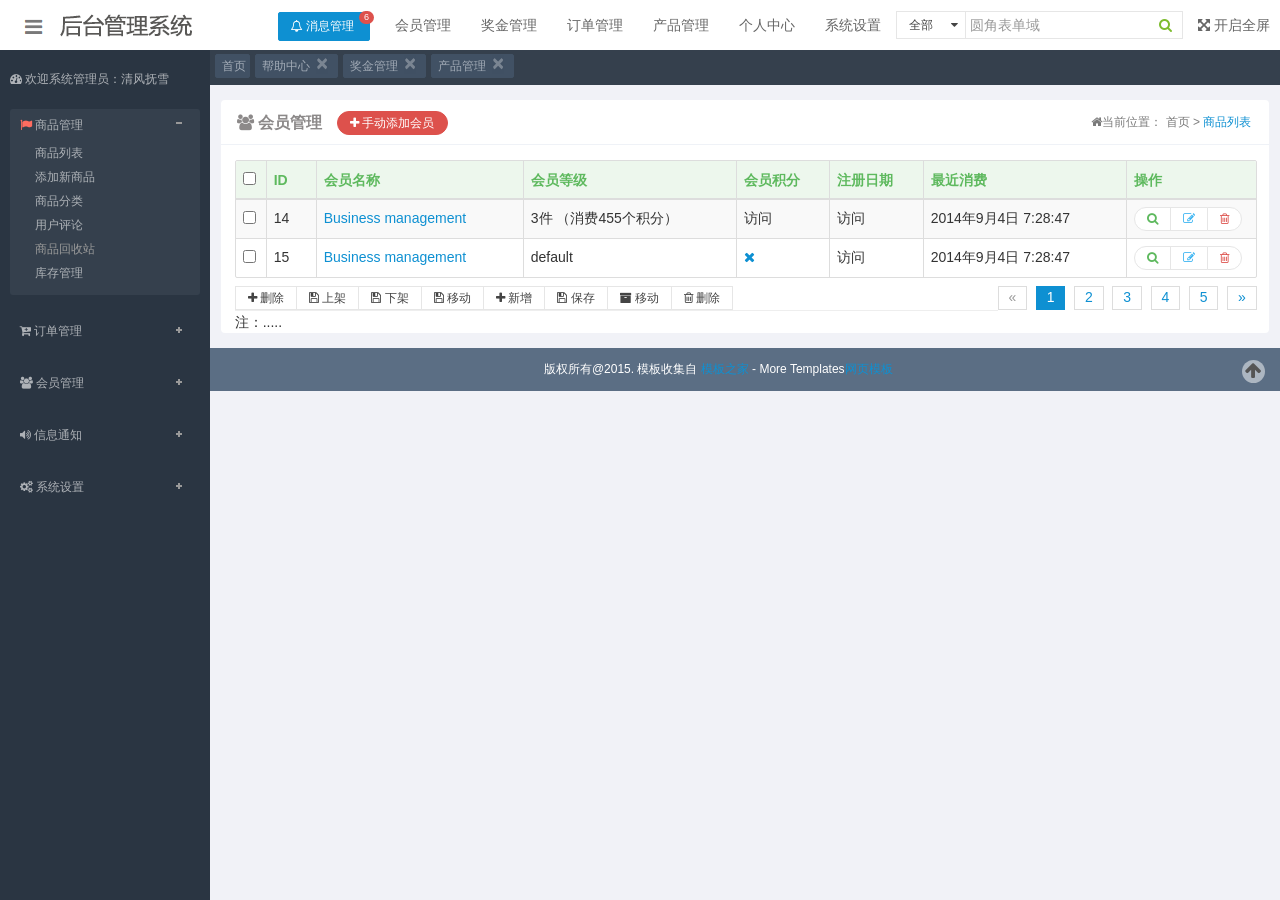
<file: WebContent/amz_3_zx/amz_3_zx/会员列表.html>
<!doctype html>
<html class="no-js">
<head>
<meta charset="utf-8">
<meta http-equiv="X-UA-Compatible" content="IE=edge">
<title>Amaze UI Admin index Examples</title>
<meta name="description" content="这是一个 index 页面">
<meta name="keywords" content="index">
<meta name="viewport" content="width=device-width, initial-scale=1, maximum-scale=1, user-scalable=no">
<meta name="renderer" content="webkit">
<meta http-equiv="Cache-Control" content="no-siteapp" />
<link rel="icon" type="image/png" href="assets/i/favicon.png">
<link rel="apple-touch-icon-precomposed" href="assets/i/app-icon72x72@2x.png">
<meta name="apple-mobile-web-app-title" content="Amaze UI" />
<link rel="stylesheet" href="assets/css/amazeui.min.css"/>
<link rel="stylesheet" href="assets/css/admin.css">
<script src="assets/js/jquery.min.js"></script>
<script src="assets/js/app.js"></script>
</head>
<body>
<!--[if lte IE 9]><p class="browsehappy">升级你的浏览器吧！ <a href="http://se.360.cn/" target="_blank">升级浏览器</a>以获得更好的体验！</p><![endif]-->






</head>

<body>
<header class="am-topbar admin-header">
  <div class="am-topbar-brand"><img src="assets/i/logo.png"></div>

  <div class="am-collapse am-topbar-collapse" id="topbar-collapse">
    <ul class="am-nav am-nav-pills am-topbar-nav admin-header-list">

   <li class="am-dropdown tognzhi" data-am-dropdown>
  <button class="am-btn am-btn-primary am-dropdown-toggle am-btn-xs am-radius am-icon-bell-o" data-am-dropdown-toggle> 消息管理<span class="am-badge am-badge-danger am-round">6</span></button>
  <ul class="am-dropdown-content">
  	
  	
  	
    <li class="am-dropdown-header">所有消息都在这里</li>

    

    <li><a href="#">未激活会员 <span class="am-badge am-badge-danger am-round">556</span></a></li>
    <li><a href="#">未激活代理 <span class="am-badge am-badge-danger am-round">69</span></a></a></li>
    <li><a href="#">未处理汇款</a></li>
    <li><a href="#">未发放提现</a></li>
    <li><a href="#">未发货订单</a></li>
    <li><a href="#">低库存产品</a></li>
    <li><a href="#">信息反馈</a></li>
    
    
    
  </ul>
</li>

 <li class="kuanjie">
 	
 	<a href="#">会员管理</a>          
 	<a href="#">奖金管理</a> 
 	<a href="#">订单管理</a>   
 	<a href="#">产品管理</a> 
 	<a href="#">个人中心</a> 
 	 <a href="#">系统设置</a>
 </li>

 <li class="soso">
 	
<p>   
	
	<select data-am-selected="{btnWidth: 70, btnSize: 'sm', btnStyle: 'default'}">
          <option value="b">全部</option>
          <option value="o">产品</option>
          <option value="o">会员</option>
          
        </select>

</p>

<p class="ycfg"><input type="text" class="am-form-field am-input-sm" placeholder="圆角表单域" /></p>
<p><button class="am-btn am-btn-xs am-btn-default am-xiao"><i class="am-icon-search"></i></button></p>
 </li>




      <li class="am-hide-sm-only" style="float: right;"><a href="javascript:;" id="admin-fullscreen"><span class="am-icon-arrows-alt"></span> <span class="admin-fullText">开启全屏</span></a></li>
    </ul>
  </div>
</header>

<div class="am-cf admin-main"> 

<div class="nav-navicon admin-main admin-sidebar">
    
    
    <div class="sideMenu am-icon-dashboard" style="color:#aeb2b7; margin: 10px 0 0 0;"> 欢迎系统管理员：清风抚雪</div>
    <div class="sideMenu">
      <h3 class="am-icon-flag"><em></em> <a href="#">商品管理</a></h3>
      <ul>
        <li><a href="商品列表.html">商品列表</a></li>
        <li class="func" dataType='html' dataLink='msn.htm' iconImg='images/msn.gif'><a href="添加新商品.html">添加新商品</a></li>
        <li><a href="商品分类.html">商品分类</a></li>
        <li><a href="用户评论.html">用户评论</a></li>
        <li>商品回收站</li>
        <li><a href="库存管理.html">库存管理</a> </li>
      </ul>
      <h3 class="am-icon-cart-plus"><em></em> <a href="#"> 订单管理</a></h3>
      <ul>
        <li><a href="订单列表.html">订单列表</a></li>
        <li>合并订单</li>
        <li>订单打印</li>
        <li>添加订单</li>
        <li>发货单列表</li>
        <li>换货单列表</li>
      </ul>
      <h3 class="am-icon-users"><em></em> <a href="#">会员管理</a></h3>
      <ul>
        <li><a href="会员列表.html">会员列表</a>  </li>
        <li>未激活会员</li>
        <li>团队系谱图</li>
        <li>会员推荐图</li>
        <li>推荐列表</li>
      </ul>
      <h3 class="am-icon-volume-up"><em></em> <a href="信息通知.html">信息通知</a></h3>
      <ul>
        <li>站内消息 /留言 </li>
        <li>短信</li>
        <li>邮件</li>
        <li>微信</li>
        <li>客服</li>
      </ul>
      <h3 class="am-icon-gears"><em></em> <a href="系统设置.html">系统设置</a></h3>
      <ul>
        <li>数据备份</li>
        <li>邮件/短信管理</li>
        <li>上传/下载</li>
        <li>权限</li>
        <li>网站设置</li>
        <li>第三方支付</li>
        <li>提现 /转账 出入账汇率</li>
        <li>平台设置</li>
        <li>声音文件</li>
      </ul>
    </div>
    <!-- sideMenu End --> 
    
    <script type="text/javascript">
			jQuery(".sideMenu").slide({
				titCell:"h3", //鼠标触发对象
				targetCell:"ul", //与titCell一一对应，第n个titCell控制第n个targetCell的显示隐藏
				effect:"slideDown", //targetCell下拉效果
				delayTime:300 , //效果时间
				triggerTime:150, //鼠标延迟触发时间（默认150）
				defaultPlay:true,//默认是否执行效果（默认true）
				returnDefault:true //鼠标从.sideMen移走后返回默认状态（默认false）
				});
		</script> 

    
    
    
    
    
    
    
</div>

<div class=" admin-content">
	
		<div class="daohang">
			<ul>
				<li><button type="button" class="am-btn am-btn-default am-radius am-btn-xs"> 首页 </li>
				<li><button type="button" class="am-btn am-btn-default am-radius am-btn-xs">帮助中心<a href="javascript: void(0)" class="am-close am-close-spin" data-am-modal-close="">×</a></button></li>
				<li><button type="button" class="am-btn am-btn-default am-radius am-btn-xs">奖金管理<a href="javascript: void(0)" class="am-close am-close-spin" data-am-modal-close="">×</a></button></li>
				<li><button type="button" class="am-btn am-btn-default am-radius am-btn-xs">产品管理<a href="javascript: void(0)" class="am-close am-close-spin" data-am-modal-close="">×</a></button></li>
				
				
			</ul>

       

	
</div>


<div class="am-popup am-popup-inner" id="my-popup">
	
	    <div class="am-popup-hd">
      <h4 class="am-popup-title">添加商品一级分类</h4>
      <span data-am-modal-close
            class="am-close">&times;</span>
    </div>
	
	    <div class="am-popup-bd">
      

      <form class="am-form tjlanmu">


        <div class="am-form-group">
          <div class="zuo">栏目名称：</div>
          <div class="you">
            <input type="email" class="am-input-sm" id="doc-ipt-email-1" placeholder="请输入标题">
          </div>
        </div>
        <div class="am-form-group">
          <div class="zuo">栏目关键词：</div>
          <div class="you">
            <input type="password" class="am-input-sm" id="doc-ipt-pwd-1" placeholder="请输入关键词">
          </div>
        </div>
        <div class="am-form-group am-cf">
          <div class="zuo">栏目描述：</div>
          <div class="you">
            <textarea class="" rows="2" id="doc-ta-1"></textarea>
          </div>
        </div>
        <div class="am-form-group am-cf">
          <div class="zuo">栏目图片：</div>
          <div class="you" style="height: 45px;">
            <input type="file" id="doc-ipt-file-1">
            <p class="am-form-help">请选择要上传的文件...</p>
          </div>
        </div>
        <div class="am-form-group am-cf">
          <div class="zuo">简介：</div>
          <div class="you">
            <textarea class="" rows="2" id="doc-ta-1"></textarea>
          </div>
        </div>
        <div class="am-form-group am-cf">
        <div class="zuo">状态：</div>
        <div class="you" style="margin-top: 3px;">
          <label class="am-checkbox-inline">
            <input type="checkbox" value="option1">
            显示 </label>
          <label class="am-checkbox-inline">
            <input type="checkbox" value="option2">
            隐藏 </label>

            </div>
        </div>
        <div class="am-form-group am-cf">
          <div class="you">
            <p>
              <button type="submit" class="am-btn am-btn-success am-radius">提交</button>
            </p>
          </div>
        </div>
      </form>
    











    </div>

	

</div>
	
	
	
	
	
	<div class="am-popup am-popup-inner" id="my-popups">
	
	    <div class="am-popup-hd">
      <h4 class="am-popup-title">修改栏目名称</h4>
      <span data-am-modal-close
            class="am-close">&times;</span>
    </div>
	
	    <div class="am-popup-bd">
      

      <form class="am-form tjlanmu">


        <div class="am-form-group">
          <div class="zuo">栏目名称：</div>
          <div class="you">
            <input type="email" class="am-input-sm" id="doc-ipt-email-1" placeholder="请输入标题">
          </div>
        </div>
        <div class="am-form-group">
          <div class="zuo">栏目关键词：</div>
          <div class="you">
            <input type="password" class="am-input-sm" id="doc-ipt-pwd-1" placeholder="请输入关键词">
          </div>
        </div>
        <div class="am-form-group am-cf">
          <div class="zuo">栏目描述：</div>
          <div class="you">
            <textarea class="" rows="2" id="doc-ta-1"></textarea>
          </div>
        </div>
        <div class="am-form-group am-cf">
          <div class="zuo">栏目图片：</div>
          <div class="you" style="height: 45px;">
            <input type="file" id="doc-ipt-file-1">
            <p class="am-form-help">请选择要上传的文件...</p>
          </div>
        </div>
        <div class="am-form-group am-cf">
          <div class="zuo">简介：</div>
          <div class="you">
            <textarea class="" rows="2" id="doc-ta-1"></textarea>
          </div>
        </div>
        <div class="am-form-group am-cf">
        <div class="zuo">状态：</div>
        <div class="you" style="margin-top: 3px;">
          <label class="am-checkbox-inline">
            <input type="checkbox" value="option1">
            显示 </label>
          <label class="am-checkbox-inline">
            <input type="checkbox" value="option2">
            隐藏 </label>

            </div>
        </div>
        <div class="am-form-group am-cf">
          <div class="you">
            <p>
              <button type="submit" class="am-btn am-btn-success am-radius">提交</button>
            </p>
          </div>
        </div>
      </form>
    











    </div>

	

</div>
	
	
	
	


<div class="admin-biaogelist">
	
    <div class="listbiaoti am-cf">
      <ul class="am-icon-users"> 会员管理</ul>
      
      <dl class="am-icon-home" style="float: right;">当前位置： 首页 > <a href="#">商品列表</a></dl>
      
      <dl>
        <button type="button" class="am-btn am-btn-danger am-round am-btn-xs am-icon-plus" > 手动添加会员</button>
      </dl>
      <!--这里打开的是新页面-->
      
      
      
      
      
      
      
      
      
      
      
      
      
    </div>
    
    
    
    
    
    
    
    
    
    
    
	
	


    <form class="am-form am-g">
          <table width="100%" class="am-table am-table-bordered am-table-radius am-table-striped">
            <thead>
              <tr class="am-success">
                <th class="table-check"><input type="checkbox" /></th>

                <th class="table-id">ID</th>
                <th class="table-title">会员名称</th>
                <th class="table-type">会员等级</th>
                <th class="table-author am-hide-sm-only">会员积分</th>
                <th class="table-author am-hide-sm-only">注册日期</th>
                <th class="table-date am-hide-sm-only">最近消费</th>
                <th width="130px" class="table-set">操作</th>
              </tr>
            </thead>
            <tbody>
              <tr>
                <td><input type="checkbox" /></td>
                
                <td>14</td>
                <td><a href="#">Business management</a></td>
                <td>3件 （消费455个积分）</td>
                <td class="am-hide-sm-only">访问</td><td class="am-hide-sm-only">访问</td>
                <td class="am-hide-sm-only">2014年9月4日 7:28:47</td>
                <td>
                	
                	
                      	
                	<div class="am-btn-toolbar">
                    <div class="am-btn-group am-btn-group-xs">
                      <button class="am-btn am-btn-default am-btn-xs am-text-success am-round"><span class="am-icon-search" title="查看订单详情"></span> </button>
                      <button class="am-btn am-btn-default am-btn-xs am-text-secondary am-round" data-am-modal="{target: '#my-popups'}" title="修改订单"><span class="am-icon-pencil-square-o"></span></button>
                      <button class="am-btn am-btn-default am-btn-xs am-text-danger am-round" title="删除订单"><span class="am-icon-trash-o" ></span></button>
                    </div>
                  </div>
                	
                	
                	
                	
                	
                	
                </td>
              </tr>
              <tr>
                <td><input type="checkbox" /></td>
                
                <td>15</td>
                <td><a href="#">Business management</a></td>
                <td>default</td>
                <td class="am-hide-sm-only"><i class="am-icon-close am-text-primary"></i></td><td class="am-hide-sm-only">访问</td>
                <td class="am-hide-sm-only">2014年9月4日 7:28:47</td>
                <td>
                	
                	<div class="am-btn-toolbar">
                    <div class="am-btn-group am-btn-group-xs">
                      <button class="am-btn am-btn-default am-btn-xs am-text-success am-round"><span class="am-icon-search" title="查看订单详情"></span> </button>
                      <button class="am-btn am-btn-default am-btn-xs am-text-secondary am-round" data-am-modal="{target: '#my-popups'}" title="修改订单"><span class="am-icon-pencil-square-o"></span></button>
                      <button class="am-btn am-btn-default am-btn-xs am-text-danger am-round" title="删除订单"><span class="am-icon-trash-o" ></span></button>
                    </div>
                  </div>
                
                </td>
              </tr>
            </tbody>
          </table>
          
                 <div class="am-btn-group am-btn-group-xs">
              <button type="button" class="am-btn am-btn-default"><span class="am-icon-plus"></span> 删除</button>
              <button type="button" class="am-btn am-btn-default"><span class="am-icon-save"></span> 上架</button>
              <button type="button" class="am-btn am-btn-default"><span class="am-icon-save"></span> 下架</button>
              <button type="button" class="am-btn am-btn-default"><span class="am-icon-save"></span> 移动</button>
              <button type="button" class="am-btn am-btn-default"><span class="am-icon-plus"></span> 新增</button>
              <button type="button" class="am-btn am-btn-default"><span class="am-icon-save"></span> 保存</button>
              <button type="button" class="am-btn am-btn-default"><span class="am-icon-archive"></span> 移动</button>
              <button type="button" class="am-btn am-btn-default"><span class="am-icon-trash-o"></span> 删除</button>
            </div>
          
          <ul class="am-pagination am-fr">
                <li class="am-disabled"><a href="#">«</a></li>
                <li class="am-active"><a href="#">1</a></li>
                <li><a href="#">2</a></li>
                <li><a href="#">3</a></li>
                <li><a href="#">4</a></li>
                <li><a href="#">5</a></li>
                <li><a href="#">»</a></li>
              </ul>
          
          
          
      
          <hr />
          <p>注：.....</p>
        </form>
 
 
 
 
 <div class="foods">
  <ul>
    版权所有@2015. 模板收集自 <a href="http://www.cssmoban.com/" target="_blank" title="模板之家">模板之家</a> -  More Templates<a href="http://www.cssmoban.com/" title="网页模板" target="_blank">网页模板</a>
  </ul>
  <dl>
    <a href="" title="返回头部" class="am-icon-btn am-icon-arrow-up"></a>
  </dl>
</div>




</div>

</div>




</div>

<!--[if lt IE 9]>
<script src="http://libs.baidu.com/jquery/1.11.1/jquery.min.js"></script>
<script src="http://cdn.staticfile.org/modernizr/2.8.3/modernizr.js"></script>
<script src="assets/js/polyfill/rem.min.js"></script>
<script src="assets/js/polyfill/respond.min.js"></script>
<script src="assets/js/amazeui.legacy.js"></script>
<![endif]--> 

<!--[if (gte IE 9)|!(IE)]><!--> 
<script src="assets/js/amazeui.min.js"></script>
<!--<![endif]-->



</body>
</html>
</file>
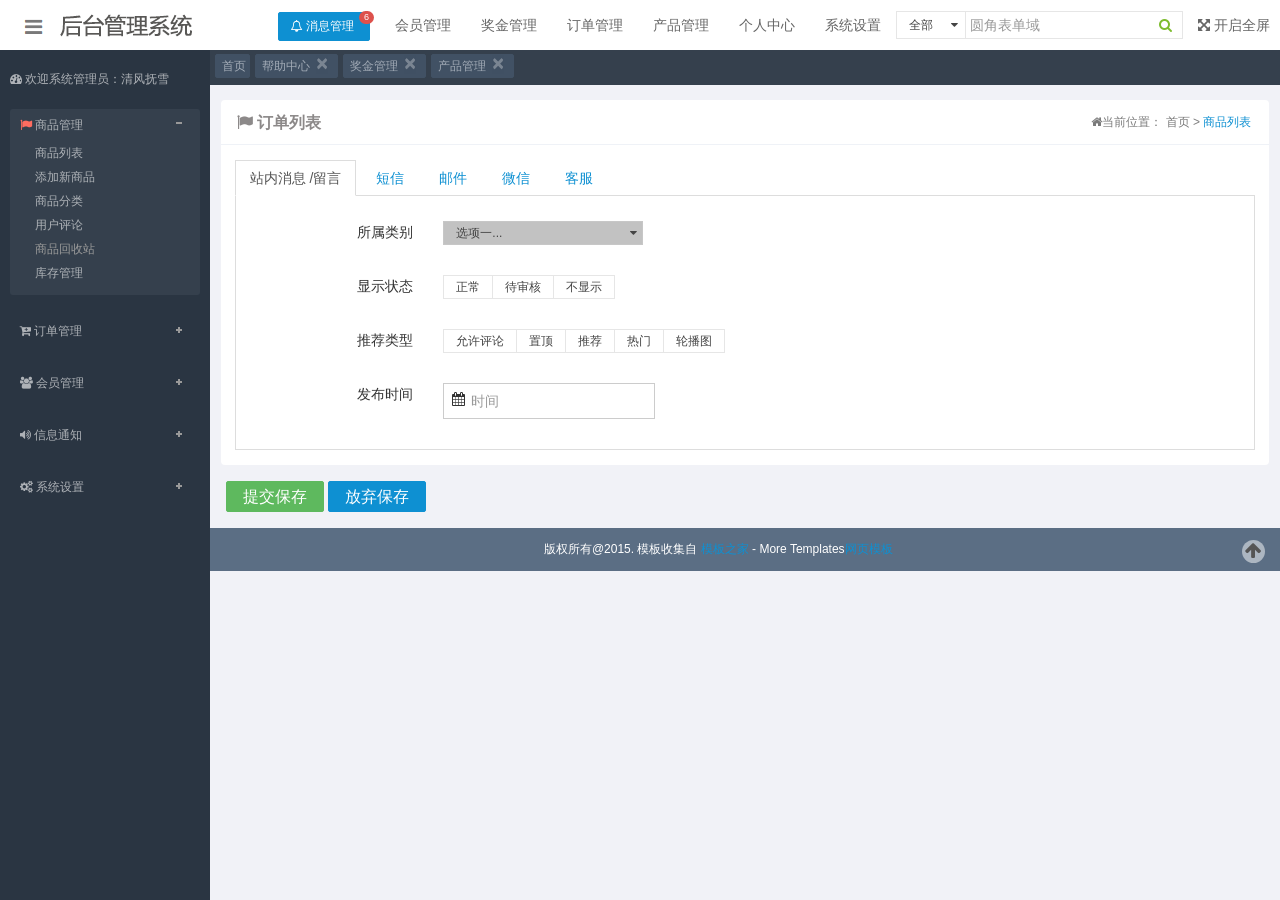
<file: WebContent/amz_3_zx/amz_3_zx/信息通知.html>
<!doctype html>
<html class="no-js">
<head>
<meta charset="utf-8">
<meta http-equiv="X-UA-Compatible" content="IE=edge">
<title>Amaze UI Admin index Examples</title>
<meta name="description" content="这是一个 index 页面">
<meta name="keywords" content="index">
<meta name="viewport" content="width=device-width, initial-scale=1, maximum-scale=1, user-scalable=no">
<meta name="renderer" content="webkit">
<meta http-equiv="Cache-Control" content="no-siteapp" />
<link rel="icon" type="image/png" href="assets/i/favicon.png">
<link rel="apple-touch-icon-precomposed" href="assets/i/app-icon72x72@2x.png">
<meta name="apple-mobile-web-app-title" content="Amaze UI" />
<link rel="stylesheet" href="assets/css/amazeui.min.css"/>
<link rel="stylesheet" href="assets/css/admin.css">
<script src="assets/js/jquery.min.js"></script>
<script src="assets/js/app.js"></script>
</head>
<body>
<!--[if lte IE 9]><p class="browsehappy">升级你的浏览器吧！ <a href="http://se.360.cn/" target="_blank">升级浏览器</a>以获得更好的体验！</p><![endif]-->






</head>

<body>
<header class="am-topbar admin-header">
  <div class="am-topbar-brand"><img src="assets/i/logo.png"></div>

  <div class="am-collapse am-topbar-collapse" id="topbar-collapse">
    <ul class="am-nav am-nav-pills am-topbar-nav admin-header-list">

   <li class="am-dropdown tognzhi" data-am-dropdown>
  <button class="am-btn am-btn-primary am-dropdown-toggle am-btn-xs am-radius am-icon-bell-o" data-am-dropdown-toggle> 消息管理<span class="am-badge am-badge-danger am-round">6</span></button>
  <ul class="am-dropdown-content">
  	
  	
  	
    <li class="am-dropdown-header">所有消息都在这里</li>

    

    <li><a href="#">未激活会员 <span class="am-badge am-badge-danger am-round">556</span></a></li>
    <li><a href="#">未激活代理 <span class="am-badge am-badge-danger am-round">69</span></a></a></li>
    <li><a href="#">未处理汇款</a></li>
    <li><a href="#">未发放提现</a></li>
    <li><a href="#">未发货订单</a></li>
    <li><a href="#">低库存产品</a></li>
    <li><a href="#">信息反馈</a></li>
    
    
    
  </ul>
</li>

 <li class="kuanjie">
 	
 	<a href="#">会员管理</a>          
 	<a href="#">奖金管理</a> 
 	<a href="#">订单管理</a>   
 	<a href="#">产品管理</a> 
 	<a href="#">个人中心</a> 
 	 <a href="#">系统设置</a>
 </li>

 <li class="soso">
 	
<p>   
	
	<select data-am-selected="{btnWidth: 70, btnSize: 'sm', btnStyle: 'default'}">
          <option value="b">全部</option>
          <option value="o">产品</option>
          <option value="o">会员</option>
          
        </select>

</p>

<p class="ycfg"><input type="text" class="am-form-field am-input-sm" placeholder="圆角表单域" /></p>
<p><button class="am-btn am-btn-xs am-btn-default am-xiao"><i class="am-icon-search"></i></button></p>
 </li>




      <li class="am-hide-sm-only" style="float: right;"><a href="javascript:;" id="admin-fullscreen"><span class="am-icon-arrows-alt"></span> <span class="admin-fullText">开启全屏</span></a></li>
    </ul>
  </div>
</header>

<div class="am-cf admin-main"> 

<div class="nav-navicon admin-main admin-sidebar">
    
    
    <div class="sideMenu am-icon-dashboard" style="color:#aeb2b7; margin: 10px 0 0 0;"> 欢迎系统管理员：清风抚雪</div>
    <div class="sideMenu">
      <h3 class="am-icon-flag"><em></em> <a href="#">商品管理</a></h3>
      <ul>
        <li><a href="商品列表.html">商品列表</a></li>
        <li class="func" dataType='html' dataLink='msn.htm' iconImg='images/msn.gif'><a href="添加新商品.html">添加新商品</a></li>
        <li><a href="商品分类.html">商品分类</a></li>
        <li><a href="用户评论.html">用户评论</a></li>
        <li>商品回收站</li>
        <li><a href="库存管理.html">库存管理</a> </li>
      </ul>
      <h3 class="am-icon-cart-plus"><em></em> <a href="#"> 订单管理</a></h3>
      <ul>
        <li><a href="订单列表.html">订单列表</a></li>
        <li>合并订单</li>
        <li>订单打印</li>
        <li>添加订单</li>
        <li>发货单列表</li>
        <li>换货单列表</li>
      </ul>
      <h3 class="am-icon-users"><em></em> <a href="#">会员管理</a></h3>
      <ul>
        <li><a href="会员列表.html">会员列表</a> </li>
        <li>未激活会员</li>
        <li>团队系谱图</li>
        <li>会员推荐图</li>
        <li>推荐列表</li>
      </ul>
      <h3 class="am-icon-volume-up"><em></em> <a href="信息通知.html">信息通知</a></h3>
      <ul>
        <li>站内消息 /留言 </li>
        <li>短信</li>
        <li>邮件</li>
        <li>微信</li>
        <li>客服</li>
      </ul>
      <h3 class="am-icon-gears"><em></em> <a href="系统设置.html">系统设置</a></h3>
      <ul>
        <li>数据备份</li>
        <li>邮件/短信管理</li>
        <li>上传/下载</li>
        <li>权限</li>
        <li>网站设置</li>
        <li>第三方支付</li>
        <li>提现 /转账 出入账汇率</li>
        <li>平台设置</li>
        <li>声音文件</li>
      </ul>
    </div>
    <!-- sideMenu End --> 
    
    <script type="text/javascript">
			jQuery(".sideMenu").slide({
				titCell:"h3", //鼠标触发对象
				targetCell:"ul", //与titCell一一对应，第n个titCell控制第n个targetCell的显示隐藏
				effect:"slideDown", //targetCell下拉效果
				delayTime:300 , //效果时间
				triggerTime:150, //鼠标延迟触发时间（默认150）
				defaultPlay:true,//默认是否执行效果（默认true）
				returnDefault:true //鼠标从.sideMen移走后返回默认状态（默认false）
				});
		</script> 

    
    
    
    
    
    
    
</div>
		
		
		
		<div class="daohang">
			<ul>
				<li><button type="button" class="am-btn am-btn-default am-radius am-btn-xs"> 首页 </li>
				<li><button type="button" class="am-btn am-btn-default am-radius am-btn-xs">帮助中心<a href="javascript: void(0)" class="am-close am-close-spin" data-am-modal-close="">×</a></button></li>
				<li><button type="button" class="am-btn am-btn-default am-radius am-btn-xs">奖金管理<a href="javascript: void(0)" class="am-close am-close-spin" data-am-modal-close="">×</a></button></li>
				<li><button type="button" class="am-btn am-btn-default am-radius am-btn-xs">产品管理<a href="javascript: void(0)" class="am-close am-close-spin" data-am-modal-close="">×</a></button></li>
				
				
			</ul>

       

	
</div>



<div class="admin-biaogelist">
	
    <div class="listbiaoti am-cf">
      <ul class="am-icon-flag on"> 订单列表</ul>
      
      <dl class="am-icon-home" style="float: right;">当前位置： 首页 > <a href="#">商品列表</a></dl>

      
      
    </div>
    
    
    
      <div class="am-tabs am-margin" data-am-tabs>
    <ul class="am-tabs-nav am-nav am-nav-tabs">
      <li class="am-active"><a href="#tab1">站内消息 /留言</a></li>
      <li><a href="#tab2">短信</a></li>
      <li><a href="#tab3">邮件</a></li>
      <li><a href="#tab4">微信</a></li>
      <li><a href="#tab5">客服</a></li>
    </ul>





    <div class="am-tabs-bd">
      <div class="am-tab-panel am-fade am-in am-active" id="tab1">
        <div class="am-g am-margin-top">
          <div class="am-u-sm-4 am-u-md-2 am-text-right">所属类别</div>
          <div class="am-u-sm-8 am-u-md-10">
            <select data-am-selected="{btnSize: 'sm'}">
              <option value="option1">选项一...</option>
              <option value="option2">选项二.....</option>
              <option value="option3">选项三........</option>
            </select>
          </div>
        </div>

        <div class="am-g am-margin-top">
          <div class="am-u-sm-4 am-u-md-2 am-text-right">显示状态</div>
          <div class="am-u-sm-8 am-u-md-10">
            <div class="am-btn-group" data-am-button>
              <label class="am-btn am-btn-default am-btn-xs">
                <input type="radio" name="options" id="option1"> 正常
              </label>
              <label class="am-btn am-btn-default am-btn-xs">
                <input type="radio" name="options" id="option2"> 待审核
              </label>
              <label class="am-btn am-btn-default am-btn-xs">
                <input type="radio" name="options" id="option3"> 不显示
              </label>
            </div>
          </div>
        </div>

        <div class="am-g am-margin-top">
          <div class="am-u-sm-4 am-u-md-2 am-text-right">推荐类型</div>
          <div class="am-u-sm-8 am-u-md-10">
            <div class="am-btn-group" data-am-button>
              <label class="am-btn am-btn-default am-btn-xs">
                <input type="checkbox"> 允许评论
              </label>
              <label class="am-btn am-btn-default am-btn-xs">
                <input type="checkbox"> 置顶
              </label>
              <label class="am-btn am-btn-default am-btn-xs">
                <input type="checkbox"> 推荐
              </label>
              <label class="am-btn am-btn-default am-btn-xs">
                <input type="checkbox"> 热门
              </label>
              <label class="am-btn am-btn-default am-btn-xs">
                <input type="checkbox"> 轮播图
              </label>
            </div>
          </div>
        </div>

        <div class="am-g am-margin-top">
          <div class="am-u-sm-4 am-u-md-2 am-text-right">
            发布时间
          </div>
          <div class="am-u-sm-8 am-u-md-10">
            <form action="" class="am-form am-form-inline">
              <div class="am-form-group am-form-icon">
                <i class="am-icon-calendar"></i>
                <input type="text" class="am-form-field am-input-sm" placeholder="时间">
              </div>
            </form>
          </div>
        </div>

      </div>

      <div class="am-tab-panel am-fade" id="tab2">
        <form class="am-form">
          <div class="am-g am-margin-top">
            <div class="am-u-sm-4 am-u-md-2 am-text-right">
              文章标题
            </div>
            <div class="am-u-sm-8 am-u-md-4">
              <input type="text" class="am-input-sm">
            </div>
            <div class="am-hide-sm-only am-u-md-6">*必填，不可重复</div>
          </div>

          <div class="am-g am-margin-top">
            <div class="am-u-sm-4 am-u-md-2 am-text-right">
              文章作者
            </div>
            <div class="am-u-sm-8 am-u-md-4 am-u-end col-end">
              <input type="text" class="am-input-sm">
            </div>
          </div>

          <div class="am-g am-margin-top">
            <div class="am-u-sm-4 am-u-md-2 am-text-right">
              信息来源
            </div>
            <div class="am-u-sm-8 am-u-md-4">
              <input type="text" class="am-input-sm">
            </div>
            <div class="am-hide-sm-only am-u-md-6">选填</div>
          </div>

          <div class="am-g am-margin-top">
            <div class="am-u-sm-4 am-u-md-2 am-text-right">
              内容摘要
            </div>
            <div class="am-u-sm-8 am-u-md-4">
              <input type="text" class="am-input-sm">
            </div>
            <div class="am-u-sm-12 am-u-md-6">不填写则自动截取内容前255字符</div>
          </div>

          <div class="am-g am-margin-top-sm">
            <div class="am-u-sm-12 am-u-md-2 am-text-right admin-form-text">
              内容描述
            </div>
            <div class="am-u-sm-12 am-u-md-10">
              <textarea rows="10" placeholder="请使用富文本编辑插件"></textarea>
            </div>
          </div>

        </form>
      </div>

      <div class="am-tab-panel am-fade" id="tab3">
        <form class="am-form">
          


<div class="xitong">
    
<div class="am-alert am-alert-success" data-am-alert>

  <p>发件箱设置（站内所有邮件均由此邮箱发送，如会员密码找回邮件等）</p>
</div>
    	
    
              <div class="am-form-group">
          <div class="zuo">发件人：</div>
          <div class="you" style="max-width: 300px;">
            <input type="email" class="am-input-sm" id="doc-ipt-email-1" placeholder="请输入标题">
          </div>
        </div>
        
                 <div class="am-form-group">
          <div class="zuo">邮箱账号：</div>
          <div class="you" style="max-width: 300px;">
            <input type="email" class="am-input-sm" id="doc-ipt-email-1" placeholder="请输入标题">
          </div>
        </div>
        
        
                      <div class="am-form-group">
          <div class="zuo">邮箱密码：</div>
          <div class="you" style="max-width: 300px;">
            <input type="email" class="am-input-sm" id="doc-ipt-email-1" placeholder="请输入标题">
          </div>
        </div>
        
        
                      <div class="am-form-group">
          <div class="zuo">SMTP：</div>
          <div class="you" style="max-width: 300px;">
            <input type="email" class="am-input-sm" id="doc-ipt-email-1" placeholder="请输入标题">
          </div>
        </div>
        
            <div class="am-form-group">
          <div class="zuo">发送端口：</div>
          <div class="you" style="max-width: 300px;">
            <input type="email" class="am-input-sm" id="doc-ipt-email-1" placeholder="请输入标题">
          </div>
        </div>
        
        
          <div class="am-form-group">
          <div class="zuo">发送方式：</div>
          <div class="you" style="margin-top: 4px;">
          <label class="am-radio-inline">
        <input type="radio"  value="" name="docInlineRadio"> SSL服务方式
      </label>
      <label class="am-radio-inline">
        <input type="radio" name="docInlineRadio"> TLS服务方式
      </label>

          </div>
        </div>


   <div class="am-form-group">
          <div class="zuo"></div>
          <div class="you" style="margin-top: 4px;">
         测试发送状态
         <br /><br />
          <button type="button" class="am-btn am-btn-success  am-radius am-btn-sm">保存选择</button>
          </div>
        </div>


   
      
      

      
      

      
      
      
      
      
    </div>



        </form>
      </div>
      
      <div class="am-tab-panel am-fade" id="tab4">
        <form class="am-form">
          <div class="am-g am-margin-top-sm">
            <div class="am-u-sm-4 am-u-md-2 am-text-right">
              SEO 标题
            </div>
            <div class="am-u-sm-8 am-u-md-4 am-u-end">
              <input type="text" class="am-input-sm">
            </div>
          </div>

          <div class="am-g am-margin-top-sm">
            <div class="am-u-sm-4 am-u-md-2 am-text-right">
              SEO 关键字
            </div>
            <div class="am-u-sm-8 am-u-md-4 am-u-end">
              <input type="text" class="am-input-sm">
            </div>
          </div>

          <div class="am-g am-margin-top-sm">
            <div class="am-u-sm-4 am-u-md-2 am-text-right">
              SEO 描述
            </div>
            <div class="am-u-sm-8 am-u-md-4 am-u-end">
              <textarea rows="4"></textarea>
            </div>
          </div>
        </form>
      </div>
      
      
      <div class="am-tab-panel am-fade" id="tab5">
        <form class="am-form">
          <div class="am-g am-margin-top-sm">
            <div class="am-u-sm-4 am-u-md-2 am-text-right">
              SEO 标题
            </div>
            <div class="am-u-sm-8 am-u-md-4 am-u-end">
              <input type="text" class="am-input-sm">
            </div>
          </div>

          <div class="am-g am-margin-top-sm">
            <div class="am-u-sm-4 am-u-md-2 am-text-right">
              SEO 关键字
            </div>
            <div class="am-u-sm-8 am-u-md-4 am-u-end">
              <input type="text" class="am-input-sm">
            </div>
          </div>

          <div class="am-g am-margin-top-sm">
            <div class="am-u-sm-4 am-u-md-2 am-text-right">
              SEO 描述
            </div>
            <div class="am-u-sm-8 am-u-md-4 am-u-end">
              <textarea rows="4"></textarea>
            </div>
          </div>
        </form>
      </div>
      
      
      

    </div>
  </div>

  <div class="am-margin">
    <button type="button" class="am-btn am-btn-success am-radius ">提交保存</button>
    <button type="button" class="am-btn am-btn-primary am-radius ">放弃保存</button>
  </div>
  
    
    
    
    
    
    
    
	
	


 
 <div class="foods">
  <ul>
    版权所有@2015. 模板收集自 <a href="http://www.cssmoban.com/" target="_blank" title="模板之家">模板之家</a> -  More Templates<a href="http://www.cssmoban.com/" title="网页模板" target="_blank">网页模板</a>
  </ul>
  <dl>
    <a href="" title="返回头部" class="am-icon-btn am-icon-arrow-up"></a>
  </dl>
</div>




</div>








</div>

<!--[if lt IE 9]>
<script src="http://libs.baidu.com/jquery/1.11.1/jquery.min.js"></script>
<script src="http://cdn.staticfile.org/modernizr/2.8.3/modernizr.js"></script>
<script src="assets/js/polyfill/rem.min.js"></script>
<script src="assets/js/polyfill/respond.min.js"></script>
<script src="assets/js/amazeui.legacy.js"></script>
<![endif]--> 

<!--[if (gte IE 9)|!(IE)]><!--> 
<script src="assets/js/amazeui.min.js"></script>
<!--<![endif]-->



</body>
</html>
</file>
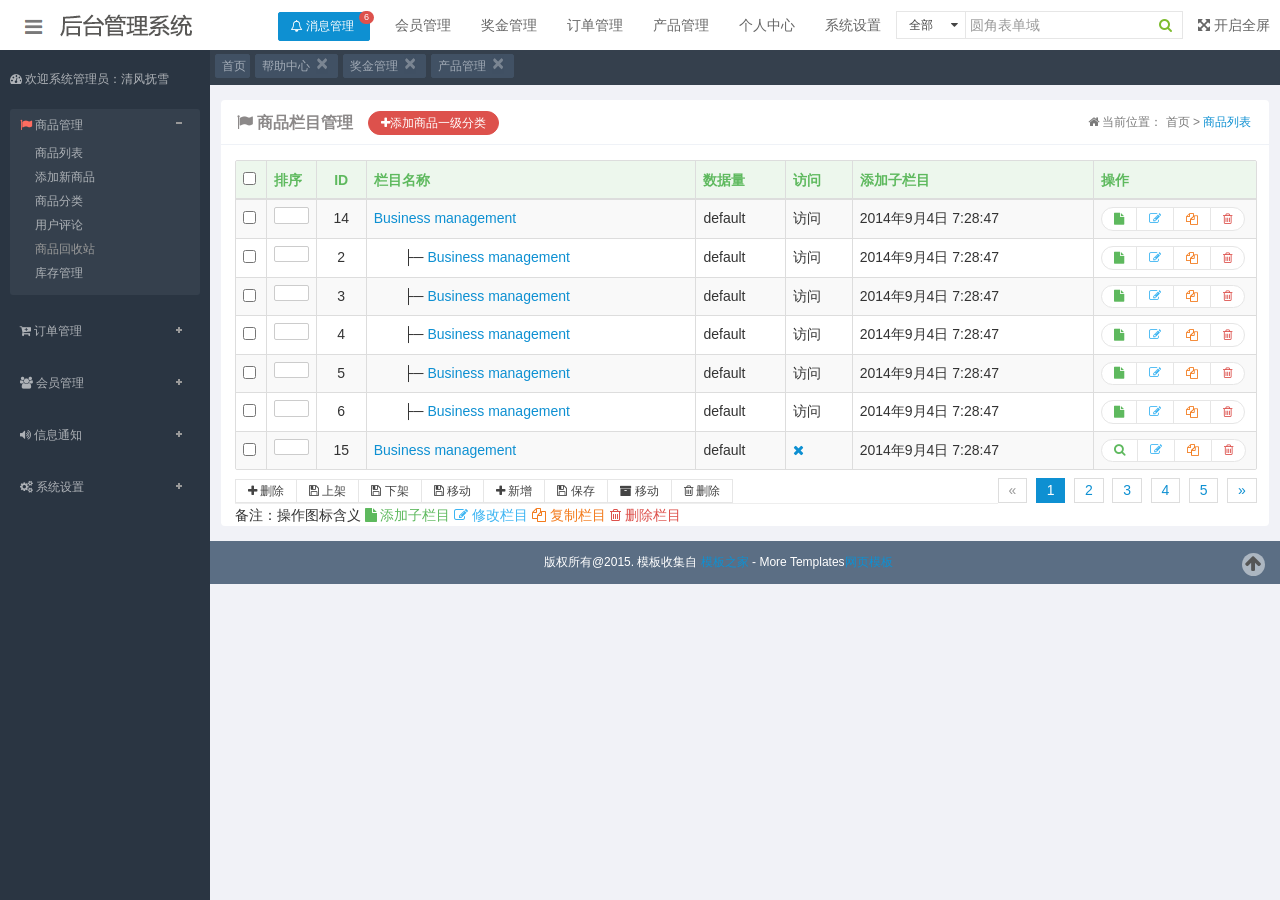
<file: WebContent/amz_3_zx/amz_3_zx/商品分类.html>
<!doctype html>
<html class="no-js">
<head>
<meta charset="utf-8">
<meta http-equiv="X-UA-Compatible" content="IE=edge">
<title>Amaze UI Admin index Examples</title>
<meta name="description" content="这是一个 index 页面">
<meta name="keywords" content="index">
<meta name="viewport" content="width=device-width, initial-scale=1, maximum-scale=1, user-scalable=no">
<meta name="renderer" content="webkit">
<meta http-equiv="Cache-Control" content="no-siteapp" />
<link rel="icon" type="image/png" href="assets/i/favicon.png">
<link rel="apple-touch-icon-precomposed" href="assets/i/app-icon72x72@2x.png">
<meta name="apple-mobile-web-app-title" content="Amaze UI" />
<link rel="stylesheet" href="assets/css/amazeui.min.css"/>
<link rel="stylesheet" href="assets/css/admin.css">
<script src="assets/js/jquery.min.js"></script>
<script src="assets/js/app.js"></script>
</head>
<body>
<!--[if lte IE 9]><p class="browsehappy">升级你的浏览器吧！ <a href="http://se.360.cn/" target="_blank">升级浏览器</a>以获得更好的体验！</p><![endif]-->

</head>

<body>
<header class="am-topbar admin-header">
  <div class="am-topbar-brand"><img src="assets/i/logo.png"></div>
  <div class="am-collapse am-topbar-collapse" id="topbar-collapse">
    <ul class="am-nav am-nav-pills am-topbar-nav admin-header-list">
      <li class="am-dropdown tognzhi" data-am-dropdown>
        <button class="am-btn am-btn-primary am-dropdown-toggle am-btn-xs am-radius am-icon-bell-o" data-am-dropdown-toggle> 消息管理<span class="am-badge am-badge-danger am-round">6</span></button>
        <ul class="am-dropdown-content">
          <li class="am-dropdown-header">所有消息都在这里</li>
          <li><a href="#">未激活会员 <span class="am-badge am-badge-danger am-round">556</span></a></li>
          <li><a href="#">未激活代理 <span class="am-badge am-badge-danger am-round">69</span></a></a></li>
          <li><a href="#">未处理汇款</a></li>
          <li><a href="#">未发放提现</a></li>
          <li><a href="#">未发货订单</a></li>
          <li><a href="#">低库存产品</a></li>
          <li><a href="#">信息反馈</a></li>
        </ul>
      </li>
      <li class="kuanjie"> <a href="#">会员管理</a> <a href="#">奖金管理</a> <a href="#">订单管理</a> <a href="#">产品管理</a> <a href="#">个人中心</a> <a href="#">系统设置</a> </li>
      <li class="soso">
        <p>
          <select data-am-selected="{btnWidth: 70, btnSize: 'sm', btnStyle: 'default'}">
            <option value="b">全部</option>
            <option value="o">产品</option>
            <option value="o">会员</option>
          </select>
        </p>
        <p class="ycfg">
          <input type="text" class="am-form-field am-input-sm" placeholder="圆角表单域" />
        </p>
        <p>
          <button class="am-btn am-btn-xs am-btn-default am-xiao"><i class="am-icon-search"></i></button>
        </p>
      </li>
      <li class="am-hide-sm-only" style="float: right;"><a href="javascript:;" id="admin-fullscreen"><span class="am-icon-arrows-alt"></span> <span class="admin-fullText">开启全屏</span></a></li>
    </ul>
  </div>
</header>
<div class="am-cf admin-main">
  <div class="nav-navicon admin-main admin-sidebar">
    
    
    <div class="sideMenu am-icon-dashboard" style="color:#aeb2b7; margin: 10px 0 0 0;"> 欢迎系统管理员：清风抚雪</div>
    <div class="sideMenu">
      <h3 class="am-icon-flag"><em></em> <a href="#">商品管理</a></h3>
      <ul>
        <li><a href="商品列表.html">商品列表</a></li>
        <li class="func" dataType='html' dataLink='msn.htm' iconImg='images/msn.gif'><a href="添加新商品.html">添加新商品</a></li>
        <li><a href="商品分类.html">商品分类</a></li>
        <li><a href="用户评论.html">用户评论</a></li>
        <li>商品回收站</li>
        <li><a href="库存管理.html">库存管理</a> </li>
      </ul>
      <h3 class="am-icon-cart-plus"><em></em> <a href="#"> 订单管理</a></h3>
      <ul>
        <li><a href="订单列表.html">订单列表</a></li>
        <li>合并订单</li>
        <li>订单打印</li>
        <li>添加订单</li>
        <li>发货单列表</li>
        <li>换货单列表</li>
      </ul>
      <h3 class="am-icon-users"><em></em> <a href="#">会员管理</a></h3>
      <ul>
        <li><a href="会员列表.html">会员列表</a>  </li>
        <li>未激活会员</li>
        <li>团队系谱图</li>
        <li>会员推荐图</li>
        <li>推荐列表</li>
      </ul>
      <h3 class="am-icon-volume-up"><em></em> <a href="信息通知.html">信息通知</a></h3>
      <ul>
        <li>站内消息 /留言 </li>
        <li>短信</li>
        <li>邮件</li>
        <li>微信</li>
        <li>客服</li>
      </ul>
      <h3 class="am-icon-gears"><em></em> <a href="系统设置.html">系统设置</a></h3>
      <ul>
        <li>数据备份</li>
        <li>邮件/短信管理</li>
        <li>上传/下载</li>
        <li>权限</li>
        <li>网站设置</li>
        <li>第三方支付</li>
        <li>提现 /转账 出入账汇率</li>
        <li>平台设置</li>
        <li>声音文件</li>
      </ul>
    </div>
    <!-- sideMenu End --> 
    
    <script type="text/javascript">
			jQuery(".sideMenu").slide({
				titCell:"h3", //鼠标触发对象
				targetCell:"ul", //与titCell一一对应，第n个titCell控制第n个targetCell的显示隐藏
				effect:"slideDown", //targetCell下拉效果
				delayTime:300 , //效果时间
				triggerTime:150, //鼠标延迟触发时间（默认150）
				defaultPlay:true,//默认是否执行效果（默认true）
				returnDefault:true //鼠标从.sideMen移走后返回默认状态（默认false）
				});
		</script> 
  </div>
  <div class=" admin-content">
    <div class="daohang">
      <ul>
        <li>
        <button type="button" class="am-btn am-btn-default am-radius am-btn-xs">
        首页
        </li>
        <li>
        <button type="button" class="am-btn am-btn-default am-radius am-btn-xs">
        帮助中心<a href="javascript: void(0)" class="am-close am-close-spin" data-am-modal-close="">×</a>
        </button>
        </li>
        <li>
          <button type="button" class="am-btn am-btn-default am-radius am-btn-xs">
          奖金管理<a href="javascript: void(0)" class="am-close am-close-spin" data-am-modal-close="">×</a>
          </button>
        </li>
        <li>
          <button type="button" class="am-btn am-btn-default am-radius am-btn-xs">
          产品管理<a href="javascript: void(0)" class="am-close am-close-spin" data-am-modal-close="">×</a>
          </button>
        </li>
      </ul>
    </div>
    <div class="am-popup am-popup-inner" id="my-popup">
      <div class="am-popup-hd">
        <h4 class="am-popup-title">添加商品一级分类</h4>
        <span data-am-modal-close
            class="am-close">&times;</span> </div>
      <div class="am-popup-bd">
        <form class="am-form tjlanmu">
          <div class="am-form-group">
            <div class="zuo">栏目名称：</div>
            <div class="you">
              <input type="email" class="am-input-sm" id="doc-ipt-email-1" placeholder="请输入标题">
            </div>
          </div>
          <div class="am-form-group">
            <div class="zuo">栏目关键词：</div>
            <div class="you">
              <input type="password" class="am-input-sm" id="doc-ipt-pwd-1" placeholder="请输入关键词">
            </div>
          </div>
          <div class="am-form-group am-cf">
            <div class="zuo">栏目描述：</div>
            <div class="you">
              <textarea class="" rows="2" id="doc-ta-1"></textarea>
            </div>
          </div>
          <div class="am-form-group am-cf">
            <div class="zuo">栏目图片：</div>
            <div class="you" style="height: 45px;">
              <input type="file" id="doc-ipt-file-1">
              <p class="am-form-help">请选择要上传的文件...</p>
            </div>
          </div>
          <div class="am-form-group am-cf">
            <div class="zuo">简介：</div>
            <div class="you">
              <textarea class="" rows="2" id="doc-ta-1"></textarea>
            </div>
          </div>
          <div class="am-form-group am-cf">
            <div class="zuo">状态：</div>
            <div class="you" style="margin-top: 3px;">
              <label class="am-checkbox-inline">
                <input type="checkbox" value="option1">
                显示 </label>
              <label class="am-checkbox-inline">
                <input type="checkbox" value="option2">
                隐藏 </label>
            </div>
          </div>
          <div class="am-form-group am-cf">
            <div class="you">
              <p>
                <button type="submit" class="am-btn am-btn-success am-radius">提交</button>
              </p>
            </div>
          </div>
        </form>
      </div>
    </div>
    
          <div class="am-popup am-popup-inner" id="my-popups">
        <div class="am-popup-hd">
          <h4 class="am-popup-title">修改栏目名称</h4>
          <span data-am-modal-close class="am-close">&times;</span> </div>
        <div class="am-popup-bd">
          <form class="am-form tjlanmu">
            <div class="am-form-group">
              <div class="zuo">栏目名称：</div>
              <div class="you">
                <input type="email" class="am-input-sm" id="doc-ipt-email-1" placeholder="请输入标题">
              </div>
            </div>
            <div class="am-form-group">
              <div class="zuo">栏目关键词：</div>
              <div class="you">
                <input type="password" class="am-input-sm" id="doc-ipt-pwd-1" placeholder="请输入关键词">
              </div>
            </div>
            <div class="am-form-group am-cf">
              <div class="zuo">栏目描述：</div>
              <div class="you">
                <textarea class="" rows="2" id="doc-ta-1"></textarea>
              </div>
            </div>
            <div class="am-form-group am-cf">
              <div class="zuo">栏目图片：</div>
              <div class="you" style="height: 45px;">
                <input type="file" id="doc-ipt-file-1">
                <p class="am-form-help">请选择要上传的文件...</p>
              </div>
            </div>
            <div class="am-form-group am-cf">
              <div class="zuo">简介：</div>
              <div class="you">
                <textarea class="" rows="2" id="doc-ta-1"></textarea>
              </div>
            </div>
            <div class="am-form-group am-cf">
              <div class="zuo">状态：</div>
              <div class="you" style="margin-top: 3px;">
                <label class="am-checkbox-inline">
                  <input type="checkbox" value="option1">
                  显示 </label>
                <label class="am-checkbox-inline">
                  <input type="checkbox" value="option2">
                  隐藏 </label>
              </div>
            </div>
            <div class="am-form-group am-cf">
              <div class="you">
                <p>
                  <button type="submit" class="am-btn am-btn-success am-radius">提交</button>
                </p>
              </div>
            </div>
          </form>
        </div>
      </div>
    
    
    
    
    
    
    <div class="am-popup am-popup-inner" id="my-popupss">
        <div class="am-popup-hd">
          <h4 class="am-popup-title">复制栏目</h4>
          <span data-am-modal-close class="am-close">&times;</span> </div>
        <div class="am-popup-bd">
          <form class="am-form tjlanmu">
          
          
          <div class="am-form-group">
              <div class="zuo">复制到：</div>
              <div class="you">
              
  <select data-am-selected="{btnWidth: 200, btnSize: 'sm', btnStyle: 'danger'}">
  <option value="a">Apple</option>
  <option value="b">Banana</option>
  <option value="o">Orange</option>
  <option value="m">Mango</option>
</select>
 顶级栏目选默认

              </div>
            </div>
          
          
            <div class="am-form-group">
              <div class="zuo">新栏目名称：</div>
              <div class="you">
                <input type="email" class="am-input-sm" id="doc-ipt-email-1" placeholder="请输入标题">
              </div>
            </div>
            <div class="am-form-group">
              <div class="zuo">栏目关键词：</div>
              <div class="you">
                <input type="password" class="am-input-sm" id="doc-ipt-pwd-1" placeholder="请输入关键词">
              </div>
            </div>
            <div class="am-form-group am-cf">
              <div class="zuo">栏目描述：</div>
              <div class="you">
                <textarea class="" rows="2" id="doc-ta-1"></textarea>
              </div>
            </div>
            <div class="am-form-group am-cf">
              <div class="zuo">栏目图片：</div>
              <div class="you" style="height: 45px;">
                <input type="file" id="doc-ipt-file-1">
                <p class="am-form-help">请选择要上传的文件...</p>
              </div>
            </div>
            <div class="am-form-group am-cf">
              <div class="zuo">简介：</div>
              <div class="you">
                <textarea class="" rows="2" id="doc-ta-1"></textarea>
              </div>
            </div>
            <div class="am-form-group am-cf">
              <div class="zuo">状态：</div>
              <div class="you" style="margin-top: 3px;">
                <label class="am-checkbox-inline">
                  <input type="checkbox" value="option1">
                  显示 </label>
                <label class="am-checkbox-inline">
                  <input type="checkbox" value="option2">
                  隐藏 </label>
              </div>
            </div>
            <div class="am-form-group am-cf">
              <div class="you">
                <p>
                  <button type="submit" class="am-btn am-btn-success am-radius">提交</button>
                </p>
              </div>
            </div>
          </form>
        </div>
      </div>
    
    
    
    
    
    
    
    
    
    
    <div class="admin-biaogelist">
      <div class="listbiaoti am-cf">
        <ul class="am-icon-flag on">
          商品栏目管理
        </ul>
        <dl class="am-icon-home" style="float: right;">
          当前位置： 首页 > <a href="#">商品列表</a>
        </dl>
        <dl>
          <button type="button" class="am-btn am-btn-danger am-round am-btn-xs am-icon-plus" data-am-modal="{target: '#my-popup'}">添加商品一级分类</button>
        </dl>
        <!--data-am-modal="{target: '#my-popup'}" 弹出层 ID  弹出层 190行 开始  271行结束--> 
        
      </div>
      <form class="am-form am-g">
        <table width="100%" class="am-table am-table-bordered am-table-radius am-table-striped am-table-hover">
          <thead>
            <tr class="am-success">
              <th class="table-check"><input type="checkbox" /></th>
              <th class="table-id">排序</th>
              <th class="table-id am-text-center">ID</th>
              <th class="table-title">栏目名称</th>
              <th class="table-type">数据量</th>
              <th class="table-author am-hide-sm-only">访问</th>
              <th class="table-date am-hide-sm-only">添加子栏目</th>
              <th width="163px" class="table-set">操作</th>
            </tr>
          </thead>
          <tbody>
            <tr>
              <td><input type="checkbox" /></td>
              <td><input type="text" class="am-form-field am-radius am-input-sm"/></td>
              <td class="am-text-center">14</td>
              <td><a href="#">Business management</a></td>
              <td>default</td>
              <td class="am-hide-sm-only">访问</td>
              <td class="am-hide-sm-only">2014年9月4日 7:28:47</td>
              <td><div class="am-btn-toolbar">
                  <div class="am-btn-group am-btn-group-xs">
                  <a class="am-btn am-btn-default am-btn-xs am-text-success am-round am-icon-file" data-am-modal="{target: '#my-popups'}" title="添加子栏目"></a>
                    <button class="am-btn am-btn-default am-btn-xs am-text-secondary am-round" data-am-modal="{target: '#my-popups'}" title="修改"><span class="am-icon-pencil-square-o" ></span></button>
                    <!-- 用按钮的时候 弹层 后缀需要加 问好 ？#的 时候才有效 真恶心 .html?# -->
                    
                    
                    <button class="am-btn am-btn-default am-btn-xs am-text-warning  am-round"  title="复制" data-am-modal="{target: '#my-popupss'}" ><span class="am-icon-copy"></span></button>
                    <!-- 做完发现 复制栏目没什么用处 早晚都要修改 -->
                    
                    
                    <button class="am-btn am-btn-default am-btn-xs am-text-danger am-round"  title="删除"><span class="am-icon-trash-o"></span></button>
                  </div>
                </div></td>
            </tr>
            
            
                        <tr>
              <td><input type="checkbox" /></td>
              <td><input type="text" class="am-form-field am-radius am-input-sm"/></td>
              <td class="am-text-center">2</td>
              <td><i style="margin-left:30px">├─  </i><a href="#">Business management</a></td>
              <td>default</td>
              <td class="am-hide-sm-only">访问</td>
              <td class="am-hide-sm-only">2014年9月4日 7:28:47</td>
              <td><div class="am-btn-toolbar">
                  <div class="am-btn-group am-btn-group-xs">
                  <a class="am-btn am-btn-default am-btn-xs am-text-success am-round am-icon-file" data-am-modal="{target: '#my-popups'}" title="添加子栏目"></a>
                    <button class="am-btn am-btn-default am-btn-xs am-text-secondary am-round" data-am-modal="{target: '#my-popups'}" title="修改"><span class="am-icon-pencil-square-o" ></span></button>
                    <!-- 用按钮的时候 弹层 后缀需要加 问好 ？#的 时候才有效 真恶心 .html?# -->
                    
                    
                    <button class="am-btn am-btn-default am-btn-xs am-text-warning  am-round"  title="复制"><span class="am-icon-copy"></span></button>
                    <button class="am-btn am-btn-default am-btn-xs am-text-danger am-round"  title="删除"><span class="am-icon-trash-o"></span></button>
                  </div>
                </div></td>
            </tr>
            
                      <tr>
              <td><input type="checkbox" /></td>
              <td><input type="text" class="am-form-field am-radius am-input-sm"/></td>
              <td class="am-text-center">3</td>
              <td><i style="margin-left:30px">├─  </i><a href="#">Business management</a></td>
              <td>default</td>
              <td class="am-hide-sm-only">访问</td>
              <td class="am-hide-sm-only">2014年9月4日 7:28:47</td>
              <td><div class="am-btn-toolbar">
                  <div class="am-btn-group am-btn-group-xs">
                  <a class="am-btn am-btn-default am-btn-xs am-text-success am-round am-icon-file" data-am-modal="{target: '#my-popups'}" title="添加子栏目"></a>
                    <button class="am-btn am-btn-default am-btn-xs am-text-secondary am-round" data-am-modal="{target: '#my-popups'}" title="修改"><span class="am-icon-pencil-square-o" ></span></button>
                    <!-- 用按钮的时候 弹层 后缀需要加 问好 ？#的 时候才有效 真恶心 .html?# -->
                    
                    
                    <button class="am-btn am-btn-default am-btn-xs am-text-warning  am-round"  title="复制"><span class="am-icon-copy"></span></button>
                    <button class="am-btn am-btn-default am-btn-xs am-text-danger am-round"  title="删除"><span class="am-icon-trash-o"></span></button>
                  </div>
                </div></td>
            </tr>
            
            
            
                      <tr>
              <td><input type="checkbox" /></td>
              <td><input type="text" class="am-form-field am-radius am-input-sm"/></td>
              <td class="am-text-center">4</td>
              <td><i style="margin-left:30px">├─  </i><a href="#">Business management</a></td>
              <td>default</td>
              <td class="am-hide-sm-only">访问</td>
              <td class="am-hide-sm-only">2014年9月4日 7:28:47</td>
              <td><div class="am-btn-toolbar">
                  <div class="am-btn-group am-btn-group-xs">
                  <a class="am-btn am-btn-default am-btn-xs am-text-success am-round am-icon-file" data-am-modal="{target: '#my-popups'}" title="添加子栏目"></a>
                    <button class="am-btn am-btn-default am-btn-xs am-text-secondary am-round" data-am-modal="{target: '#my-popups'}" title="修改"><span class="am-icon-pencil-square-o" ></span></button>
                    <!-- 用按钮的时候 弹层 后缀需要加 问好 ？#的 时候才有效 真恶心 .html?# -->
                    
                    
                    <button class="am-btn am-btn-default am-btn-xs am-text-warning  am-round"  title="复制"><span class="am-icon-copy"></span></button>
                    <button class="am-btn am-btn-default am-btn-xs am-text-danger am-round"  title="删除"><span class="am-icon-trash-o"></span></button>
                  </div>
                </div></td>
            </tr>
            
            
                      <tr>
              <td><input type="checkbox" /></td>
              <td><input type="text" class="am-form-field am-radius am-input-sm"/></td>
              <td class="am-text-center">5</td>
              <td><i style="margin-left:30px">├─  </i><a href="#">Business management</a></td>
              <td>default</td>
              <td class="am-hide-sm-only">访问</td>
              <td class="am-hide-sm-only">2014年9月4日 7:28:47</td>
              <td><div class="am-btn-toolbar">
                  <div class="am-btn-group am-btn-group-xs">
                  <a class="am-btn am-btn-default am-btn-xs am-text-success am-round am-icon-file" data-am-modal="{target: '#my-popups'}" title="添加子栏目"></a>
                    <button class="am-btn am-btn-default am-btn-xs am-text-secondary am-round" data-am-modal="{target: '#my-popups'}" title="修改"><span class="am-icon-pencil-square-o" ></span></button>
                    <!-- 用按钮的时候 弹层 后缀需要加 问好 ？#的 时候才有效 真恶心 .html?# -->
                    
                    
                    <button class="am-btn am-btn-default am-btn-xs am-text-warning  am-round"  title="复制"><span class="am-icon-copy"></span></button>
                    <button class="am-btn am-btn-default am-btn-xs am-text-danger am-round"  title="删除"><span class="am-icon-trash-o"></span></button>
                  </div>
                </div></td>
            </tr>
            
                      <tr>
              <td><input type="checkbox" /></td>
              <td><input type="text" class="am-form-field am-radius am-input-sm"/></td>
              <td class="am-text-center">6</td>
              <td><i style="margin-left:30px">├─  </i><a href="#">Business management</a></td>
              <td>default</td>
              <td class="am-hide-sm-only">访问</td>
              <td class="am-hide-sm-only">2014年9月4日 7:28:47</td>
              <td><div class="am-btn-toolbar">
                  <div class="am-btn-group am-btn-group-xs">
                  <a class="am-btn am-btn-default am-btn-xs am-text-success am-round am-icon-file" data-am-modal="{target: '#my-popups'}" title="添加子栏目"></a>
                    <button class="am-btn am-btn-default am-btn-xs am-text-secondary am-round" data-am-modal="{target: '#my-popups'}" title="修改"><span class="am-icon-pencil-square-o" ></span></button>
                    <!-- 用按钮的时候 弹层 后缀需要加 问好 ？#的 时候才有效 真恶心 .html?# -->
                    
                    
                    <button class="am-btn am-btn-default am-btn-xs am-text-warning  am-round"  title="复制"><span class="am-icon-copy"></span></button>
                    <button class="am-btn am-btn-default am-btn-xs am-text-danger am-round"  title="删除"><span class="am-icon-trash-o"></span></button>
                  </div>
                </div></td>
            </tr>
            
            
            <tr>
              <td><input type="checkbox" /></td>
              <td><input type="text" class="am-form-field am-radius am-input-sm"/></td>
              <td class="am-text-center">15</td>
              <td><a href="#">Business management</a></td>
              <td>default</td>
              <td class="am-hide-sm-only"><i class="am-icon-close am-text-primary"></i></td>
              <td class="am-hide-sm-only">2014年9月4日 7:28:47</td>
              <td><div class="am-btn-toolbar">
                  <div class="am-btn-group am-btn-group-xs">
                    <button class="am-btn am-btn-default am-btn-xs am-text-success am-round"><span class="am-icon-search"></span> </button>
                    <button class="am-btn am-btn-default am-btn-xs am-text-secondary am-round" data-am-modal="{target: '#my-popups'}"><span class="am-icon-pencil-square-o"></span></button>
                    <button class="am-btn am-btn-default am-btn-xs am-text-warning  am-round"><span class="am-icon-copy"></span></button>
                    <button class="am-btn am-btn-default am-btn-xs am-text-danger am-round"><span class="am-icon-trash-o"></span></button>
                  </div>
                </div></td>
            </tr>
          </tbody>
        </table>
        <div class="am-btn-group am-btn-group-xs">
          <button type="button" class="am-btn am-btn-default"><span class="am-icon-plus"></span> 删除</button>
          <button type="button" class="am-btn am-btn-default"><span class="am-icon-save"></span> 上架</button>
          <button type="button" class="am-btn am-btn-default"><span class="am-icon-save"></span> 下架</button>
          <button type="button" class="am-btn am-btn-default"><span class="am-icon-save"></span> 移动</button>
          <button type="button" class="am-btn am-btn-default"><span class="am-icon-plus"></span> 新增</button>
          <button type="button" class="am-btn am-btn-default"><span class="am-icon-save"></span> 保存</button>
          <button type="button" class="am-btn am-btn-default"><span class="am-icon-archive"></span> 移动</button>
          <button type="button" class="am-btn am-btn-default"><span class="am-icon-trash-o"></span> 删除</button>
        </div>
        <ul class="am-pagination am-fr">
          <li class="am-disabled"><a href="#">«</a></li>
          <li class="am-active"><a href="#">1</a></li>
          <li><a href="#">2</a></li>
          <li><a href="#">3</a></li>
          <li><a href="#">4</a></li>
          <li><a href="#">5</a></li>
          <li><a href="#">»</a></li>
        </ul>
        <hr />
        <p>
        备注：操作图标含义
         <a class="am-text-success am-icon-file" title="添加子栏目"> 添加子栏目</a> 
         <a class="am-icon-pencil-square-o am-text-secondary" title="修改"> 修改栏目</a> 
         <a class="am-icon-copy am-text-warning" title="复制"> 复制栏目</a> 
         <a class="am-icon-trash-o am-text-danger" title="删除"> 删除栏目</a>
         

        
        
        
        
        </p>
      </form>

      <div class="foods">
        <ul>
          版权所有@2015. 模板收集自 <a href="http://www.cssmoban.com/" target="_blank" title="模板之家">模板之家</a> -  More Templates<a href="http://www.cssmoban.com/" title="网页模板" target="_blank">网页模板</a>
        </ul>
        <dl>
          <a href="" title="返回头部" class="am-icon-btn am-icon-arrow-up"></a>
        </dl>
      </div>
    </div>
  </div>
</div>

<!--[if lt IE 9]>
<script src="http://libs.baidu.com/jquery/1.11.1/jquery.min.js"></script>
<script src="http://cdn.staticfile.org/modernizr/2.8.3/modernizr.js"></script>
<script src="assets/js/polyfill/rem.min.js"></script>
<script src="assets/js/polyfill/respond.min.js"></script>
<script src="assets/js/amazeui.legacy.js"></script>
<![endif]--> 

<!--[if (gte IE 9)|!(IE)]><!--> 
<script src="assets/js/amazeui.min.js"></script> 
<!--<![endif]-->

</body>
</html>
</file>
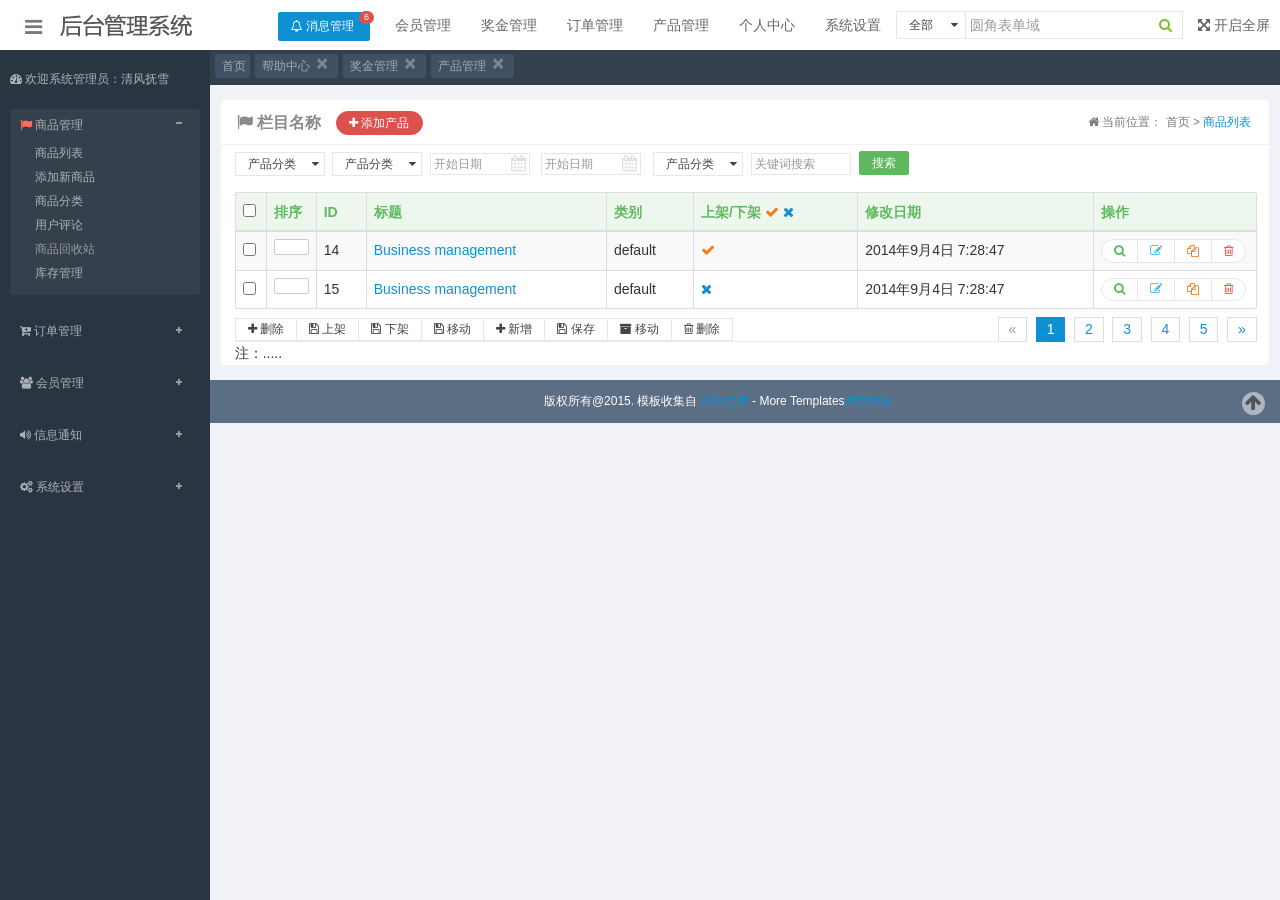
<file: WebContent/amz_3_zx/amz_3_zx/商品列表.html>
<!doctype html>
<html class="no-js">
<head>
<meta charset="utf-8">
<meta http-equiv="X-UA-Compatible" content="IE=edge">
<title>Amaze UI Admin index Examples</title>
<meta name="description" content="这是一个 index 页面">
<meta name="keywords" content="index">
<meta name="viewport" content="width=device-width, initial-scale=1, maximum-scale=1, user-scalable=no">
<meta name="renderer" content="webkit">
<meta http-equiv="Cache-Control" content="no-siteapp" />
<link rel="icon" type="image/png" href="assets/i/favicon.png">
<link rel="apple-touch-icon-precomposed" href="assets/i/app-icon72x72@2x.png">
<meta name="apple-mobile-web-app-title" content="Amaze UI" />
<link rel="stylesheet" href="assets/css/amazeui.min.css"/>
<link rel="stylesheet" href="assets/css/admin.css">
<script src="assets/js/jquery.min.js"></script>
<script src="assets/js/app.js"></script>
</head>
<body>
<!--[if lte IE 9]><p class="browsehappy">升级你的浏览器吧！ <a href="http://se.360.cn/" target="_blank">升级浏览器</a>以获得更好的体验！</p><![endif]-->






</head>

<body>
<header class="am-topbar admin-header">
  <div class="am-topbar-brand"><img src="assets/i/logo.png"></div>

  <div class="am-collapse am-topbar-collapse" id="topbar-collapse">
    <ul class="am-nav am-nav-pills am-topbar-nav admin-header-list">

   <li class="am-dropdown tognzhi" data-am-dropdown>
  <button class="am-btn am-btn-primary am-dropdown-toggle am-btn-xs am-radius am-icon-bell-o" data-am-dropdown-toggle> 消息管理<span class="am-badge am-badge-danger am-round">6</span></button>
  <ul class="am-dropdown-content">
  	
  	
  	
    <li class="am-dropdown-header">所有消息都在这里</li>

    

    <li><a href="#">未激活会员 <span class="am-badge am-badge-danger am-round">556</span></a></li>
    <li><a href="#">未激活代理 <span class="am-badge am-badge-danger am-round">69</span></a></a></li>
    <li><a href="#">未处理汇款</a></li>
    <li><a href="#">未发放提现</a></li>
    <li><a href="#">未发货订单</a></li>
    <li><a href="#">低库存产品</a></li>
    <li><a href="#">信息反馈</a></li>
    
    
    
  </ul>
</li>

 <li class="kuanjie">
 	
 	<a href="#">会员管理</a>          
 	<a href="#">奖金管理</a> 
 	<a href="#">订单管理</a>   
 	<a href="#">产品管理</a> 
 	<a href="#">个人中心</a> 
 	 <a href="#">系统设置</a>
 </li>

 <li class="soso">
 	
<p>   
	
	<select data-am-selected="{btnWidth: 70, btnSize: 'sm', btnStyle: 'default'}">
          <option value="b">全部</option>
          <option value="o">产品</option>
          <option value="o">会员</option>
          
        </select>

</p>

<p class="ycfg"><input type="text" class="am-form-field am-input-sm" placeholder="圆角表单域" /></p>
<p><button class="am-btn am-btn-xs am-btn-default am-xiao"><i class="am-icon-search"></i></button></p>
 </li>




      <li class="am-hide-sm-only" style="float: right;"><a href="javascript:;" id="admin-fullscreen"><span class="am-icon-arrows-alt"></span> <span class="admin-fullText">开启全屏</span></a></li>
    </ul>
  </div>
</header>

<div class="am-cf admin-main"> 

<div class="nav-navicon admin-main admin-sidebar">
    
    
    <div class="sideMenu am-icon-dashboard" style="color:#aeb2b7; margin: 10px 0 0 0;"> 欢迎系统管理员：清风抚雪</div>
    <div class="sideMenu">
      <h3 class="am-icon-flag"><em></em> <a href="#">商品管理</a></h3>
      <ul>
        <li><a href="商品列表.html">商品列表</a></li>
        <li class="func" dataType='html' dataLink='msn.htm' iconImg='images/msn.gif'><a href="添加新商品.html">添加新商品</a></li>
        <li><a href="商品分类.html">商品分类</a></li>
        <li><a href="用户评论.html">用户评论</a></li>
        <li>商品回收站</li>
        <li><a href="库存管理.html">库存管理</a> </li>
      </ul>
      <h3 class="am-icon-cart-plus"><em></em> <a href="#"> 订单管理</a></h3>
      <ul>
        <li><a href="订单列表.html">订单列表</a></li>
        <li>合并订单</li>
        <li>订单打印</li>
        <li>添加订单</li>
        <li>发货单列表</li>
        <li>换货单列表</li>
      </ul>
      <h3 class="am-icon-users"><em></em> <a href="#">会员管理</a></h3>
      <ul>
        <li><a href="会员列表.html">会员列表</a>  </li>
        <li>未激活会员</li>
        <li>团队系谱图</li>
        <li>会员推荐图</li>
        <li>推荐列表</li>
      </ul>
      <h3 class="am-icon-volume-up"><em></em> <a href="信息通知.html">信息通知</a></h3>
      <ul>
        <li>站内消息 /留言 </li>
        <li>短信</li>
        <li>邮件</li>
        <li>微信</li>
        <li>客服</li>
      </ul>
      <h3 class="am-icon-gears"><em></em> <a href="系统设置.html">系统设置</a></h3>
      <ul>
        <li>数据备份</li>
        <li>邮件/短信管理</li>
        <li>上传/下载</li>
        <li>权限</li>
        <li>网站设置</li>
        <li>第三方支付</li>
        <li>提现 /转账 出入账汇率</li>
        <li>平台设置</li>
        <li>声音文件</li>
      </ul>
    </div>
    <!-- sideMenu End --> 
    
    <script type="text/javascript">
			jQuery(".sideMenu").slide({
				titCell:"h3", //鼠标触发对象
				targetCell:"ul", //与titCell一一对应，第n个titCell控制第n个targetCell的显示隐藏
				effect:"slideDown", //targetCell下拉效果
				delayTime:300 , //效果时间
				triggerTime:150, //鼠标延迟触发时间（默认150）
				defaultPlay:true,//默认是否执行效果（默认true）
				returnDefault:true //鼠标从.sideMen移走后返回默认状态（默认false）
				});
		</script> 

    
    
    
    
    
    
    
</div>

<div class=" admin-content">
	
		<div class="daohang">
			<ul>
				<li><button type="button" class="am-btn am-btn-default am-radius am-btn-xs"> 首页 </li>
				<li><button type="button" class="am-btn am-btn-default am-radius am-btn-xs">帮助中心<a href="javascript: void(0)" class="am-close am-close-spin" data-am-modal-close="">×</a></button></li>
				<li><button type="button" class="am-btn am-btn-default am-radius am-btn-xs">奖金管理<a href="javascript: void(0)" class="am-close am-close-spin" data-am-modal-close="">×</a></button></li>
				<li><button type="button" class="am-btn am-btn-default am-radius am-btn-xs">产品管理<a href="javascript: void(0)" class="am-close am-close-spin" data-am-modal-close="">×</a></button></li>
				
				
			</ul>

       

	
</div>
	
	


<div class="admin-biaogelist">
	
    <div class="listbiaoti am-cf">
      <ul class="am-icon-flag on"> 栏目名称</ul>
      
      <dl class="am-icon-home" style="float: right;"> 当前位置： 首页 > <a href="#">商品列表</a></dl>
      
      <dl>
        <button type="button" class="am-btn am-btn-danger am-round am-btn-xs am-icon-plus"> 添加产品</button>
      </dl>
      
      
    </div>
	
	<div class="am-btn-toolbars am-btn-toolbar am-kg am-cf">
  <ul>
    <li>
      <div class="am-btn-group am-btn-group-xs">
        <select data-am-selected="{btnWidth: 90, btnSize: 'sm', btnStyle: 'default'}">
          <option value="b">产品分类</option>
          <option value="o">下架</option>
        </select>
      </div>
    </li>
    <li>
      <div class="am-btn-group am-btn-group-xs">
      <select data-am-selected="{btnWidth: 90, btnSize: 'sm', btnStyle: 'default'}">
        <option value="b">产品分类</option>
        <option value="o">下架</option>
      </select>
      </div>
    </li>
    <li style="margin-right: 0;">
    	<span class="tubiao am-icon-calendar"></span>
      <input type="text" class="am-form-field am-input-sm am-input-zm  am-icon-calendar" placeholder="开始日期" data-am-datepicker="{theme: 'success',}"  readonly/>
    </li>
       <li style="margin-left: -4px;">
    	<span class="tubiao am-icon-calendar"></span>
      <input type="text" class="am-form-field am-input-sm am-input-zm  am-icon-calendar" placeholder="开始日期" data-am-datepicker="{theme: 'success',}"  readonly/>
    </li>
    
        <li style="margin-left: -10px;">
      <div class="am-btn-group am-btn-group-xs">
      <select data-am-selected="{btnWidth: 90, btnSize: 'sm', btnStyle: 'default'}">
        <option value="b">产品分类</option>
        <option value="o">下架</option>
      </select>
      </div>
    </li>
    <li><input type="text" class="am-form-field am-input-sm am-input-xm" placeholder="关键词搜索" /></li>
    <li><button type="button" class="am-btn am-radius am-btn-xs am-btn-success" style="margin-top: -1px;">搜索</button></li>
  </ul>
</div>


    <form class="am-form am-g">
          <table width="100%" class="am-table am-table-bordered am-table-radius am-table-striped">
            <thead>
              <tr class="am-success">
                <th class="table-check"><input type="checkbox" /></th>
                <th class="table-id">排序</th>
                <th class="table-id">ID</th>
                <th class="table-title">标题</th>
                <th class="table-type">类别</th>
                <th class="table-author am-hide-sm-only">上架/下架 <i class="am-icon-check am-text-warning"></i> <i class="am-icon-close am-text-primary"></i></th>
                <th class="table-date am-hide-sm-only">修改日期</th>
                <th width="163px" class="table-set">操作</th>
              </tr>
            </thead>
            <tbody>
              <tr>
                <td><input type="checkbox" /></td>
                <td><input type="text" class="am-form-field am-radius am-input-sm"/></td>
                <td>14</td>
                <td><a href="#">Business management</a></td>
                <td>default</td>
                <td class="am-hide-sm-only"><i class="am-icon-check am-text-warning"></i></td>
                <td class="am-hide-sm-only">2014年9月4日 7:28:47</td>
                <td><div class="am-btn-toolbar">
                    <div class="am-btn-group am-btn-group-xs">
                      <button class="am-btn am-btn-default am-btn-xs am-text-success am-round"><span class="am-icon-search"></span> </button>
                      <button class="am-btn am-btn-default am-btn-xs am-text-secondary am-round"><span class="am-icon-pencil-square-o"></span></button>
                      <button class="am-btn am-btn-default am-btn-xs am-text-warning  am-round"><span class="am-icon-copy"></span></button>
                      <button class="am-btn am-btn-default am-btn-xs am-text-danger am-round"><span class="am-icon-trash-o"></span></button>
                    </div>
                  </div></td>
              </tr>
              <tr>
                <td><input type="checkbox" /></td>
                <td><input type="text" class="am-form-field am-radius am-input-sm"/></td>
                <td>15</td>
                <td><a href="#">Business management</a></td>
                <td>default</td>
                <td class="am-hide-sm-only"><i class="am-icon-close am-text-primary"></i></td>
                <td class="am-hide-sm-only">2014年9月4日 7:28:47</td>
                <td><div class="am-btn-toolbar">
                    <div class="am-btn-group am-btn-group-xs">
                      <button class="am-btn am-btn-default am-btn-xs am-text-success am-round"><span class="am-icon-search"></span> </button>
                      <button class="am-btn am-btn-default am-btn-xs am-text-secondary am-round"><span class="am-icon-pencil-square-o"></span></button>
                      <button class="am-btn am-btn-default am-btn-xs am-text-warning  am-round"><span class="am-icon-copy"></span></button>
                      <button class="am-btn am-btn-default am-btn-xs am-text-danger am-round"><span class="am-icon-trash-o"></span></button>
                    </div>
                  </div></td>
              </tr>
            </tbody>
          </table>
          
                 <div class="am-btn-group am-btn-group-xs">
              <button type="button" class="am-btn am-btn-default"><span class="am-icon-plus"></span> 删除</button>
              <button type="button" class="am-btn am-btn-default"><span class="am-icon-save"></span> 上架</button>
              <button type="button" class="am-btn am-btn-default"><span class="am-icon-save"></span> 下架</button>
              <button type="button" class="am-btn am-btn-default"><span class="am-icon-save"></span> 移动</button>
              <button type="button" class="am-btn am-btn-default"><span class="am-icon-plus"></span> 新增</button>
              <button type="button" class="am-btn am-btn-default"><span class="am-icon-save"></span> 保存</button>
              <button type="button" class="am-btn am-btn-default"><span class="am-icon-archive"></span> 移动</button>
              <button type="button" class="am-btn am-btn-default"><span class="am-icon-trash-o"></span> 删除</button>
            </div>
          
          <ul class="am-pagination am-fr">
                <li class="am-disabled"><a href="#">«</a></li>
                <li class="am-active"><a href="#">1</a></li>
                <li><a href="#">2</a></li>
                <li><a href="#">3</a></li>
                <li><a href="#">4</a></li>
                <li><a href="#">5</a></li>
                <li><a href="#">»</a></li>
              </ul>
          
          
          
      
          <hr />
          <p>注：.....</p>
        </form>
 
 
 
 
 <div class="foods">
  <ul>
    版权所有@2015. 模板收集自 <a href="http://www.cssmoban.com/" target="_blank" title="模板之家">模板之家</a> -  More Templates<a href="http://www.cssmoban.com/" title="网页模板" target="_blank">网页模板</a>
  </ul>
  <dl>
    <a href="" title="返回头部" class="am-icon-btn am-icon-arrow-up"></a>
  </dl>
</div>




</div>

</div>




</div>

<!--[if lt IE 9]>
<script src="http://libs.baidu.com/jquery/1.11.1/jquery.min.js"></script>
<script src="http://cdn.staticfile.org/modernizr/2.8.3/modernizr.js"></script>
<script src="assets/js/polyfill/rem.min.js"></script>
<script src="assets/js/polyfill/respond.min.js"></script>
<script src="assets/js/amazeui.legacy.js"></script>
<![endif]--> 

<!--[if (gte IE 9)|!(IE)]><!--> 
<script src="assets/js/amazeui.min.js"></script>
<!--<![endif]-->



</body>
</html>
</file>
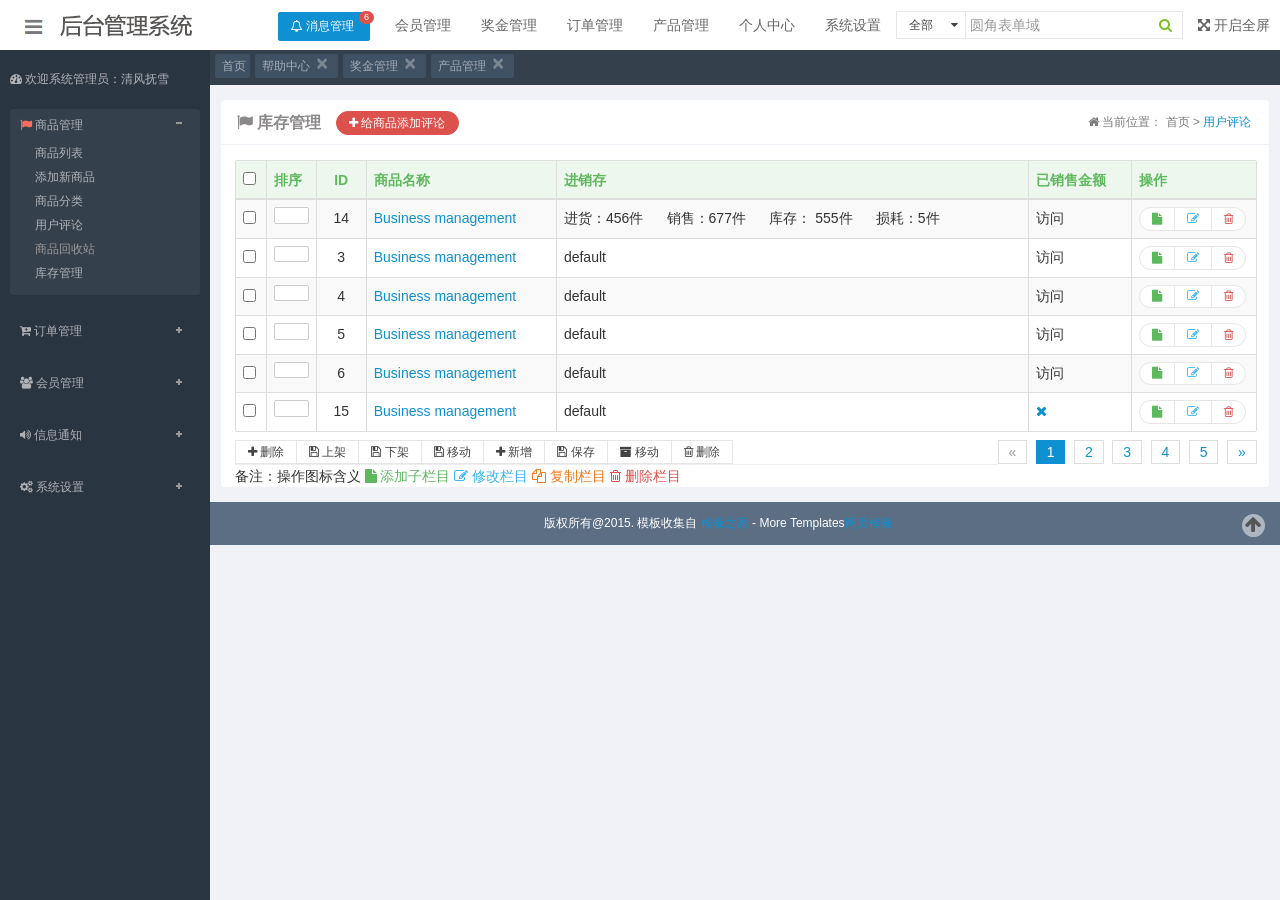
<file: WebContent/amz_3_zx/amz_3_zx/库存管理.html>
<!doctype html>
<html class="no-js">
<head>
<meta charset="utf-8">
<meta http-equiv="X-UA-Compatible" content="IE=edge">
<title>Amaze UI Admin index Examples</title>
<meta name="description" content="这是一个 index 页面">
<meta name="keywords" content="index">
<meta name="viewport" content="width=device-width, initial-scale=1, maximum-scale=1, user-scalable=no">
<meta name="renderer" content="webkit">
<meta http-equiv="Cache-Control" content="no-siteapp" />
<link rel="icon" type="image/png" href="assets/i/favicon.png">
<link rel="apple-touch-icon-precomposed" href="assets/i/app-icon72x72@2x.png">
<meta name="apple-mobile-web-app-title" content="Amaze UI" />
<link rel="stylesheet" href="assets/css/amazeui.min.css"/>
<link rel="stylesheet" href="assets/css/admin.css">
<script src="assets/js/jquery.min.js"></script>
<script src="assets/js/app.js"></script>
</head>
<body>
<!--[if lte IE 9]><p class="browsehappy">升级你的浏览器吧！ <a href="http://se.360.cn/" target="_blank">升级浏览器</a>以获得更好的体验！</p><![endif]-->

</head>

<body>
<header class="am-topbar admin-header">
  <div class="am-topbar-brand"><img src="assets/i/logo.png"></div>
  <div class="am-collapse am-topbar-collapse" id="topbar-collapse">
    <ul class="am-nav am-nav-pills am-topbar-nav admin-header-list">
      <li class="am-dropdown tognzhi" data-am-dropdown>
        <button class="am-btn am-btn-primary am-dropdown-toggle am-btn-xs am-radius am-icon-bell-o" data-am-dropdown-toggle> 消息管理<span class="am-badge am-badge-danger am-round">6</span></button>
        <ul class="am-dropdown-content">
          <li class="am-dropdown-header">所有消息都在这里</li>
          <li><a href="#">未激活会员 <span class="am-badge am-badge-danger am-round">556</span></a></li>
          <li><a href="#">未激活代理 <span class="am-badge am-badge-danger am-round">69</span></a></a></li>
          <li><a href="#">未处理汇款</a></li>
          <li><a href="#">未发放提现</a></li>
          <li><a href="#">未发货订单</a></li>
          <li><a href="#">低库存产品</a></li>
          <li><a href="#">信息反馈</a></li>
        </ul>
      </li>
      <li class="kuanjie"> <a href="#">会员管理</a> <a href="#">奖金管理</a> <a href="#">订单管理</a> <a href="#">产品管理</a> <a href="#">个人中心</a> <a href="#">系统设置</a> </li>
      <li class="soso">
        <p>
          <select data-am-selected="{btnWidth: 70, btnSize: 'sm', btnStyle: 'default'}">
            <option value="b">全部</option>
            <option value="o">产品</option>
            <option value="o">会员</option>
          </select>
        </p>
        <p class="ycfg">
          <input type="text" class="am-form-field am-input-sm" placeholder="圆角表单域" />
        </p>
        <p>
          <button class="am-btn am-btn-xs am-btn-default am-xiao"><i class="am-icon-search"></i></button>
        </p>
      </li>
      <li class="am-hide-sm-only" style="float: right;"><a href="javascript:;" id="admin-fullscreen"><span class="am-icon-arrows-alt"></span> <span class="admin-fullText">开启全屏</span></a></li>
    </ul>
  </div>
</header>
<div class="am-cf admin-main">
  <div class="nav-navicon admin-main admin-sidebar">
    
    
    <div class="sideMenu am-icon-dashboard" style="color:#aeb2b7; margin: 10px 0 0 0;"> 欢迎系统管理员：清风抚雪</div>
    <div class="sideMenu">
      <h3 class="am-icon-flag"><em></em> <a href="#">商品管理</a></h3>
      <ul>
        <li><a href="商品列表.html">商品列表</a></li>
        <li class="func" dataType='html' dataLink='msn.htm' iconImg='images/msn.gif'><a href="添加新商品.html">添加新商品</a></li>
        <li><a href="商品分类.html">商品分类</a></li>
        <li><a href="用户评论.html">用户评论</a></li>
        <li>商品回收站</li>
        <li><a href="库存管理.html">库存管理</a> </li>
      </ul>
      <h3 class="am-icon-cart-plus"><em></em> <a href="#"> 订单管理</a></h3>
      <ul>
        <li><a href="订单列表.html">订单列表</a></li>
        <li>合并订单</li>
        <li>订单打印</li>
        <li>添加订单</li>
        <li>发货单列表</li>
        <li>换货单列表</li>
      </ul>
      <h3 class="am-icon-users"><em></em> <a href="#">会员管理</a></h3>
      <ul>
        <li><a href="会员列表.html">会员列表</a> </li>
        <li>未激活会员</li>
        <li>团队系谱图</li>
        <li>会员推荐图</li>
        <li>推荐列表</li>
      </ul>
      <h3 class="am-icon-volume-up"><em></em> <a href="信息通知.html">信息通知</a></h3>
      <ul>
        <li>站内消息 /留言 </li>
        <li>短信</li>
        <li>邮件</li>
        <li>微信</li>
        <li>客服</li>
      </ul>
      <h3 class="am-icon-gears"><em></em> <a href="系统设置.html">系统设置</a></h3>
      <ul>
        <li>数据备份</li>
        <li>邮件/短信管理</li>
        <li>上传/下载</li>
        <li>权限</li>
        <li>网站设置</li>
        <li>第三方支付</li>
        <li>提现 /转账 出入账汇率</li>
        <li>平台设置</li>
        <li>声音文件</li>
      </ul>
    </div>
    <!-- sideMenu End --> 
    
    <script type="text/javascript">
			jQuery(".sideMenu").slide({
				titCell:"h3", //鼠标触发对象
				targetCell:"ul", //与titCell一一对应，第n个titCell控制第n个targetCell的显示隐藏
				effect:"slideDown", //targetCell下拉效果
				delayTime:300 , //效果时间
				triggerTime:150, //鼠标延迟触发时间（默认150）
				defaultPlay:true,//默认是否执行效果（默认true）
				returnDefault:true //鼠标从.sideMen移走后返回默认状态（默认false）
				});
		</script> 
  </div>
  <div class=" admin-content">
    <div class="daohang">
      <ul>
        <li>
        <button type="button" class="am-btn am-btn-default am-radius am-btn-xs">
        首页
        </li>
        <li>
        <button type="button" class="am-btn am-btn-default am-radius am-btn-xs">
        帮助中心<a href="javascript: void(0)" class="am-close am-close-spin" data-am-modal-close="">×</a>
        </button>
        </li>
        <li>
          <button type="button" class="am-btn am-btn-default am-radius am-btn-xs">
          奖金管理<a href="javascript: void(0)" class="am-close am-close-spin" data-am-modal-close="">×</a>
          </button>
        </li>
        <li>
          <button type="button" class="am-btn am-btn-default am-radius am-btn-xs">
          产品管理<a href="javascript: void(0)" class="am-close am-close-spin" data-am-modal-close="">×</a>
          </button>
        </li>
      </ul>
    </div>
    <div class="am-popup am-popup-inner" id="my-popup">
      <div class="am-popup-hd">
        <h4 class="am-popup-title">添加商品一级分类</h4>
        <span data-am-modal-close
            class="am-close">&times;</span> </div>
      <div class="am-popup-bd">
        <form class="am-form tjlanmu">
          <div class="am-form-group">
            <div class="zuo">栏目名称：</div>
            <div class="you">
              <input type="email" class="am-input-sm" id="doc-ipt-email-1" placeholder="请输入标题">
            </div>
          </div>
          <div class="am-form-group">
            <div class="zuo">栏目关键词：</div>
            <div class="you">
              <input type="password" class="am-input-sm" id="doc-ipt-pwd-1" placeholder="请输入关键词">
            </div>
          </div>
          <div class="am-form-group am-cf">
            <div class="zuo">栏目描述：</div>
            <div class="you">
              <textarea class="" rows="2" id="doc-ta-1"></textarea>
            </div>
          </div>
          <div class="am-form-group am-cf">
            <div class="zuo">栏目图片：</div>
            <div class="you" style="height: 45px;">
              <input type="file" id="doc-ipt-file-1">
              <p class="am-form-help">请选择要上传的文件...</p>
            </div>
          </div>
          <div class="am-form-group am-cf">
            <div class="zuo">简介：</div>
            <div class="you">
              <textarea class="" rows="2" id="doc-ta-1"></textarea>
            </div>
          </div>
          <div class="am-form-group am-cf">
            <div class="zuo">状态：</div>
            <div class="you" style="margin-top: 3px;">
              <label class="am-checkbox-inline">
                <input type="checkbox" value="option1">
                显示 </label>
              <label class="am-checkbox-inline">
                <input type="checkbox" value="option2">
                隐藏 </label>
            </div>
          </div>
          <div class="am-form-group am-cf">
            <div class="you">
              <p>
                <button type="submit" class="am-btn am-btn-success am-radius">提交</button>
              </p>
            </div>
          </div>
        </form>
      </div>
    </div>
    
          <div class="am-popup am-popup-inner" id="my-popups">
        <div class="am-popup-hd">
          <h4 class="am-popup-title">详细库存信息（这里包含 销量 库存  损耗，  客服备注  销售的全部金额）</h4>
          <span data-am-modal-close class="am-close">&times;</span> </div>
        <div class="am-popup-bd">
        	
        	
        	
        	
          <form class="am-form tjlanmu">
            <div class="am-form-group am-cf">
              <div class="zuo">销量：</div>
              <div class="you">
                245234523452
              </div>
            </div>
            <div class="am-form-group am-cf">
              <div class="zuo"> 库存：</div>
              <div class="you">
                234523452
              </div>
            </div>


<div class="am-form-group am-cf">
              <div class="zuo"> 损耗：</div>
              <div class="you">
                234523452
              </div>
            </div>

<div class="am-form-group am-cf">
              <div class="zuo"> 购买信息：</div>
              <div class="you">
                234523452
              </div>
            </div>

<div class="am-form-group am-cf">
              <div class="zuo"> 销售金额：</div>
              <div class="you">
                234523452
              </div>
            </div>
            
            
            <div class="am-form-group am-cf">
              <div class="zuo"> 成本：</div>
              <div class="you">
                234523452
              </div>
            </div>
            
                     <div class="am-form-group am-cf">
              <div class="zuo"> 利润：</div>
              <div class="you">
                234523452
              </div>
            </div>

          </form>
        </div>
      </div>
    
    
    
    
    
    
    <div class="am-popup am-popup-inner" id="my-popupss">
        <div class="am-popup-hd">
          <h4 class="am-popup-title">复制栏目</h4>
          <span data-am-modal-close class="am-close">&times;</span> </div>
        <div class="am-popup-bd">
          <form class="am-form tjlanmu">
          
          
          <div class="am-form-group">
              <div class="zuo">复制到：</div>
              <div class="you">
              
  <select data-am-selected="{btnWidth: 200, btnSize: 'sm', btnStyle: 'danger'}">
  <option value="a">Apple</option>
  <option value="b">Banana</option>
  <option value="o">Orange</option>
  <option value="m">Mango</option>
</select>
 顶级栏目选默认

              </div>
            </div>
          
          
            <div class="am-form-group">
              <div class="zuo">新栏目名称：</div>
              <div class="you">
                <input type="email" class="am-input-sm" id="doc-ipt-email-1" placeholder="请输入标题">
              </div>
            </div>
            <div class="am-form-group">
              <div class="zuo">栏目关键词：</div>
              <div class="you">
                <input type="password" class="am-input-sm" id="doc-ipt-pwd-1" placeholder="请输入关键词">
              </div>
            </div>
            <div class="am-form-group am-cf">
              <div class="zuo">栏目描述：</div>
              <div class="you">
                <textarea class="" rows="2" id="doc-ta-1"></textarea>
              </div>
            </div>
            <div class="am-form-group am-cf">
              <div class="zuo">栏目图片：</div>
              <div class="you" style="height: 45px;">
                <input type="file" id="doc-ipt-file-1">
                <p class="am-form-help">请选择要上传的文件...</p>
              </div>
            </div>
            <div class="am-form-group am-cf">
              <div class="zuo">简介：</div>
              <div class="you">
                <textarea class="" rows="2" id="doc-ta-1"></textarea>
              </div>
            </div>
            <div class="am-form-group am-cf">
              <div class="zuo">状态：</div>
              <div class="you" style="margin-top: 3px;">
                <label class="am-checkbox-inline">
                  <input type="checkbox" value="option1">
                  显示 </label>
                <label class="am-checkbox-inline">
                  <input type="checkbox" value="option2">
                  隐藏 </label>
              </div>
            </div>
            <div class="am-form-group am-cf">
              <div class="you">
                <p>
                  <button type="submit" class="am-btn am-btn-success am-radius">提交</button>
                </p>
              </div>
            </div>
          </form>
        </div>
      </div>
    
    
    
    
    
    
    
    
    
    
    <div class="admin-biaogelist">
      <div class="listbiaoti am-cf">
        <ul class="am-icon-flag on">
          库存管理
        </ul>
        <dl class="am-icon-home" style="float: right;">
          当前位置： 首页 > <a href="#">用户评论</a>
        </dl>
        <dl>
          <button type="button" class="am-btn am-btn-danger am-round am-btn-xs am-icon-plus" data-am-modal="{target: '#my-popup'}"> 给商品添加评论</button>
        </dl>
        <!--data-am-modal="{target: '#my-popup'}" 弹出层 ID  弹出层 190行 开始  271行结束--> 
        
      </div>
      <form class="am-form am-g">
        <table width="100%" class="am-table am-table-bordered am-table-radius am-table-striped am-table-hover">
          <thead>
            <tr class="am-success">
              <th class="table-check"><input type="checkbox" /></th>
              <th class="table-id">排序</th>
              <th class="table-id am-text-center">ID</th>
              <th class="table-title">商品名称</th>
              <th class="table-type">进销存</th>
              <th class="table-author am-hide-sm-only">已销售金额</th>
             
              <th width="125px" class="table-set">操作</th>
            </tr>
          </thead>
          <tbody>
            <tr>
              <td><input type="checkbox" /></td>
              <td><input type="text" class="am-form-field am-radius am-input-sm"/></td>
              <td class="am-text-center">14</td>
              <td><a href="#">Business management</a></td>
              <td>进货：456件&nbsp;&nbsp;&nbsp;&nbsp;&nbsp;&nbsp;销售：677件&nbsp;&nbsp;&nbsp;&nbsp;&nbsp;&nbsp;库存： 555件&nbsp;&nbsp;&nbsp;&nbsp;&nbsp;&nbsp;损耗：5件</td>
              <td class="am-hide-sm-only">访问</td>
              
              <td><div class="am-btn-toolbar">
                  <div class="am-btn-group am-btn-group-xs">
                  <a class="am-btn am-btn-default am-btn-xs am-text-success am-round am-icon-file" data-am-modal="{target: '#my-popups'}" title="详细库存信息（这里包含 销量 库存  损耗，会员全部购买信息  客服备注  销售的全部金额）"></a>
                  
                  
                    <button class="am-btn am-btn-default am-btn-xs am-text-secondary am-round" data-am-modal="{target: '#my-popups'}" title="修改库存信息"><span class="am-icon-pencil-square-o" ></span></button>
                    <!-- 用按钮的时候 弹层 后缀需要加 问好 ？#的 时候才有效 真恶心 .html?# -->
                    <button class="am-btn am-btn-default am-btn-xs am-text-danger am-round"  title="删除"><span class="am-icon-trash-o"></span></button>
                  </div>
                </div></td>
            </tr>
            
            

            
                      <tr>
              <td><input type="checkbox" /></td>
              <td><input type="text" class="am-form-field am-radius am-input-sm"/></td>
              <td class="am-text-center">3</td>
              <td><a href="#">Business management</a></td>
              <td>default</td>
              <td class="am-hide-sm-only">访问</td>
              
              <td><div class="am-btn-toolbar">
                  <div class="am-btn-group am-btn-group-xs">
                  <a class="am-btn am-btn-default am-btn-xs am-text-success am-round am-icon-file" data-am-modal="{target: '#my-popups'}" title="置顶（前台显示热门评论）"></a>
                    <button class="am-btn am-btn-default am-btn-xs am-text-secondary am-round" data-am-modal="{target: '#my-popups'}" title="添加（随机虚拟用户ID ）"><span class="am-icon-pencil-square-o" ></span></button>
                    <!-- 用按钮的时候 弹层 后缀需要加 问好 ？#的 时候才有效 真恶心 .html?# -->
                    <button class="am-btn am-btn-default am-btn-xs am-text-danger am-round"  title="删除"><span class="am-icon-trash-o"></span></button>
                  </div>
                </div></td>
            </tr>
            
            
            
                      <tr>
              <td><input type="checkbox" /></td>
              <td><input type="text" class="am-form-field am-radius am-input-sm"/></td>
              <td class="am-text-center">4</td>
              <td><a href="#">Business management</a></td>
              <td>default</td>
              <td class="am-hide-sm-only">访问</td>
              
              <td><div class="am-btn-toolbar">
                  <div class="am-btn-group am-btn-group-xs">
                  <a class="am-btn am-btn-default am-btn-xs am-text-success am-round am-icon-file" data-am-modal="{target: '#my-popups'}" title="置顶（前台显示热门评论）"></a>
                    <button class="am-btn am-btn-default am-btn-xs am-text-secondary am-round" data-am-modal="{target: '#my-popups'}" title="添加（随机虚拟用户ID ）"><span class="am-icon-pencil-square-o" ></span></button>
                    <!-- 用按钮的时候 弹层 后缀需要加 问好 ？#的 时候才有效 真恶心 .html?# -->
                    <button class="am-btn am-btn-default am-btn-xs am-text-danger am-round"  title="删除"><span class="am-icon-trash-o"></span></button>
                  </div>
                </div></td>
            </tr>
            
            
                      <tr>
              <td><input type="checkbox" /></td>
              <td><input type="text" class="am-form-field am-radius am-input-sm"/></td>
              <td class="am-text-center">5</td>
              <td><a href="#">Business management</a></td>
              <td>default</td>
              <td class="am-hide-sm-only">访问</td>
              
              <td><div class="am-btn-toolbar">
                  <div class="am-btn-group am-btn-group-xs">
                  <a class="am-btn am-btn-default am-btn-xs am-text-success am-round am-icon-file" data-am-modal="{target: '#my-popups'}" title="置顶（前台显示热门评论）"></a>
                    <button class="am-btn am-btn-default am-btn-xs am-text-secondary am-round" data-am-modal="{target: '#my-popups'}" title="添加（随机虚拟用户ID ）"><span class="am-icon-pencil-square-o" ></span></button>
                    <!-- 用按钮的时候 弹层 后缀需要加 问好 ？#的 时候才有效 真恶心 .html?# -->
                    <button class="am-btn am-btn-default am-btn-xs am-text-danger am-round"  title="删除"><span class="am-icon-trash-o"></span></button>
                  </div>
                </div></td>
            </tr>
            
                      <tr>
              <td><input type="checkbox" /></td>
              <td><input type="text" class="am-form-field am-radius am-input-sm"/></td>
              <td class="am-text-center">6</td>
              <td><a href="#">Business management</a></td>
              <td>default</td>
              <td class="am-hide-sm-only">访问</td>
              
              <td><div class="am-btn-toolbar">
                  <div class="am-btn-group am-btn-group-xs">
                  <a class="am-btn am-btn-default am-btn-xs am-text-success am-round am-icon-file" data-am-modal="{target: '#my-popups'}" title="置顶（前台显示热门评论）"></a>
                    <button class="am-btn am-btn-default am-btn-xs am-text-secondary am-round" data-am-modal="{target: '#my-popups'}" title="添加（随机虚拟用户ID ）"><span class="am-icon-pencil-square-o" ></span></button>
                    <!-- 用按钮的时候 弹层 后缀需要加 问好 ？#的 时候才有效 真恶心 .html?# -->
                    <button class="am-btn am-btn-default am-btn-xs am-text-danger am-round"  title="删除"><span class="am-icon-trash-o"></span></button>
                  </div>
                </div></td>
            </tr>
            
            
            <tr>
              <td><input type="checkbox" /></td>
              <td><input type="text" class="am-form-field am-radius am-input-sm"/></td>
              <td class="am-text-center">15</td>
              <td><a href="#">Business management</a></td>
              <td>default</td>
              <td class="am-hide-sm-only"><i class="am-icon-close am-text-primary"></i></td>
              
              <td><div class="am-btn-toolbar">
                  <div class="am-btn-group am-btn-group-xs">
                  <a class="am-btn am-btn-default am-btn-xs am-text-success am-round am-icon-file" data-am-modal="{target: '#my-popups'}" title="置顶（前台显示热门评论）"></a>
                    <button class="am-btn am-btn-default am-btn-xs am-text-secondary am-round" data-am-modal="{target: '#my-popups'}" title="添加（随机虚拟用户ID ）"><span class="am-icon-pencil-square-o" ></span></button>
                    <!-- 用按钮的时候 弹层 后缀需要加 问好 ？#的 时候才有效 真恶心 .html?# -->
                    <button class="am-btn am-btn-default am-btn-xs am-text-danger am-round"  title="删除"><span class="am-icon-trash-o"></span></button>
                  </div>
                </div></td>
            </tr>
          </tbody>
        </table>
        <div class="am-btn-group am-btn-group-xs">
          <button type="button" class="am-btn am-btn-default"><span class="am-icon-plus"></span> 删除</button>
          <button type="button" class="am-btn am-btn-default"><span class="am-icon-save"></span> 上架</button>
          <button type="button" class="am-btn am-btn-default"><span class="am-icon-save"></span> 下架</button>
          <button type="button" class="am-btn am-btn-default"><span class="am-icon-save"></span> 移动</button>
          <button type="button" class="am-btn am-btn-default"><span class="am-icon-plus"></span> 新增</button>
          <button type="button" class="am-btn am-btn-default"><span class="am-icon-save"></span> 保存</button>
          <button type="button" class="am-btn am-btn-default"><span class="am-icon-archive"></span> 移动</button>
          <button type="button" class="am-btn am-btn-default"><span class="am-icon-trash-o"></span> 删除</button>
        </div>
        <ul class="am-pagination am-fr">
          <li class="am-disabled"><a href="#">«</a></li>
          <li class="am-active"><a href="#">1</a></li>
          <li><a href="#">2</a></li>
          <li><a href="#">3</a></li>
          <li><a href="#">4</a></li>
          <li><a href="#">5</a></li>
          <li><a href="#">»</a></li>
        </ul>
        <hr />
        <p>
        备注：操作图标含义
         <a class="am-text-success am-icon-file" title="添加子栏目"> 添加子栏目</a> 
         <a class="am-icon-pencil-square-o am-text-secondary" title="修改"> 修改栏目</a> 
         <a class="am-icon-copy am-text-warning" title="复制"> 复制栏目</a> 
         <a class="am-icon-trash-o am-text-danger" title="删除"> 删除栏目</a>
         

        
        
        
        
        </p>
      </form>

      <div class="foods">
        <ul>
          版权所有@2015. 模板收集自 <a href="http://www.cssmoban.com/" target="_blank" title="模板之家">模板之家</a> -  More Templates<a href="http://www.cssmoban.com/" title="网页模板" target="_blank">网页模板</a>
        </ul>
        <dl>
          <a href="" title="返回头部" class="am-icon-btn am-icon-arrow-up"></a>
        </dl>
      </div>
    </div>
  </div>
</div>

<!--[if lt IE 9]>
<script src="http://libs.baidu.com/jquery/1.11.1/jquery.min.js"></script>
<script src="http://cdn.staticfile.org/modernizr/2.8.3/modernizr.js"></script>
<script src="assets/js/polyfill/rem.min.js"></script>
<script src="assets/js/polyfill/respond.min.js"></script>
<script src="assets/js/amazeui.legacy.js"></script>
<![endif]--> 

<!--[if (gte IE 9)|!(IE)]><!--> 
<script src="assets/js/amazeui.min.js"></script> 
<!--<![endif]-->

</body>
</html>
</file>
<file: WebContent/amz_3_zx/amz_3_zx/assets/css/admin.css>
.admin-icon-yellow{color: #ffbe40}
.admin-header{font-size: 1.4rem;margin-bottom: 0;width: 100%; background-color: #fff;}
.admin-header-list a:hover :after{content: none}
.admin-header-list{  float: right;}
.admin-main{background: #2a3542}
.admin-menu{position: fixed;bottom: 30px;right: 20px}
.admin-sidebar{width: 210px;min-height: 100%;padding: 10px;font-size: 1.2rem;  left: 0; top: 50px;}
.admin-sidebar-list{margin-bottom: 0}
.admin-sidebar-list li a{color: #fff;padding-left: 24px}
.admin-sidebar-list li:first-child{border-top: none}
.admin-sidebar-sub{margin-top: 0;margin-bottom: 0;box-shadow: 0 16px 8px -15px #e2e2e2 inset;background: #ececec;font-size: 12px }
.admin-sidebar-sub li:first-child{border-top: 1px solid #dedede}
.admin-sidebar-panel{margin: 10px}
.admin-content{width: auto;background-color: #f1f2f7}
.admin-content-list{border: 1px solid #e9ecf1;margin-top: 0}
.admin-content-list li{border: 1px solid #e9ecf1;border-width: 0 1px;margin-left: -1px}
.admin-content-list li:first-child{border-left: none}
.admin-content-list li:last-child{border-right: none}
.admin-content-table a{color: #535353}
.admin-content-file{margin-bottom: 0;color: #666}
.admin-content-file p{margin: 0 0 5px 0;font-size: 1.4rem}
.admin-content-file li{padding: 10px 0}
.admin-content-file li:first-child{border-top: none}
.admin-content-file li:last-child{border-bottom: none}
.admin-content-file li .am-progress{margin-bottom: 4px}
.admin-content-file li .am-progress-bar{line-height: 14px}
.admin-content-task{margin-bottom: 0}
.admin-content-task li{padding: 5px 0;border-color: #eee}
.admin-content-task li:first-child{border-top: none}
.admin-content-task li:last-child{border-bottom: none}
.admin-task-meta{font-size: 1.2rem;color: #999}
.admin-task-bd{font-size: 1.4rem;margin-bottom: 5px}
.admin-content-comment{margin-bottom: 0}
.admin-content-comment .am-comment-bd{font-size: 1.4rem}
.admin-content-pagination{margin-bottom: 0}
.admin-content-pagination li a{padding: 4px 8px}

@media only screen and (min-width: 641px){.admin-sidebar{display: block;position: fixed}
.admin-offcanvas-bar{position: static;width: auto;background: none;-webkit-transform: translate3d(0, 0, 0);-ms-transform: translate3d(0, 0, 0);transform: translate3d(0, 0, 0)}
.admin-offcanvas-bar:after{content: none}
}

@media only screen and (max-width: 640px){.admin-sidebar{width: inherit}
.admin-offcanvas-bar{background: #f3f3f3}
.admin-offcanvas-bar:after{background: #BABABA}
.admin-sidebar-list a:hover, .admin-sidebar-list a:active{-webkit-transition: background-color .3s ease;-moz-transition: background-color .3s ease;-ms-transition: background-color .3s ease;-o-transition: background-color .3s ease;transition: background-color .3s ease;background: #E4E4E4}
.admin-content-list li{padding: 10px;border-width: 1px 0;margin-top: -1px}
.admin-content-list li:first-child{border-top: none}
.admin-content-list li:last-child{border-bottom: none}
.admin-form-text{text-align: left !important}
}
/*
* user.html css
*/
.user-info{margin-bottom: 15px}
.user-info .am-progress{margin-bottom: 4px}
.user-info p{margin: 5px}
.user-info-order{font-size: 1.4rem}
/*
* errorLog.html css
*/

.error-log .am-pre-scrollable{max-height: 40rem}
/*
* table.html css
*/

.table-main{font-size: 1.4rem;padding: .5rem}
.table-main button{background: #fff}
.table-check{width: 30px}
.table-id{width: 50px}

@media only screen and (max-width: 640px){.table-select{margin-top: 10px;margin-left: 5px}
}
/*
gallery.html css
*/

.gallery-list li{padding: 10px}
.gallery-list a{color: #666}
.gallery-list a:hover{color: #3bb4f2}
.gallery-title{margin-top: 6px;font-size: 1.4rem}
.gallery-desc{font-size: 1.2rem;margin-top: 4px}
/*
 404.html css
*/

.page-404{background: #fff;border: none;width: 200px;margin: 0 auto}
.sideMenu{padding: 0px;margin: 0px }
.sideMenu h3{height: 32px;line-height: 32px;color: #aeb2b7;cursor: pointer;padding: 0 0 0 10px;margin: 20px 0 0 0;border-top-left-radius: 3px;border-top-right-radius: 3px;font-weight: 400;width: 100% }
.sideMenu h3 em{float: right;display: block;width: 40px;height: 32px;background: url(../i/icoAdd.png) 16px 12px no-repeat;cursor: pointer}
.sideMenu h3.on em{background-position: 16px -57px}
.sideMenu h3.on{color: #ff6c60;background: #35404d}
.sideMenu h3 a{color: #aeb2b7 }
.sideMenu ul{line-height: 24px;color: #999;display: none;/* 默认都隐藏 */ ;background: #35404d;border-bottom-right-radius: 3px;border-bottom-left-radius: 3px;padding: 0px 0 10px 0;margin: 0px }
.sideMenu li{text-indent: 25px;width: 100%}
.sideMenu li{text-indent: 25px;width: 100%}
.sideMenu li a{color: #aeb2b7}
.sideMenu li a:hover{color: #f8675e}
.admin-index{width: 100%;height: 100px;margin-top: 8px}
.admin-index dl{width: 23%;margin: 10px 1%;background-color: #fff;float: left;border-radius: 5px;overflow: hidden}
.admin-index dt{width: 40%;float: left;line-height: 100px;font-size: 45px;text-align: center;color: #FFF}
.admin-index dd{width: 60%;text-align: center;font-size: 45px;line-height: 45px;float: right;margin-top: 15px;color: #c6cad6}
.admin-index .f12{font-size: 14px;line-height: 16px;margin-top: 5px}
.admin-index .qs{background-color: #6ccac9}
.admin-index .cs{background-color: #ff6c60}
.admin-index .hs{background-color: #f8d347}
.admin-index .ls{background-color: #57c8f2}
.admin-biaoge{width: 60%;float: left;font-size: 14px;margin: 0 0 0 1%}
.admin-biaoge .xinxitj{font-size: 16px;line-height: 35px;border-bottom: solid 1px #c9cdd7;margin-bottom: 10px}
.admin-biaoge .am-table>thead>tr>th{text-align: center}
.admin-biaoge .am-table{background-color: #FFF;padding: 3px;border-radius: 3px;text-align: center}
.admin-biaogelist{background-color: #f1f2f7;position:fixed;right:0;bottom:0;top:85px;left:210px; overflow-y:auto; overflow-x: hidden; }






.shuju{float: right;width: 37%;margin: 5px 1% 0 0}
.shujuone{width: 100%;border-radius: 3px;background-color: #42cac0;height: 228px;overflow: hidden;color: #fff}
.shujuone a{color: #fff}
.shujuone dl{padding: 25px 0 0 35px;line-height: 33px;color: #fff}
.shujuone dt{font-weight: 400}
.shujuone ul{background: #39b7ac;height: 85px}
.shujuone h2{font-size: 50px;line-height: 85px;padding: 0px;margin: 0px;float: left}
.shujuone li{float: left;line-height: 16px;list-style-type: none;margin-left: 5px;font-size: 16px;font-weight: bold;margin-top: 47px}
.shujutow{width: 100%;border-radius: 3px;background-color: #a6d669;height: 228px;overflow: hidden;color: #fff;margin-top: 15px}
.shujuone a{color: #fff}
.shujutow dl{padding: 25px 0 0 35px;line-height: 33px;color: #fff}
.shujutow dt{font-weight: 400}
.shujutow ul{background: #99c262;height: 85px}
.shujutow h2{font-size: 50px;line-height: 85px;padding: 0px;margin: 0px;float: left}
.shujutow li{float: left;line-height: 16px;list-style-type: none;margin-left: 5px;font-size: 16px;font-weight: bold;margin-top: 47px}
.gongzuo{float: left;line-height: 16px;list-style-type: none;margin-left: 5px;font-size: 16px;font-weight: bold;margin-top: 47px}
.slideTxtBox{width: 100%;background-color: #fff;border-radius: 3px;margin-top: 15px}
.slideTxtBox .hd{height: 30px;line-height: 30px;position: relative;width: 100%}
.slideTxtBox .hd ul{float: left;position: absolute;height: 32px}
.slideTxtBox .hd ul li{float: left;padding: 0px;margin: 0px;width: 100px;cursor: pointer;list-style-type: none;margin: 8px 0 0 -17px}
.slideTxtBox .hd ul li.on{height: 30px;color: #ee5950}
.slideTxtBox .bd ul{padding: 11px 0 0 0;zoom: 1;font-size: 14px}
.slideTxtBox .bd ul .am-table>tbody>tr>td{border-top: 1px solid #eeeff1}
.foods{width: 100%;background-color: #5b6e84;height: 43px;float: left;text-align: center;font-size: 12px;line-height: 43px;color: #fff; overflow: hidden;}
.foods ul{width: 95%;float: left;padding: 0px;margin: 0px}
.foods dl{width: 5%;float: right;padding: 0px;margin: 0px}
.foods dl .am-icon-btn{-webkit-box-sizing: border-box;box-sizing: border-box;display: inline-block;width: 23px;height: 23px;font-size: 18px;line-height: 23px;border-radius: 50%;background-color: #acb6c1;color: #555;text-align: center;margin-top: 12px}
.listbiaoti{width:98%;margin:15px auto 0  auto; padding-bottom:10px;height: 45px;overflow: hidden;clear: both;border-bottom: solid 1px #eff2f7; background-color: #fff; border-top-left-radius: 4px; border-top-right-radius: 4px;}
.listbiaoti ul{margin-top: 10px;float: left;font-size: 16px; font-weight:bold;color: #8c8989;padding-left: 1em}
.listbiaoti dl{float: left;margin: 9px 18px 0 15px; font-size: 12px; line-height: 26px; color: #7b7b7b;}

.listbiaoti dl .am-btn{padding: .3em 1em}
.admin-biaogelist .am-btn-default{background-color: #fff;border-color: #e6e6e6 }
.admin-biaogelist .am-btn-default:hover{background-color: #e6e6e6 }
.admin-biaogelist .am-btn{padding: .3em 1em}
.admin-biaogelist .am-u-sm-12{padding: .3em 0.9em; font-size: 14px;}
.am-table .am-input-sm{text-align: center;font-size: 12px !important; padding: 0px !important;}
.admin-biaogelist .am-input-zm{padding: 3px !important;text-align: center;font-size: 12px !important;text-align: left; width: 100px; background-color: #fff; list-style-type: none; }
.admin-biaogelist .am-input-xm{padding: 3px !important;text-align: center;font-size: 12px !important;text-align: left; width: 100px; background-color: #fff; list-style-type: none; margin-top: 3px;}



.admin-biaogelist .am-btn-sm{height: 24px;font-size: 12px}
.admin-biaogelist .am-btn-toolbar .am-selected-list li{padding: 2px 8px}
.admin-biaogelist .am-btn-toolbar .am-selected-list{font-size: 12px !important}
.admin-biaogelist .am-btn-toolbars {background-color: #fff; width: 98%; margin: 0 auto; padding-top: 5px;}

.admin-biaogelist .am-g {background-color: #fff; width: 98%; margin: 0 auto 15px  auto;border-bottom-left-radius: 4px; border-bottom-right-radius: 4px; padding:15px .9em 0px 1em; font-size: 14px;}
.admin-biaogelist .am-tabs {background-color: #fff; width: 98%; margin: 0 auto 15px  auto;border-bottom-left-radius: 4px; border-bottom-right-radius: 4px; padding:15px 1em; font-size: 14px;}

.admin-biaogelist .am-selected-list .am-icon-check{top: 2px}

.admin-biaogelist .am-table{ margin-bottom: 0.8rem;}


.admin-biaogelist .am-pagination{margin: 0;}
.am-pagination>li>a,.am-pagination>li>span {  padding: 0.2em .7em;}


.admin-biaogelist .am-btn-group{z-index: 999}
.admin-fbneirong{width: 98%;font-size: 14px;margin: 1% auto;background-color: #fff;border-radius: 3px; min-height: 600px;}

.fbneirong{width: 98%;margin: 0 auto 15px auto;border-bottom-left-radius: 4px; border-bottom-right-radius: 4px; padding: 20px; font-size: 14px; background-color: #fff; min-height: 700px;}

.fbneirong .am-form-group{margin: 2px auto;width: 100%;}


.fbneirong .zuo{width: 10%;text-align: right;margin-right: 1%;float: left;line-height: 33px;margin-bottom: 10px}
.fbneirong .you{width: 70%;float: left;margin-bottom: 10px}
.fbneirong .you .am-input-sm{font-size: 1.2rem!important}
.fbneirong .you .am-btn-success,.fbneirong .you .am-btn-secondary{font-size: 1.4rem!important; padding: .65rem 1rem;}


.xitong{width: 90%;margin: 0 auto}
.xitong .zuo{width: 10%;margin-right: 1%;float: left;line-height: 33px;margin-bottom: 10px}
.xitong .you{width: 89%;float:left;margin-bottom: 10px}
.xitong .you .am-input-sm{font-size: 1.2rem!important}
.xitong .am-form-group{margin: 2px auto; clear: both;}



.tjlanmu{ width: 90%; margin: 0 auto; font-size: 14px;}
.tjlanmu .zuo{width: 19%;text-align: right;margin-right: 1%;float: left;line-height: 33px;margin-bottom: 10px}
.tjlanmu .you{width: 80%;float: right;margin-bottom: 10px}
.tjlanmu .you .am-input-sm{font-size: 1.2rem!important}
.tjlanmu .am-form-group{margin: 2px auto}

.admin-content .am-popup{ max-height:480px; border-radius: 4px; overflow: hidden;}


.am-kg{ margin:0}
.am-kg ul{ margin:0; width: 100%; padding: 0px 0px 0px 15px; margin: 0px;}
.am-kg ul li{ float: left; margin-right: 8px; list-style-type: none;}

.am-kg .tubiao{ float: right; position: relative; right: 19px; margin-top: 1px; color: #DDE1E4; width: 15px; overflow: hidden;}

.am-kg .am-form-field{ border: solid 1px #e6e6e6;}

.am-kg .am-form-field:hover{ border: solid 1px #8eb95e;}
.am-kg .am-form-field:focus{ border: solid 1px #8eb95e;}


.daohang{position:fixed;right:0;bottom:0;top:50px;left:210px; overflow:auto;width: 100%; height: 35px; background-color: #35404d;}

.daohang ul{ padding: 0px; margin: 2px 0 0 5px;list-style-type: none; }
.daohang li{ float: left; margin-right: 5px;}




.daohang .am-btn-xs{ padding: 0px 3px 0px 6px; line-height: 22px; overflow: hidden; font-size: 12px; margin: 0px;}
.daohang .am-close{ height: 14px; overflow: hidden; line-height: 14px; opacity: 0.3; color: #aaaaaa;}
.daohang .am-close:hover{ opacity: 1;}

.daohang .am-btn-default{ color:#a2abb6;background-color:#415164;border-color:#415164 }
.daohang .am-btn-default a{ color: #fff; }
.daohang .am-btn-default:hover,.daohang .am-btn-default:focus,.daohang .am-btn-default:active,.daohang .am-btn-default .am-active, .daohang .am-active .daohang .am-btn-default .am-dropdown-toggle{color:#fff;background-color:#ff6c60;border-color:#ff6c60;}

/*.panel{background:#fff;}
form .form-group:last-child{padding-bottom:0;}
.passcode{position:absolute;right:0;top:0;height:32px;margin:1px;border-left:solid 1px #ddd;text-align:center;line-height:32px;border-radius:0 4px 4px 0;}


.lefter{position:relative;float:left;width:180px;margin-right:-180px;background:#e6f2fb;text-align:center;}
.righter{float:right;width:100%;}
.mainer{margin-left:180px;}*/



/*.admin-navbar{border-bottom:solid 5px #09c;padding:0 15px;}
.admin-nav li{display:inline-block;}
.admin-nav ul{display:none;}
.admin-nav ul li{float:none;display:block;}
.admin-nav ul ul li{list-style:circle;margin-left:15px;}
.admin-nav .active a{background:#09c;color:#fff;border-radius:4px 4px 0 0;}
.admin-nav .active ul{display:block;position:fixed;left:0;width:180px;margin-top:41px;}
.admin-nav .active ul a{background:transparent;color:#333;border-radius:0;}
.admin-nav .active .active a{background:#e6f2fb;border-top:solid 1px #b5cfd9;border-bottom:solid 1px #b5cfd9;}*/

/*.admin-bread{background:#f2f9fd;border-left:solid 1px #b5cfd9;border-bottom:solid 1px #b5cfd9;line-height:20px;}
.admin-bread .bread{margin-bottom:0;}
.admin-bread span{float:right;font-size:12px;color:#666;line-height:36px;}*/

.admin{position:fixed;right:0;bottom:0;top:85px;left:210px; overflow-y:auto; overflow-x:hidden; background-color: #f1f2f7;}

/*.alert{margin-bottom:20px;}
.admin-panel td{line-height:24px;}
.admin-panel td .button{line-height:16px;}
.admin-panel .pagination .active{background:#fff;}*/
.tognzhi{ margin-top: 12px;}
.tognzhi .am-btn-xs{ padding: 6px 0 6px 12px;}
.tognzhi .am-btn-xs span{ font-size: 9px; font-weight: 100; padding:2px 5px;position: relative;
  top: -10px;
  right: -5px; }
.tognzhi .am-dropdown-content{ border-radius: 4px;box-shadow: 0px 2px 9px rgba(0, 0, 0, 0.5);border: none; padding: 0px 0 9px 0;}

.tognzhi .am-dropdown-content span{font-size: 9px; font-weight: 100; padding:1px 4px; margin-left: 7px;}
.tognzhi .am-dropdown-content:after{border-bottom-color:#a1d166;bottom:-1px}

.tognzhi .am-dropdown-header{ background: url(../i/l_07.png) left top repeat-x; border-top-left-radius: 4px; border-top-right-radius: 4px; color: #fff; font-size: 16px;padding: 6px 10px; margin-bottom: 9px;}

.kuanjie{}
.kuanjie a{ float: left; margin-left: 10px;}
.soso{ margin-top: 11px !important;}
.soso .am-selected{ padding: 0px;}
.soso p{ float: left; margin: 0px; padding: 0px;}


.soso .am-btn-default{background-color: #fff;border-color: #e6e6e6 }
.soso .am-btn-default:hover{background-color: #e6e6e6 }
.soso .am-btn{padding: .3em 1em}

.soso .am-selected-status{ width: 95%;}
.soso .am-selected-content{ padding: 6px 0;}
.soso .am-selected-list li{ padding: 4px 10px;}




.soso .am-btn-sm{height: 28px;font-size: 12px}
.soso .am-selected-list{font-size: 12px !important; padding:0 3px;}
.soso .am-btn-toolbar .am-selected-list li {padding: 0 4px}

.soso .am-input-sm{padding: 0 4px; height: 28px; line-height: 28px; border: solid 1px #e6e6e6;border-left: none; border-right: none; overflow: hidden}
.soso .am-xiao{ padding: 0px 10px; height: 28px; font-size: 14px; color: #7dbc2e; border-left: none;}
.ycfg{ height: 28px; overflow: hidden !important;}
</file>
<file: WebContent/amz_3_zx/amz_3_zx/assets/css/fullcalendar.print.css>
/*!
 * FullCalendar v0.0.0 Print Stylesheet
 * Docs & License: http://fullcalendar.io/
 * (c) 2016 Adam Shaw
 */

/*
 * Include this stylesheet on your page to get a more printer-friendly calendar.
 * When including this stylesheet, use the media='print' attribute of the <link> tag.
 * Make sure to include this stylesheet IN ADDITION to the regular fullcalendar.css.
 */

.fc {
	max-width: 100% !important;
}


/* Global Event Restyling
--------------------------------------------------------------------------------------------------*/

.fc-event {
	background: #fff !important;
	color: #000 !important;
	page-break-inside: avoid;
}

.fc-event .fc-resizer {
	display: none;
}


/* Table & Day-Row Restyling
--------------------------------------------------------------------------------------------------*/

.fc th,
.fc td,
.fc hr,
.fc thead,
.fc tbody,
.fc-row {
	border-color: #ccc !important;
	background: #fff !important;
}

/* kill the overlaid, absolutely-positioned components */
/* common... */
.fc-bg,
.fc-bgevent-skeleton,
.fc-highlight-skeleton,
.fc-helper-skeleton,
/* for timegrid. within cells within table skeletons... */
.fc-bgevent-container,
.fc-business-container,
.fc-highlight-container,
.fc-helper-container {
	display: none;
}

/* don't force a min-height on rows (for DayGrid) */
.fc tbody .fc-row {
	height: auto !important; /* undo height that JS set in distributeHeight */
	min-height: 0 !important; /* undo the min-height from each view's specific stylesheet */
}

.fc tbody .fc-row .fc-content-skeleton {
	position: static; /* undo .fc-rigid */
	padding-bottom: 0 !important; /* use a more border-friendly method for this... */
}

.fc tbody .fc-row .fc-content-skeleton tbody tr:last-child td { /* only works in newer browsers */
	padding-bottom: 1em; /* ...gives space within the skeleton. also ensures min height in a way */
}

.fc tbody .fc-row .fc-content-skeleton table {
	/* provides a min-height for the row, but only effective for IE, which exaggerates this value,
	   making it look more like 3em. for other browers, it will already be this tall */
	height: 1em;
}


/* Undo month-view event limiting. Display all events and hide the "more" links
--------------------------------------------------------------------------------------------------*/

.fc-more-cell,
.fc-more {
	display: none !important;
}

.fc tr.fc-limited {
	display: table-row !important;
}

.fc td.fc-limited {
	display: table-cell !important;
}

.fc-popover {
	display: none; /* never display the "more.." popover in print mode */
}


/* TimeGrid Restyling
--------------------------------------------------------------------------------------------------*/

/* undo the min-height 100% trick used to fill the container's height */
.fc-time-grid {
	min-height: 0 !important;
}

/* don't display the side axis at all ("all-day" and time cells) */
.fc-agenda-view .fc-axis {
	display: none;
}

/* don't display the horizontal lines */
.fc-slats,
.fc-time-grid hr { /* this hr is used when height is underused and needs to be filled */
	display: none !important; /* important overrides inline declaration */
}

/* let the container that holds the events be naturally positioned and create real height */
.fc-time-grid .fc-content-skeleton {
	position: static;
}

/* in case there are no events, we still want some height */
.fc-time-grid .fc-content-skeleton table {
	height: 4em;
}

/* kill the horizontal spacing made by the event container. event margins will be done below */
.fc-time-grid .fc-event-container {
	margin: 0 !important;
}


/* TimeGrid *Event* Restyling
--------------------------------------------------------------------------------------------------*/

/* naturally position events, vertically stacking them */
.fc-time-grid .fc-event {
	position: static !important;
	margin: 3px 2px !important;
}

/* for events that continue to a future day, give the bottom border back */
.fc-time-grid .fc-event.fc-not-end {
	border-bottom-width: 1px !important;
}

/* indicate the event continues via "..." text */
.fc-time-grid .fc-event.fc-not-end:after {
	content: "...";
}

/* for events that are continuations from previous days, give the top border back */
.fc-time-grid .fc-event.fc-not-start {
	border-top-width: 1px !important;
}

/* indicate the event is a continuation via "..." text */
.fc-time-grid .fc-event.fc-not-start:before {
	content: "...";
}

/* time */

/* undo a previous declaration and let the time text span to a second line */
.fc-time-grid .fc-event .fc-time {
	white-space: normal !important;
}

/* hide the the time that is normally displayed... */
.fc-time-grid .fc-event .fc-time span {
	display: none;
}

/* ...replace it with a more verbose version (includes AM/PM) stored in an html attribute */
.fc-time-grid .fc-event .fc-time:after {
	content: attr(data-full);
}


/* Vertical Scroller & Containers
--------------------------------------------------------------------------------------------------*/

/* kill the scrollbars and allow natural height */
.fc-scroller,
.fc-day-grid-container,    /* these divs might be assigned height, which we need to cleared */
.fc-time-grid-container {  /* */
	overflow: visible !important;
	height: auto !important;
}

/* kill the horizontal border/padding used to compensate for scrollbars */
.fc-row {
	border: 0 !important;
	margin: 0 !important;
}


/* Button Controls
--------------------------------------------------------------------------------------------------*/

.fc-button-group,
.fc button {
	display: none; /* don't display any button-related controls */
}
</file>
<file: WebContent/amz_3_zx/amz_3_zx/assets/css/app.css>
@charset "utf-8";/*清风抚雪2014年12月7日 11:21:18 zfengyu@foxmail.com*/
body, h1, h2, h3, h4, h5, h6, hr, p, blockquote, dl, dt, dd, ul, ol, li, pre, form, fieldset, legend, button, input, th, td{margin:0;padding:0}
body, button, input{font-family:微软雅黑, tahoma, arial, sans-serif;font-size:14px;line-height:1.5;color:#525252}
address, cite, dfn, em, var{font-style:normal}
ul, ol{list-style:none}
a{text-decoration:none;color:#414141}
a:hover{color:#804e15;text-decoration:underline}
img{border:none}
h1, h2, h3, h4, h5, h6, button, input{font-size:100%}


div{margin:0 auto}
.m{margin:0 auto}
.right{float:right}
.left{float:left}
.t10{margin-top:10px}
.o{overflow:hidden}
.clearfix{*zoom:1}
.clearfix:after{display:block;overflow:hidden;clear:both;height:0;visibility:hidden;content:"."}
.yc dl dt dd{white-space:nowrap;text-overflow:ellipsis;-o-text-overflow:ellipsis;overflow:hidden}
.yc ul li{white-space:nowrap;text-overflow:ellipsis;-o-text-overflow:ellipsis;overflow:hidden}

#top{width:100%;height:106px;background:url(../i/h_top.png) repeat-x left top;  z-index: 100;}

.dingbu{height:31px;line-height:31px;font-size:12px;width:1100px;color:#fff; margin:0 auto; overflow: hidden;}
.dingbu ul{float:left; text-indent: 10px;}
.dingbu dl{float:right;}
.dingbu dt{float:left;padding-left:15px;font-weight:normal !important}

.dingbu dt a{ color: #fff;}
.mp ,.mp ul ,.mp dl{ margin: 0px; padding: 0px;}
.logo{ float: left;}
.logo h1 a{background:url(../i/logo.png) no-repeat 50% 50%;display:block;font-size:0px;width:210px;height:50px;overflow:hidden;text-indent:-2180px;float:left;margin-top:10px}

.menu{ width: 1110px; height: 70px line-height: 40px; margin: 0 auto;}
.menu ul{float: right; padding: 0px; margin:21px 0 0 0;}
.menu li{ float: left; list-style-type: none; border-radius: 5px; margin-left: 15px; overflow: hidden; }
.menu li a { padding: 0 30px;  color: #66666e;}
.menu li a:hover{ background-color: #f5890c; display: block; padding: 0 30px; color: #fff;}
.menu .on{ background-color: #f5890c; display: block; color: #fff}
.menu .on a{color: #fff !important;}

#hdp{ width: 100%; height: 300px;background-color: #0084C7; overflow: hidden; margin-top: -7px; z-index: 10;}
.hdpo{ width: 1100px; margin: 40px auto 0 auto;}


#hdp dl{ border: solid 5px #fff; overflow: hidden; border-radius: 213px; width: 213px; height: 213px; float: left;}

#hdp dl img{ height: 100%; text-align: center;}
#hdp ul{ float: left; margin-left: 15px; color: #fff;}
#hdp li{ list-style-type: none;}
#hdp h2{ float: left; font-weight: bold; font-size: 26px;}
#hdp  span{ float: left; margin-top: 12px; margin-left: 10px; font-size: 16px;}

#hdp  .hdptu{ width: 120px; float: left;}
#hdp  .hdptu em{ line-height: 25px; }


/*会员中心核心*/
#user-wrapper{margin:15px auto;width:1100px;color:#333;}
#user-wrapper .nav_right{width:900px;float:right}
#user-wrapper .nav_left{width:188px;float:left}
.nav_left .mt{height:36px;line-height:33px;padding:0;width:100%;text-indent:5px;text-align:left}
.nav_left .mt a{color:#FFF}
.nav_left .mc {width:188px;border:1px solid #c4e8c9;width:100%;}
.nav_left .mc dl{ margin-bottom:5px; font-size: 14px;}
.nav_left .mc dt {font-weight:bold;height:35px;line-height:33px;text-indent:5px;background:#ebfaee;border-bottom:solid 1px #d6efda;border-top:solid 1px #d6efda;margin-bottom:3px}
.nav_left .mc dd{padding:2px 0;position:relative;padding-left:26px}

.ls{color:#5eb95e}
.top8{margin-top:-2px}
.ziti p{ line-height:17px;}
.zitipic{ width:55px; height:31px; float:left; margin-right:10px}
.zitipic img{ width:55px; height:31px;}

.m3{background:#fff;border:1px solid #EDD28B;margin-bottom:15px;border-radius:2px;padding:10px}
.user{float:left;margin:10px;background:#FFFFFF;height:100px;width:100px}
.user img{ width:100px;height:100px}
.user .hide{ background:#ded3c9;text-align:center;line-height:25px;position:relative;bottom:0px;}
.user .hide a{color:#998f85}

.biaoge{ font-size: 14px;}


.foods{background:#FAFAFA;width:100%}
.foods .foods-list{width:1100px; margin: 0 auto;}
.foods .foods-list ul{padding:20px 0;float:left;width:255px}
.foods .foods-list h2{font-size:16px;line-height:26px;height:26px;width:100%; margin: 0px;}
.foods .foods-list li{font-size:12px;line-height:26px;text-indent:21px; list-style-type: none;}

.zfoods{background:#eb413d;width:100%;height:35px;line-height:35px;text-align:center;color:#fff; font-size:12px}
.zfoods a{color:#fff}


/*表格 重构建妹子*/
.pding{padding:3px;font-size:12px;margin-left:10px}
.common-w1{padding:30px 50px 0 0}
.common-w1 input{padding:6px !important}
.common-w1 select{padding:6px !important}
.common-w1 .am-u-sm-10{padding:0 6px;font-size:14px}
.common-w1 .am-u-sm-2{padding:6px;line-height:20px}
.common-w1 #doc-ipt-3{font-size:14px}
.common-w1 #doc-select-1{font-size:14px}
.common-w1 .am-form-group{margin-bottom:15px}
.common-w1 .am-form{width:90%;margin:0 auto;background:#CCC;background:#F8FEF9 !important;border:1px solid #E7F4E8;padding:25px 150px 0 50px}
/*表单 重构建妹子ui*/
.gstyle{background:#F8FEF9 !important;border:1px solid #E7F4E8;width:650px;margin:0 auto;padding:25px 150px 0 50px}
.gstyle .am-u-sm-2{width:100px;padding:0px 0 0 10px;line-height:35px;margin:0px}
.gstyle .am-u-sm-10{width:340px;float:left}
.gstyle .am-u-sm-offset-2{float:right}
.gstyle .am-btn{height:33px;line-height:16px;padding:0 20px}
/*我的积分*/
.des_border_b{border:1px solid #e7e7e7;border-top:1px solid #fdd475;padding:0}
.total{background-color:#fefaf4;padding:30px 40px}
.num{font-size:16px;font-weight:700}
.num strong{font-size:24px;font-weight:700;color:#f60}
.num button{display:inline-block;width:121px;height:34px;margin-left:50px;color:#FFF;font-size:14px;font-weight:700;text-align:center;border:none;cursor:pointer}
.ins_title{margin:15px 20px 0 20px;font-size:12px;font-weight:700;color:#7e7e7e}
.instruction{margin:0 15px 5px 20px;color:#999}
.detail_list{margin-bottom:15px;margin-top:20px}
.detail_list .tab{float:left;border:1px solid #CCC;padding:5px 10px;margin-right:8px;border-bottom:none;cursor:pointer;width:100px;text-align:center}
.detail_list .on{font-weight:bold;color:#F60;background:#f1faf1}
/*导航名字*/
h2.common_h2{font-size:18px;line-height:35px;border-bottom:1px #b8d6b8 solid;margin-bottom:10px; font-weight:bold}
/*头像右边*/
#remind{background:none repeat scroll 0 0 #FFF;border:1px solid #FFEED6;overflow:hidden;padding:10px;_height:60px}
#remind .oinfo{float:left;width:355px}
#remind .ainfo{border-left:1px solid #FFEED6;float:left;margin-left:10px;padding-left:10px;width:220px}
#remind .fore{border-top:medium none}
#remind dl{border-top:1px solid #FFEED6;height:30px;line-height:30px;overflow:hidden}
#remind dl dt, #remind dl dd{float:left}
#remind .oinfo dd{padding-right:10px;width:104px}
#remind dl dt, #remind dl dd{float:left}
#remind .oinfo dl dt{width:70px;text-align:right}
#remind .ainfo dl{padding-left:60px}
#remind .ainfo{border-left:1px solid #FFEED6;float:left;margin-left:10px;padding-left:10px;width:220px}
#remind .ask_link{padding:10px;width:250px;float:right;background:#c0e9c7;font-size:12px}
#i-userinfo{border-left:1px solid #FFEED6;margin-left:125px;padding-left:10px}
#userinfodisp{height:30px;line-height:25px;margin-bottom:3px;overflow:hidden}
#userinfodisp strong{color:#333;font-size:20px;font-weight:normal}
.member{height:23px;margin-right:10px;overflow:hidden}
</file>
